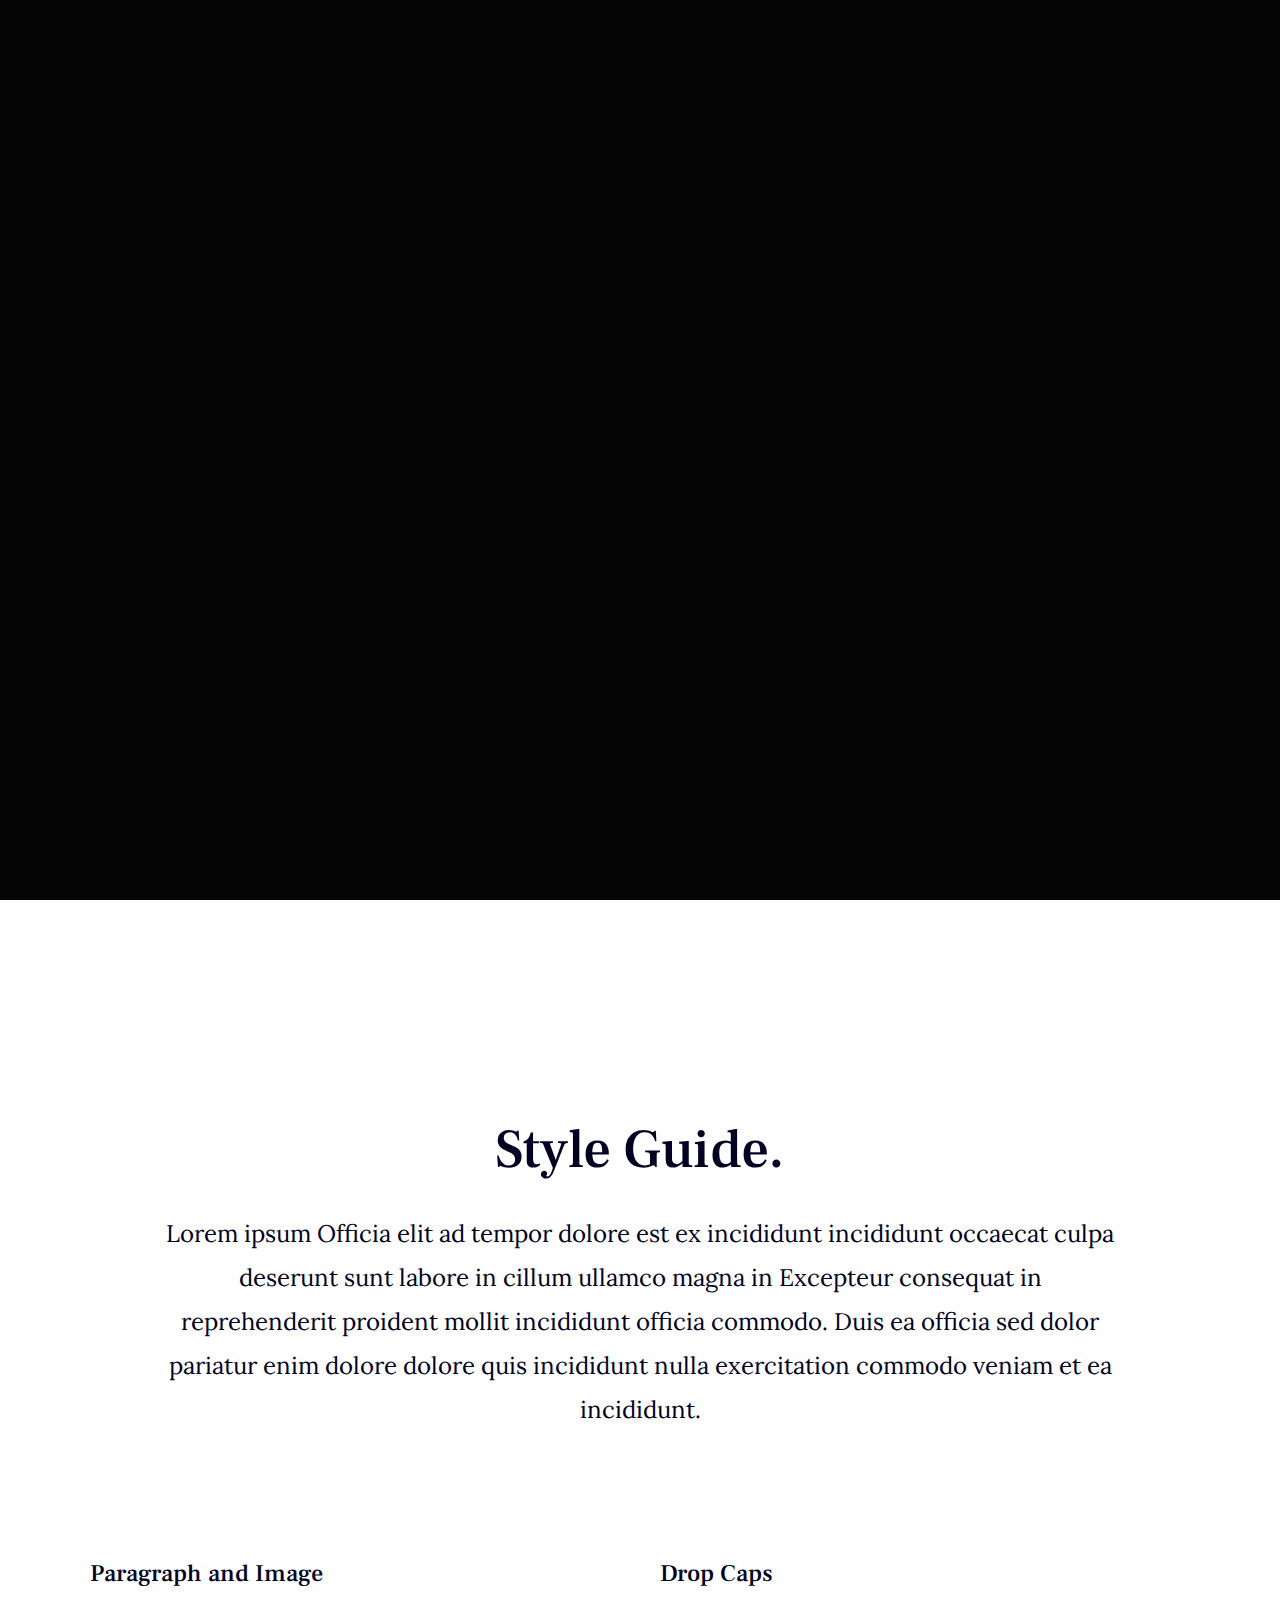
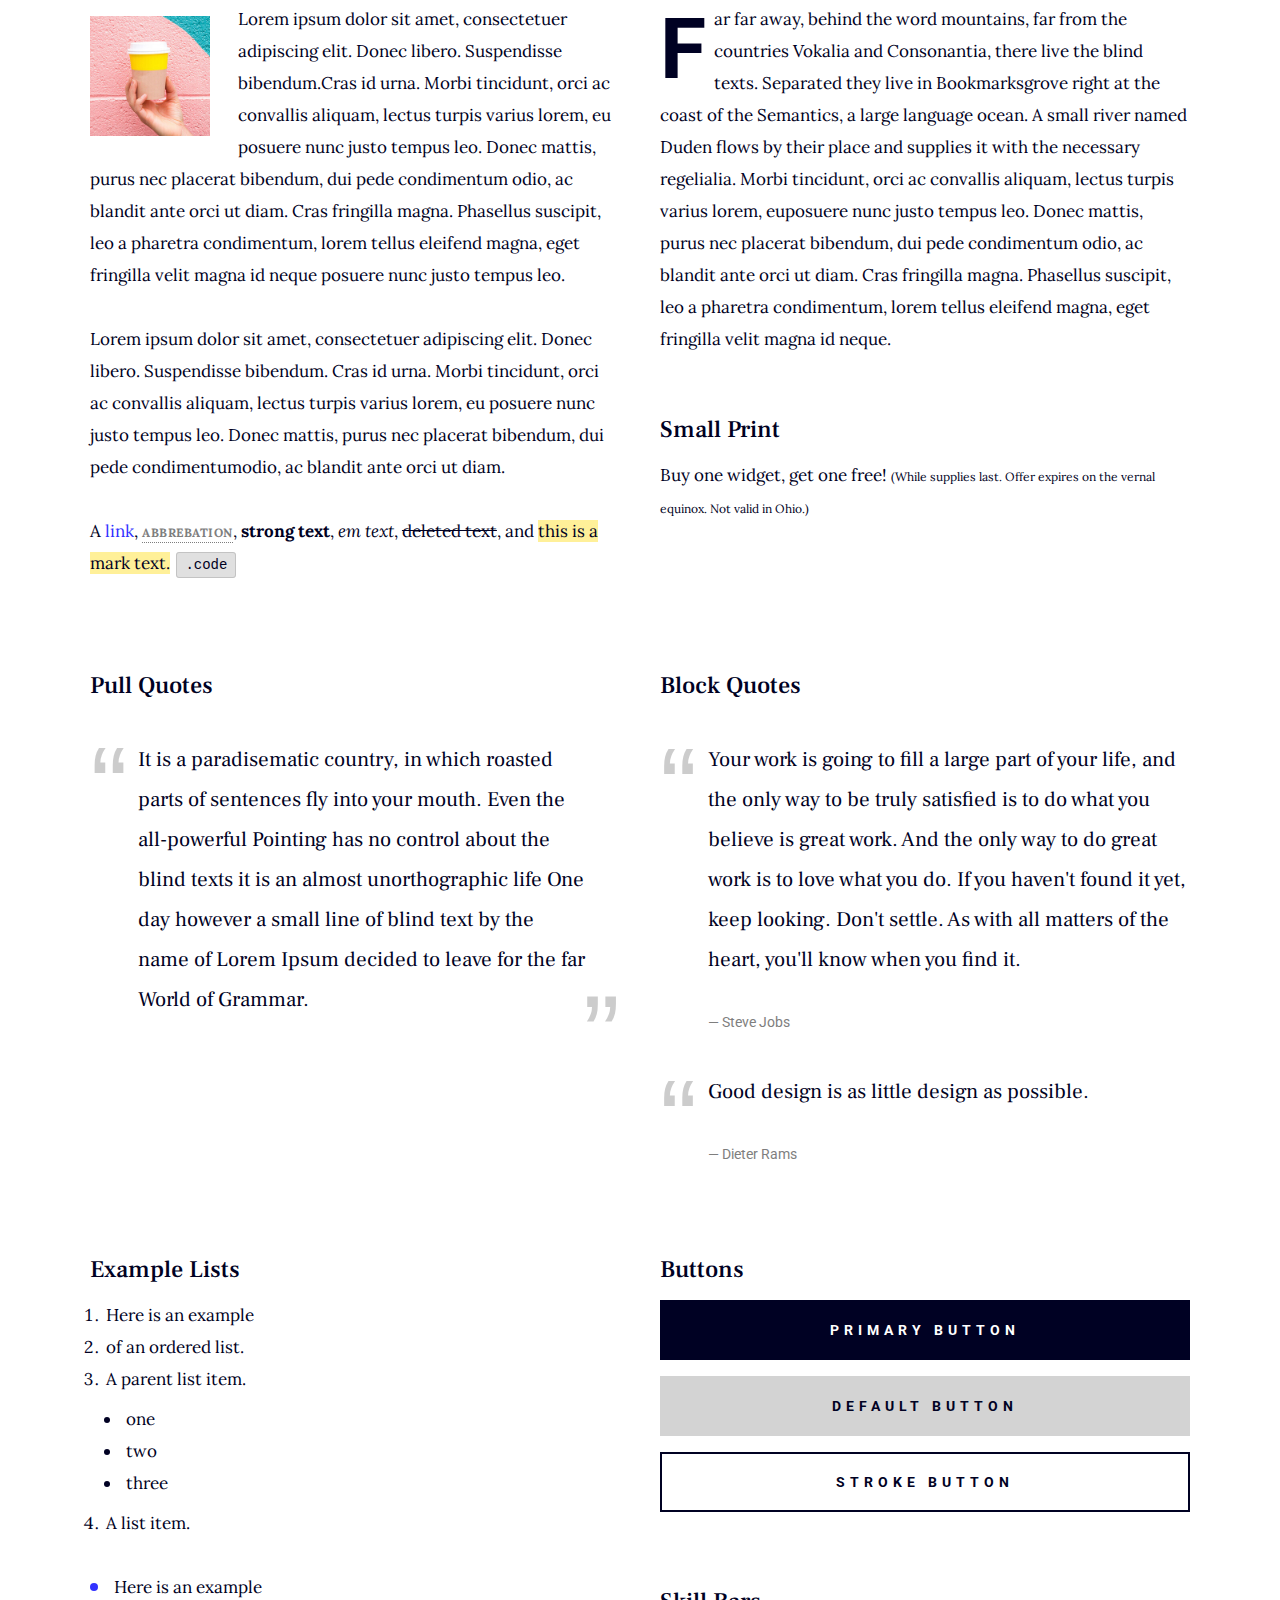
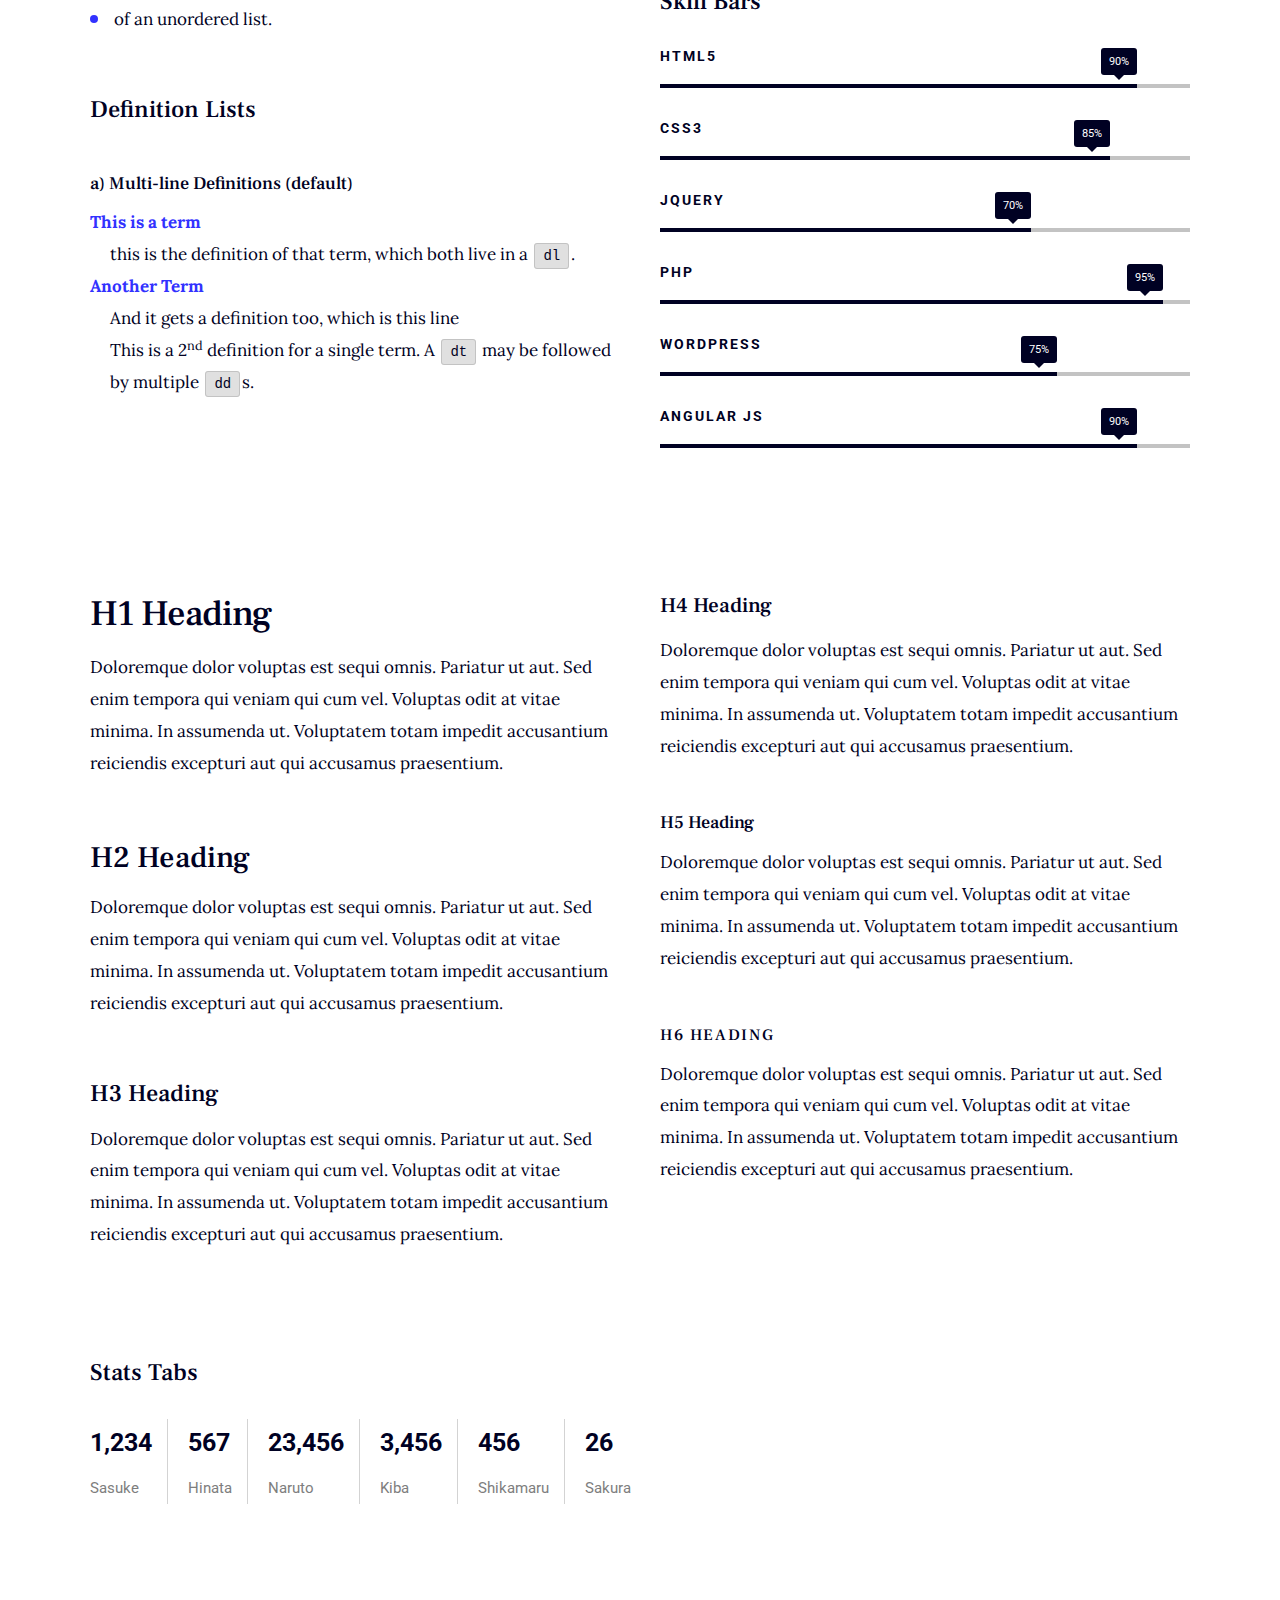
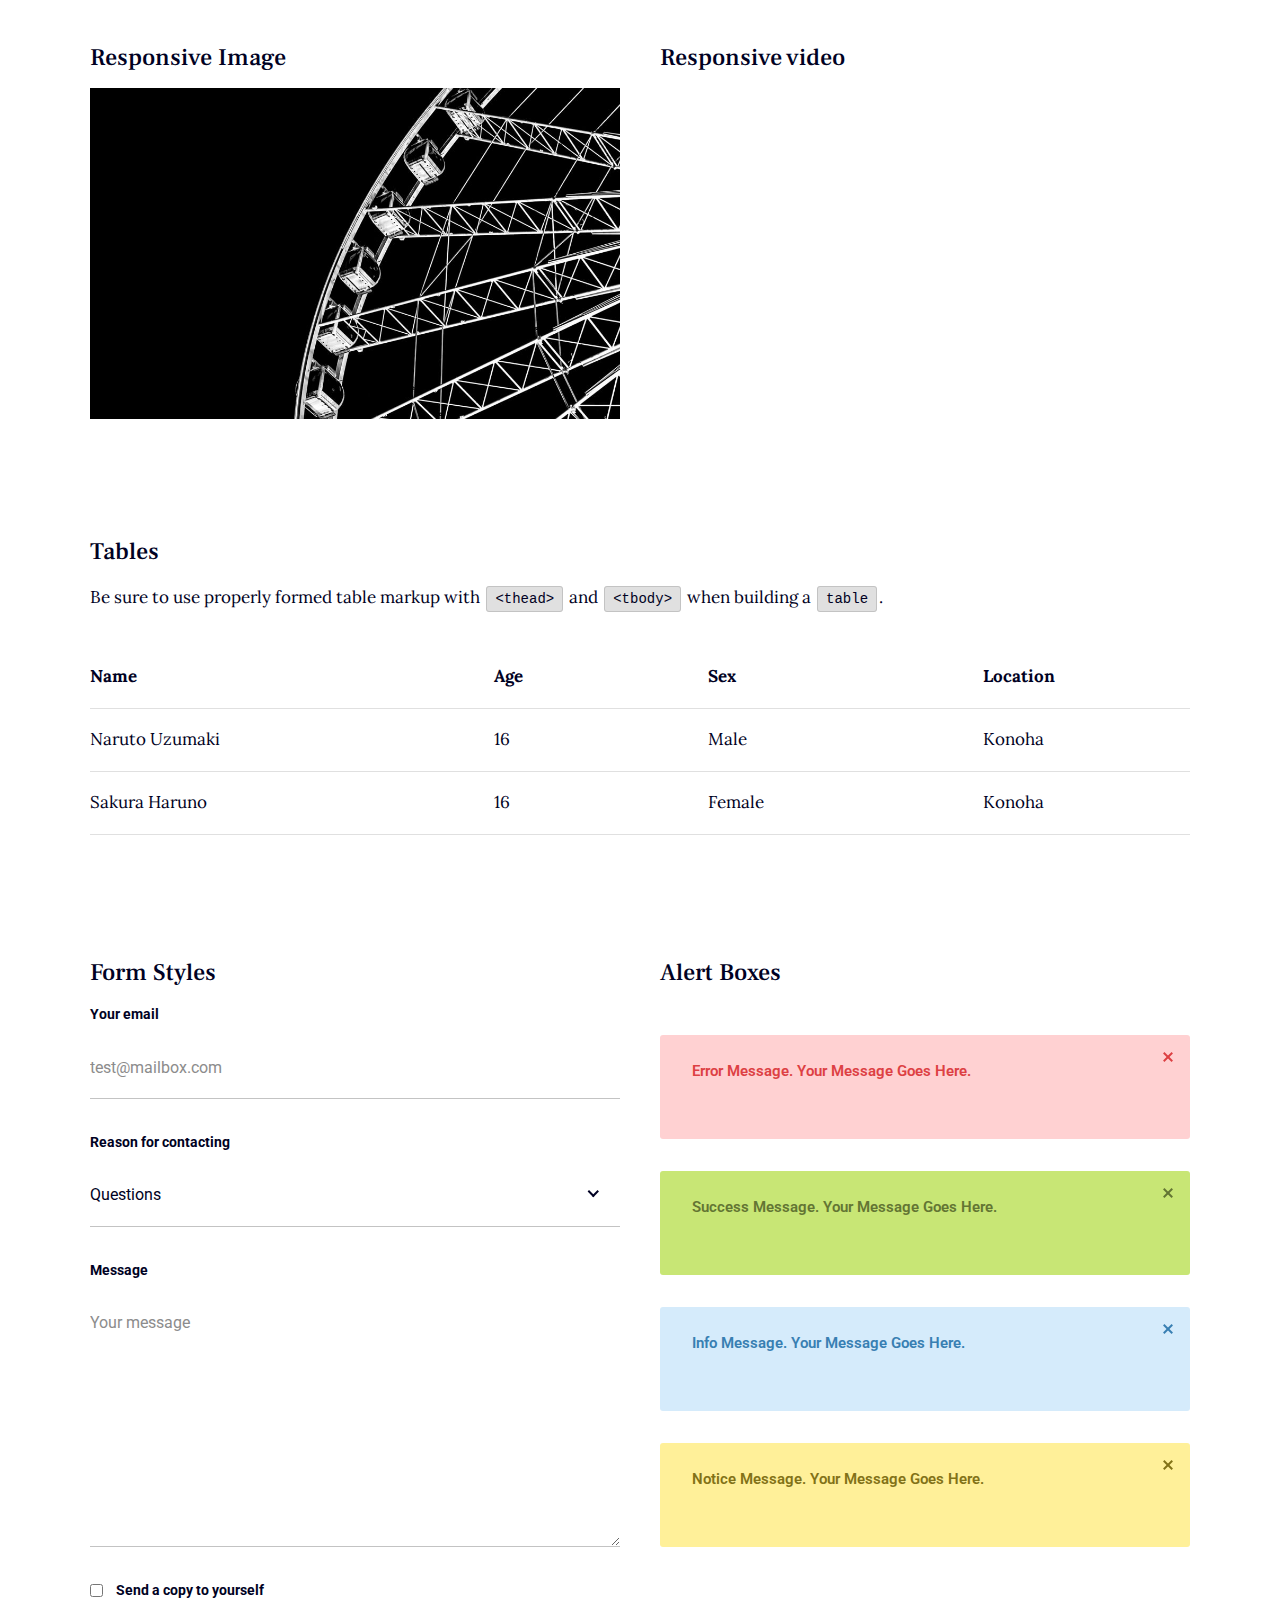
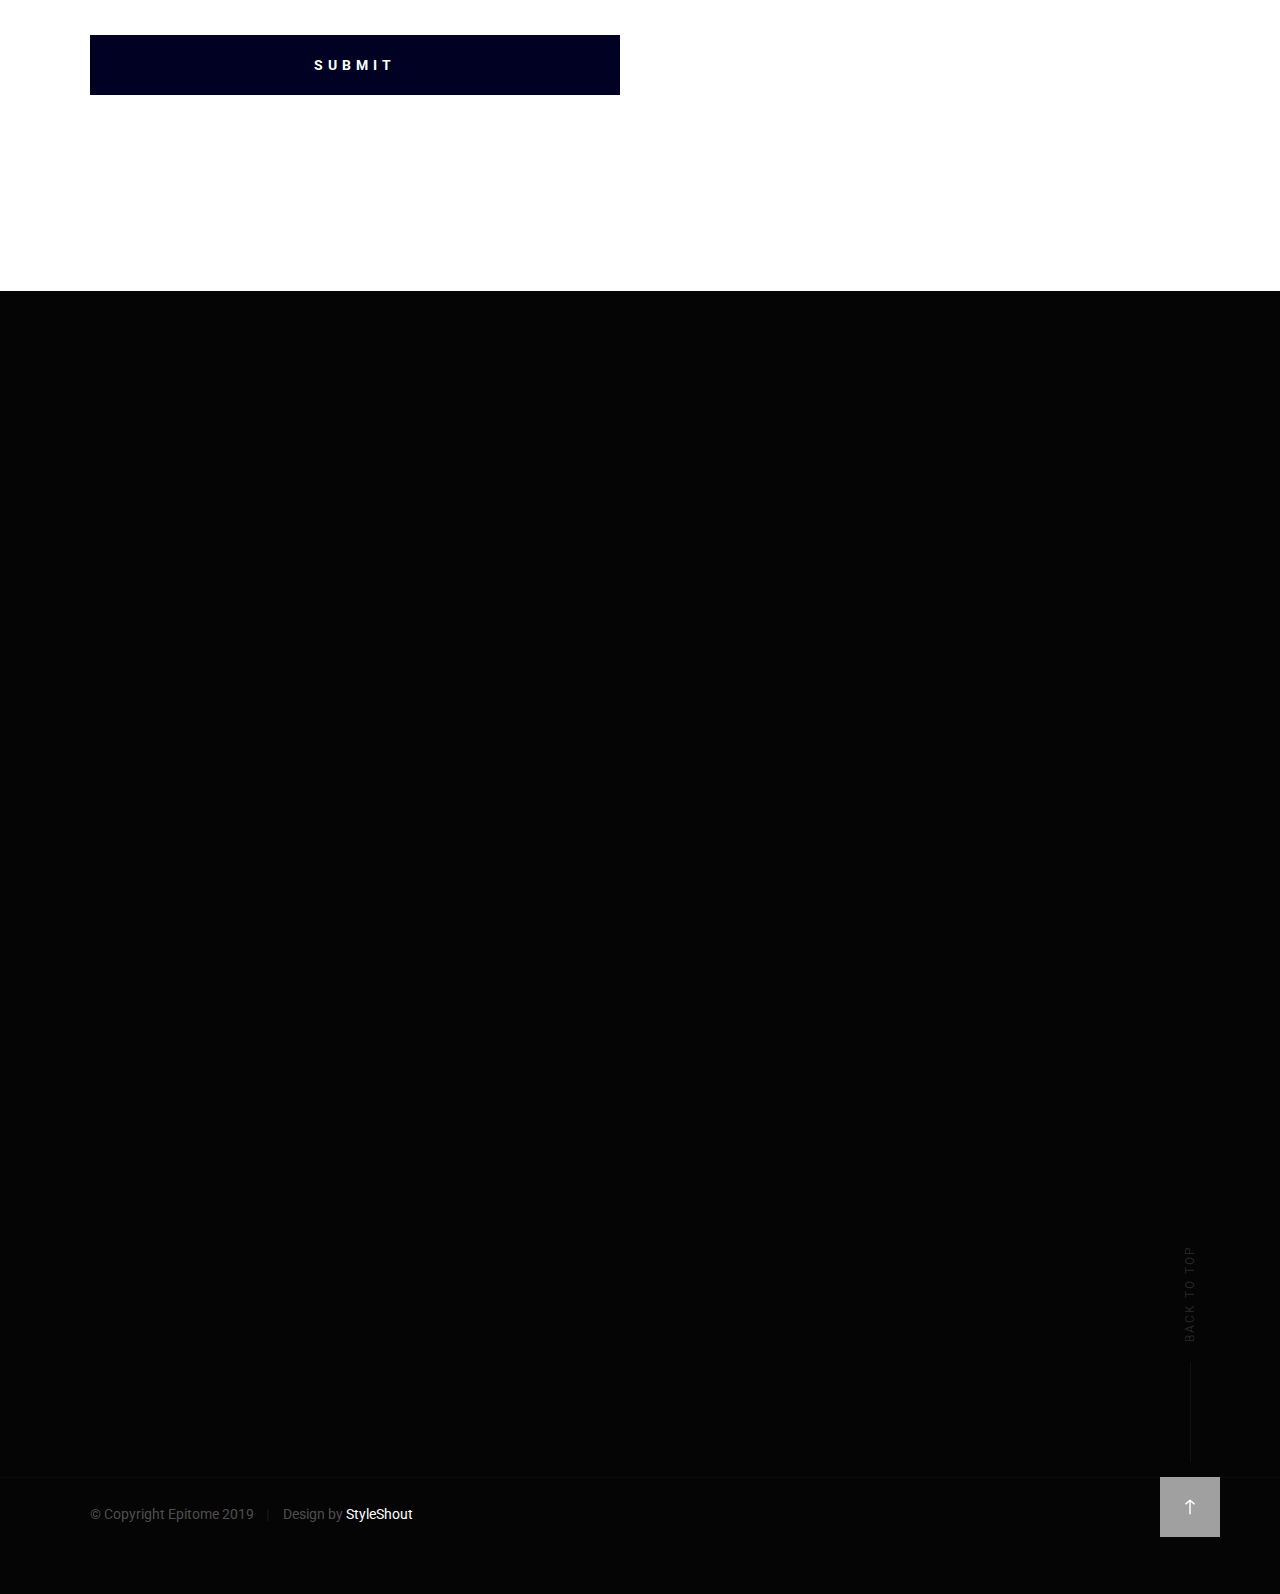
<file: styles.html>
<!DOCTYPE html>
<html class="no-js" lang="en">
<head>

    <!--- basic page needs
    ================================================== -->
    <meta charset="utf-8">
    <title>Epitome - Styles</title>
    <meta name="description" content="">
    <meta name="author" content="">

    <!-- mobile specific metas
    ================================================== -->
    <meta name="viewport" content="width=device-width, initial-scale=1">

    <!-- CSS
    ================================================== -->
    <link rel="stylesheet" href="css/base.css">
    <link rel="stylesheet" href="css/vendor.css">
    <link rel="stylesheet" href="css/main.css">

    <style type="text/css" media="screen">
        .s-styles { 
            background-color: #ffffff;
            padding-top: 21.6rem;
            padding-bottom: 14.8rem;
        }

        .display-1 {
            font-family: "Frank Ruhl Libre", serif;
            font-size: 5.5rem;
            line-height: 1.236;
            letter-spacing: -0.03rem;
            margin-top: 0;
            margin-bottom: 2.8rem;
        }
    </style>

    <!-- script
    ================================================== -->
    <script src="js/modernizr.js"></script>
    <script src="js/pace.min.js"></script>

    <!-- favicons
    ================================================== -->
    <link rel="apple-touch-icon" sizes="180x180" href="apple-touch-icon.png">
    <link rel="icon" type="image/png" sizes="32x32" href="favicon-32x32.png">
    <link rel="icon" type="image/png" sizes="16x16" href="favicon-16x16.png">
    <link rel="manifest" href="site.webmanifest">

</head>

<body id="top">

    <div id="preloader">
        <div id="loader"></div>
    </div>

    <!-- site header
    ================================================== -->
    <header class="s-header">

        <div class="header-logo">
            <a class="site-logo" href="index.html">
                <img src="images/logo.svg" alt="Homepage">
            </a>
        </div>

        <nav class="header-nav-wrap">
            <ul class="header-main-nav">
                <li class="current"><a href="index.html#intro" title="intro">Intro</a></li>
                <li><a href="index.html#about" title="about">About</a></li>
                <li><a href="index.html#services" title="services">Services</a></li>
                <li><a href="index.html#works" title="works">Works</a></li>
                <li><a class="smoothscroll" href="#contact" title="contact us">Say Hello</a></li>	
            </ul>

            <ul class="header-social">
                <li><a href="#0"><i class="fab fa-facebook-f" aria-hidden="true"></i></a></li>
                <li><a href="#0"><i class="fab fa-twitter" aria-hidden="true"></i></a></li>
                <li><a href="#0"><i class="fab fa-dribbble" aria-hidden="true"></i></a></li>
                <li><a href="#0"><i class="fab fa-behance" aria-hidden="true"></i></a></li>
            </ul>
        </nav>

        <a class="header-menu-toggle" href="#"><span>Menu</span></a>

    </header> <!-- end s-header -->


    <!-- intro
    ================================================== -->
    <section id="intro" class="s-intro target-section">

        <div class="row intro-content">

            <div class="column large-9 mob-full intro-text">
                <h3>Hello, I'm John Doe</h3>
                <h1>
                    Digital Designer <br>
                    and Web Developer <br>
                    Based In Somewhere.
                </h1>
            </div>

            <div class="intro-scroll">
                <a href="#styles" class="intro-scroll-link smoothscroll">
                    Scroll For More
                </a>
            </div>

            <div class="intro-grid"></div>
            <div class="intro-pic"></div>

        </div> <!-- end row -->

    </section> <!-- end intro -->


    <!-- styles
    ================================================== -->
    <section id="styles" class="s-styles">
        
        <div class="row narrow section-intro add-bottom text-center">

            <div class="column large-full">

                <h1 class="display-1">Style Guide.</h1>

                <p class="lead">Lorem ipsum Officia elit ad tempor dolore est ex incididunt incididunt occaecat culpa deserunt 
                sunt labore in cillum ullamco magna in Excepteur consequat in reprehenderit proident mollit incididunt officia commodo.
                Duis ea officia sed dolor pariatur enim dolore dolore quis incididunt nulla exercitation commodo veniam et ea incididunt.
                </p>

            </div>

        </div>

        <div class="row">

            <div class="column large-6 tab-full">

                <h3>Paragraph and Image</h3>

                <p><a href="#"><img width="120" height="120" class="pull-left" alt="sample-image" src="images/sample-image.jpg"></a>
                Lorem ipsum dolor sit amet, consectetuer adipiscing elit. Donec libero. Suspendisse bibendum.Cras id urna. Morbi 
                tincidunt, orci ac convallis aliquam, lectus turpis varius lorem, eu posuere nunc justo tempus leo. Donec mattis, 
                purus nec placerat bibendum, dui pede condimentum odio, ac blandit ante orci ut diam. Cras fringilla magna. 
                Phasellus suscipit, leo a pharetra condimentum, lorem tellus eleifend magna, eget fringilla velit magna id 
                neque posuere nunc justo tempus leo. </p>

                <p>
                Lorem ipsum dolor sit amet, consectetuer adipiscing elit. Donec libero. Suspendisse bibendum. Cras id urna. 
                Morbi tincidunt, orci ac convallis aliquam, lectus turpis varius lorem, eu posuere nunc justo tempus leo. 
                Donec mattis, purus nec placerat bibendum, dui pede condimentumodio, ac blandit ante orci ut diam.	
                </p>

                <p>A <a href="#">link</a>,
                <abbr title="this really isn't a very good description">abbrebation</abbr>,
                <strong>strong text</strong>,
                <em>em text</em>,
                <del>deleted text</del>, and
                <mark>this is a mark text.</mark>
                <code>.code</code>
                </p>

            </div>

            <div class="column large-6 tab-full">

                <h3>Drop Caps</h3>

                <p class="drop-cap">Far far away, behind the word mountains, far from the countries Vokalia and Consonantia,
                there live the blind texts. Separated they live in Bookmarksgrove right at the coast of the
                Semantics, a large language ocean. A small river named Duden flows by their place and supplies it with the 
                necessary regelialia. Morbi tincidunt, orci ac convallis aliquam, lectus turpis varius lorem, 
                euposuere nunc justo tempus leo. Donec mattis, purus nec placerat bibendum, dui pede condimentum odio, 
                ac blandit ante orci ut diam. Cras fringilla magna. Phasellus suscipit, leo a pharetra condimentum, 
                lorem tellus eleifend magna, eget fringilla velit magna id neque.
                </p>

                <h3>Small Print</h3>

                <p>Buy one widget, get one free!
                <small>(While supplies last. Offer expires on the vernal equinox. Not valid in Ohio.)</small>
                </p>

            </div>

        </div> <!-- end row -->

        <div class="row">

            <div class="column large-6 tab-full">

                <h3>Pull Quotes</h3>

                <aside class="pull-quote">
                    <blockquote>
                    <p>It is a paradisematic country, in which roasted parts of
                    sentences fly into your mouth. Even the all-powerful Pointing has no control about the blind
                    texts it is an almost unorthographic life One day however a small line of blind text by the name
                    of Lorem Ipsum decided to leave for the far World of Grammar.</p>
                    </blockquote>
                </aside>

            </div>

            <div class="column large-6 tab-full">

                <h3>Block Quotes</h3>

                <blockquote cite="http://where-i-got-my-info-from.com">
                <p>Your work is going to fill a large part of your life, and the only way to be truly satisfied is
                to do what you believe is great work. And the only way to do great work is to love what you do.
                If you haven't found it yet, keep looking. Don't settle. As with all matters of the heart, you'll know when you find it.
                </p>
                <cite>
                    <a href="#0">Steve Jobs</a>
                </cite>
                </blockquote>

                <blockquote>
                <p>Good design is as little design as possible.</p>
                <cite>Dieter Rams</cite>
                </blockquote>

            </div>

        </div> <!-- end row -->


        <div class="row half-bottom">

            <div class="column large-6 tab-full">

                <h3>Example Lists</h3>

                <ol>
                    <li>Here is an example</li>
                    <li>of an ordered list.</li>
                    <li>A parent list item.
                        <ul>
                            <li>one</li>
                            <li>two</li>
                            <li>three</li>
                        </ul>
                        </li>
                        <li>A list item.</li>
                    </ol>

                <ul class="disc">
                    <li>Here is an example</li>
                    <li>of an unordered list.</li>
                </ul>

                <h3>Definition Lists</h3>

                <h5>a) Multi-line Definitions (default) </h5>

                <dl>
                    <dt><strong>This is a term</strong></dt>
                        <dd>this is the definition of that term, which both live in a <code>dl</code>.</dd>
                    <dt><strong>Another Term</strong></dt>
                        <dd>And it gets a definition too, which is this line</dd>
                        <dd>This is a 2<sup>nd</sup> definition for a single term. A <code>dt</code> may be followed by multiple <code>dd</code>s.</dd>
                </dl>

            </div>

            <div class="column large-6 tab-full">

                <h3>Buttons</h3>

                <p>
                    <a class="btn btn--primary full-width" href="#0">Primary Button</a>
                    <a class="btn full-width" href="#0">Default Button</a>
                    <a class="btn btn--stroke full-width" href="#0">Stroke Button</a>
                </p>

                <h3>Skill Bars</h3>
                
                <ul class="skill-bars">
                    <li>
                    <div class="progress percent90"><span>90%</span></div>
                    <strong>HTML5</strong>
                    </li>
                    <li>
                    <div class="progress percent85"><span>85%</span></div>
                    <strong>CSS3</strong>
                    </li>
                    <li>
                    <div class="progress percent70"><span>70%</span></div>
                    <strong>JQuery</strong>
                    </li>
                    <li>
                    <div class="progress percent95"><span>95%</span></div>
                    <strong>PHP</strong>
                    </li>
                    <li>
                    <div class="progress percent75"><span>75%</span></div>
                    <strong>Wordpress</strong>
                    </li>
                    <li>
                    <div class="progress percent90"><span>90%</span></div>
                    <strong>Angular JS</strong>
                    </li>
                </ul>

            </div>

        </div> <!-- end row -->

        <div class="row half-bottom">

            <div class="column large-6 tab-full">
                    
                <h1>H1 Heading</h1>
                <p>Doloremque dolor voluptas est sequi omnis. Pariatur ut aut. Sed enim tempora qui veniam qui cum vel. 
                Voluptas odit at vitae minima. In assumenda ut. Voluptatem totam impedit accusantium reiciendis excepturi aut qui accusamus praesentium.</p>

                <h2>H2 Heading</h2>
                <p>Doloremque dolor voluptas est sequi omnis. Pariatur ut aut. Sed enim tempora qui veniam qui cum vel. 
                Voluptas odit at vitae minima. In assumenda ut. Voluptatem totam impedit accusantium reiciendis excepturi aut qui accusamus praesentium.</p>

                <h3>H3 Heading</h3>
                <p>Doloremque dolor voluptas est sequi omnis. Pariatur ut aut. Sed enim tempora qui veniam qui cum vel. 
                Voluptas odit at vitae minima. In assumenda ut. Voluptatem totam impedit accusantium reiciendis excepturi aut qui accusamus praesentium.</p>

            </div>

            <div class="column large-6 tab-full">
                    
                <h4>H4 Heading</h4>
                <p>Doloremque dolor voluptas est sequi omnis. Pariatur ut aut. Sed enim tempora qui veniam qui cum vel. 
                Voluptas odit at vitae minima. In assumenda ut. Voluptatem totam impedit accusantium reiciendis excepturi aut qui accusamus praesentium.</p>

                <h5>H5 Heading</h5>
                <p>Doloremque dolor voluptas est sequi omnis. Pariatur ut aut. Sed enim tempora qui veniam qui cum vel. 
                Voluptas odit at vitae minima. In assumenda ut. Voluptatem totam impedit accusantium reiciendis excepturi aut qui accusamus praesentium.</p>

                <h6>H6 Heading</h6>
                <p>Doloremque dolor voluptas est sequi omnis. Pariatur ut aut. Sed enim tempora qui veniam qui cum vel. 
                Voluptas odit at vitae minima. In assumenda ut. Voluptatem totam impedit accusantium reiciendis excepturi aut qui accusamus praesentium.</p>

            </div>

        </div>

        <div class="row half-bottom">

            <div class="column large-full">

                    <h3>Stats Tabs</h3>

                <ul class="stats-tabs">
                    <li><a href="#">1,234 <em>Sasuke</em></a></li>
                    <li><a href="#">567 <em>Hinata</em></a></li>
                    <li><a href="#">23,456 <em>Naruto</em></a></li>
                    <li><a href="#">3,456 <em>Kiba</em></a></li>
                    <li><a href="#">456 <em>Shikamaru</em></a></li>
                    <li><a href="#">26 <em>Sakura</em></a></li>
                </ul>

            </div>

        </div> <!-- end row -->

        <div class="row half-bottom">

            <div class="column large-6 tab-full">

                <h3>Responsive Image</h3>
                <p><img src="images/wheel-500.jpg" 
                    srcset="images/wheel-1000.jpg 1000w, 
                    images/wheel-500.jpg 500w" 
                    sizes="(max-width: 1000px) 100vw, 1000px" alt="">
                </p>

            </div>

            <div class="column large-6 tab-full">

                <h3>Responsive video</h3>

                <div class="video-container">
                <iframe src="https://player.vimeo.com/video/14592941?color=00a650&title=0&byline=0&portrait=0" width="500" height="281" frameborder="0" webkitallowfullscreen mozallowfullscreen allowfullscreen></iframe> 
                </div>

            </div>
            
        </div> <!-- end row -->

        <div class="row add-bottom">

            <div class="column large-full">

                <h3>Tables</h3>
                <p>Be sure to use properly formed table markup with <code>&lt;thead&gt;</code> and <code>&lt;tbody&gt;</code> when building a <code>table</code>.</p>

                <div class="table-responsive">

                    <table>
                            <thead>
                            <tr>
                                <th>Name</th>
                                <th>Age</th>
                                <th>Sex</th>
                                <th>Location</th>
                            </tr>
                            </thead>
                            <tbody>
                            <tr>
                                <td>Naruto Uzumaki</td>
                                <td>16</td>
                                <td>Male</td>
                                <td>Konoha</td>
                            </tr>
                            <tr>
                                <td>Sakura Haruno</td>
                                <td>16</td>
                                <td>Female</td>
                                <td>Konoha</td>
                            </tr>
                            </tbody>
                    </table>

                </div>

            </div>
            
        </div> <!-- end row -->    

        <div class="row">

            <div class="column large-6 tab-full">

                <h3>Form Styles</h3>

                <form>
                    <div>
                        <label for="sampleInput">Your email</label>
                        <input class="full-width" type="email" placeholder="test@mailbox.com" id="sampleInput">
                    </div>
                    <div>
                        <label for="sampleRecipientInput">Reason for contacting</label>
                        <div class="ss-custom-select">
                            <select class="full-width" id="sampleRecipientInput">
                                <option value="Option 1">Questions</option>
                                <option value="Option 2">Report</option>
                                <option value="Option 3">Others</option>
                            </select>
                        </div>
                    </div>
                    
                    <label for="exampleMessage">Message</label>
                    <textarea class="full-width" placeholder="Your message" id="exampleMessage"></textarea>

                    <label class="add-bottom">
                        <input type="checkbox">
                        <span class="label-text">Send a copy to yourself</span>
                    </label>
                
                    <input class="btn--primary full-width" type="submit" value="Submit">
                </form>

            </div>

            <div class="column large-6 tab-full">

                <h3>Alert Boxes</h3>

                <br>
                
                <div class="alert-box alert-box--error hideit">
                    <p>Error Message. Your Message Goes Here.</p>
                    <i class="fa fa-times alert-box__close" aria-hidden="true"></i>
                </div><!-- end error -->
                        
                <div class="alert-box alert-box--success hideit">
                    <p>Success Message. Your Message Goes Here.</p>
                    <i class="fa fa-times alert-box__close" aria-hidden="true"></i>
                </div><!-- end success -->
                        
                <div class="alert-box alert-box--info hideit">
                    <p>Info Message. Your Message Goes Here.</p>
                    <i class="fa fa-times alert-box__close" aria-hidden="true"></i>
                </div><!-- end info -->
                        
                <div class="alert-box alert-box--notice hideit">
                    <p>Notice Message. Your Message Goes Here.</p>
                    <i class="fa fa-times alert-box__close" aria-hidden="true"></i>
                </div><!-- end notice -->
            
            </div>

        </div> <!-- end row -->

    </section> <!-- end styles -->


    <!-- contact
    ================================================== -->
    <section id="contact" class="s-contact ss-dark target-section">

        <div class="row heading-block" data-aos="fade-up">
            <div class="column large-full">
                <h2 class="section-heading">Get In Touch</h2>
            </div>
        </div>

        <div class="row contact-main" data-aos="fade-up">
            <div class="column large-full">
                <p class="contact-email">
                    <a href="mailto:#0">hello@epitome.com</a>
                </p>

                <p class="section-desc">
                I'm happy to connect, listen and help. Let's work together and build
                something awesome. Let's turn your idea to an even greater product.
                <a href="mailto:#0">Email Me</a>.
                </p>
            </div>
        </div>

        <div class="row contact-infos" data-aos="fade-up">

            <div class="column large-5 medium-full contact-phone">
                <h4>Call Me</h4>
                <a href="tel:197-543-2345">+197 543 2345</a>
            </div>

            <div class="column large-7 medium-full contact-social">
                <h4>Social</h4>
                <ul>
                    <li><a href="#0" title="Facebook">Facebook</a></li>
                    <li><a href="#0" title="Twitter">Twitter</a></li>
                    <li><a href="#0" title="Instagram">Instagram</a></li>
                </ul>
            </div>

        </div> <!-- end contact-infos -->

    </section> <!-- end s-contact -->


    <!-- footer
    ================================================== -->
    <footer>
        <div class="row">
            <div class="column large-full ss-copyright">
                <span>© Copyright Epitome 2019</span> 
                <span>Design by <a href="https://www.styleshout.com/">StyleShout</a></span>
            </div>
        </div>

        <div class="ss-go-top">
            <a class="smoothscroll" title="Back to Top" href="#top"></a>
        </div>
    </footer>


    <!-- photoswipe background
    ================================================== -->
    <div aria-hidden="true" class="pswp" role="dialog" tabindex="-1">

        <div class="pswp__bg"></div>
        <div class="pswp__scroll-wrap">

            <div class="pswp__container">
                <div class="pswp__item"></div>
                <div class="pswp__item"></div>
                <div class="pswp__item"></div>
            </div>

            <div class="pswp__ui pswp__ui--hidden">
                <div class="pswp__top-bar">
                    <div class="pswp__counter"></div><button class="pswp__button pswp__button--close" title="Close (Esc)"></button> <button class="pswp__button pswp__button--share" title=
                    "Share"></button> <button class="pswp__button pswp__button--fs" title="Toggle fullscreen"></button> <button class="pswp__button pswp__button--zoom" title=
                    "Zoom in/out"></button>
                    <div class="pswp__preloader">
                        <div class="pswp__preloader__icn">
                            <div class="pswp__preloader__cut">
                                <div class="pswp__preloader__donut"></div>
                            </div>
                        </div>
                    </div>
                </div>
                <div class="pswp__share-modal pswp__share-modal--hidden pswp__single-tap">
                    <div class="pswp__share-tooltip"></div>
                </div><button class="pswp__button pswp__button--arrow--left" title="Previous (arrow left)"></button> <button class="pswp__button pswp__button--arrow--right" title=
                "Next (arrow right)"></button>
                <div class="pswp__caption">
                    <div class="pswp__caption__center"></div>
                </div>
            </div>

        </div>

    </div><!-- end photoSwipe background -->


    <!-- Java Script
    ================================================== -->
    <script src="js/jquery-3.2.1.min.js"></script>
    <script src="js/plugins.js"></script>
    <script src="js/main.js"></script>

</body>
</file>
<file: css/base.css>
/* =================================================================== 
 *
 *  Epitome Base Stylesheet
 *  Template Ver. 1.0.0
 *  04-22-2019
 *  ------------------------------------------------------------------
 *
 *  TOC:
 *  # imports
 *  # normalize
 *  # basic/base setup styles
 *	# grid v2 
 *		## medium screen devices
 *		## tablets
 *		## mobile devices
 *		## small mobile devices <= 400px	
 *	# block grids
 *		## block grids - medium screen devices
 *		## block grids - tablets
 *		## block grids - mobile devices
 *		## block grids - small mobile devices <= 400px
 *	# MISC
 *
 * =================================================================== */


/* ===================================================================
 * # imports 
 *
 * ------------------------------------------------------------------- */
@import url("https://fonts.googleapis.com/css?family=Frank+Ruhl+Libre:400,500|Lora:400,400i,700,700i|Roboto:300,400,500,600,700");
@import url("font-awesome/css/fontawesome-all.css");


/* ==========================================================================
 * # normalize
 * normalize.css v8.0.1 | MIT License |
 * github.com/necolas/normalize.css
 *
 * -------------------------------------------------------------------------- */

/* ------------------------------------------------------------------- 
 * ## document
 * ------------------------------------------------------------------- */

/* 1. Correct the line height in all browsers.
 * 2. Prevent adjustments of font size after orientation changes in iOS.*/
html {
	line-height: 1.15;  /* 1 */
	-webkit-text-size-adjust: 100%;  /* 2 */
}

/* ------------------------------------------------------------------- 
 * ## sections
 * ------------------------------------------------------------------- */

/* Remove the margin in all browsers. */
body {
	margin: 0;
}

/* Render the `main` element consistently in IE. */
main {
	display: block;
}

/* Correct the font size and margin on `h1` elements within `section` and
 * `article` contexts in Chrome, Firefox, and Safari. */
h1 {
	font-size: 2em;
	margin: 0.67em 0;
}

/* ------------------------------------------------------------------- 
 * ## grouping
 * ------------------------------------------------------------------- */

/* 1. Add the correct box sizing in Firefox.
 * 2. Show the overflow in Edge and IE. */
hr {
	box-sizing: content-box;  /* 1 */
	height: 0;  /* 1 */
	overflow: visible;  /* 2 */
}

/* 1. Correct the inheritance and scaling of font size in all browsers.
 * 2. Correct the odd `em` font sizing in all browsers. */
pre {
	font-family: monospace, monospace;  /* 1 */
	font-size: 1em;  /* 2 */
}

/* ------------------------------------------------------------------- 
 * ## text-level semantics
 * ------------------------------------------------------------------- */

/* Remove the gray background on active links in IE 10. */
a {
	background-color: transparent;
}

/* 1. Remove the bottom border in Chrome 57-
 * 2. Add the correct text decoration in Chrome, Edge, IE, Opera, and Safari. */
abbr[title] {
	border-bottom: none;  /* 1 */
	text-decoration: underline;  /* 2 */
	text-decoration: underline dotted;  /* 2 */
}

/* Add the correct font weight in Chrome, Edge, and Safari. */
b,
strong {
	font-weight: bolder;
}

/* 1. Correct the inheritance and scaling of font size in all browsers.
 * 2. Correct the odd `em` font sizing in all browsers. */
code,
kbd,
samp {
	font-family: monospace, monospace;  /* 1 */
	font-size: 1em;  /* 2 */
}

/* Add the correct font size in all browsers. */
small {
	font-size: 80%;
}

/* Prevent `sub` and `sup` elements from affecting the line height in
 * all browsers. */
sub,
sup {
	font-size: 75%;
	line-height: 0;
	position: relative;
	vertical-align: baseline;
}

sub {
	bottom: -0.25em;
}

sup {
	top: -0.5em;
}

/* ------------------------------------------------------------------- 
 * ## embedded content
 * ------------------------------------------------------------------- */

/* Remove the border on images inside links in IE 10. */
img {
	border-style: none;
}

/* ------------------------------------------------------------------- 
 * ## forms
 * ------------------------------------------------------------------- */

/* 1. Change the font styles in all browsers.
 * 2. Remove the margin in Firefox and Safari. */
button,
input,
optgroup,
select,
textarea {
	font-family: inherit;  /* 1 */
	font-size: 100%;  /* 1 */
	line-height: 1.15;  /* 1 */
	margin: 0;  /* 2 */
}

/* Show the overflow in IE.
 * 1. Show the overflow in Edge. */
button,
input {

	/* 1 */
	overflow: visible;
}

/* Remove the inheritance of text transform in Edge, Firefox, and IE.
 * 1. Remove the inheritance of text transform in Firefox. */
button,
select {

	/* 1 */
	text-transform: none;
}

/* Correct the inability to style clickable types in iOS and Safari. */
button,
[type="button"],
[type="reset"],
[type="submit"] {
	-webkit-appearance: button;
}

/* Remove the inner border and padding in Firefox. */
button::-moz-focus-inner,
[type="button"]::-moz-focus-inner,
[type="reset"]::-moz-focus-inner,
[type="submit"]::-moz-focus-inner {
	border-style: none;
	padding: 0;
}

/* Restore the focus styles unset by the previous rule. */
button:-moz-focusring,
[type="button"]:-moz-focusring,
[type="reset"]:-moz-focusring,
[type="submit"]:-moz-focusring {
	outline: 1px dotted ButtonText;
}

/* Correct the padding in Firefox. */
fieldset {
	padding: 0.35em 0.75em 0.625em;
}

/* 1. Correct the text wrapping in Edge and IE.
 * 2. Correct the color inheritance from `fieldset` elements in IE.
 * 3. Remove the padding so developers are not caught out when they zero out
 *    `fieldset` elements in all browsers. */
legend {
	box-sizing: border-box;  /* 1 */
	color: inherit;  /* 2 */
	display: table;  /* 1 */
	max-width: 100%;  /* 1 */
	padding: 0;  /* 3 */
	white-space: normal;  /* 1 */
}

/* Add the correct vertical alignment in Chrome, Firefox, and Opera. */
progress {
	vertical-align: baseline;
}

/* Remove the default vertical scrollbar in IE 10+. */
textarea {
	overflow: auto;
}

/* 1. Add the correct box sizing in IE 10.
 * 2. Remove the padding in IE 10. */
[type="checkbox"],
[type="radio"] {
	box-sizing: border-box;  /* 1 */
	padding: 0;  /* 2 */
}

/* Correct the cursor style of increment and decrement buttons in Chrome. */
[type="number"]::-webkit-inner-spin-button,
[type="number"]::-webkit-outer-spin-button {
	height: auto;
}

/* 1. Correct the odd appearance in Chrome and Safari.
 * 2. Correct the outline style in Safari. */
[type="search"] {
	-webkit-appearance: textfield;  /* 1 */
	outline-offset: -2px;  /* 2 */
}

/* Remove the inner padding in Chrome and Safari on macOS. */
[type="search"]::-webkit-search-decoration {
	-webkit-appearance: none;
}

/* 1. Correct the inability to style clickable types in iOS and Safari.
 * 2. Change font properties to `inherit` in Safari. */
::-webkit-file-upload-button {
	-webkit-appearance: button;  /* 1 */
	font: inherit;  /* 2 */
}

/* ------------------------------------------------------------------- 
 * ## interactive
 * ------------------------------------------------------------------- */

/* Add the correct display in Edge, IE 10+, and Firefox. */
details {
	display: block;
}

/* Add the correct display in all browsers. */
summary {
	display: list-item;
}

/* ------------------------------------------------------------------- 
 * ## misc
 * ------------------------------------------------------------------- */

/* Add the correct display in IE 10+. */
template {
	display: none;
}

/* Add the correct display in IE 10. */
[hidden] {
	display: none;
}



/* ===================================================================
 * # basic/base setup styles
 *
 * ------------------------------------------------------------------- */
html {
	font-size: 62.5%;
	box-sizing: border-box;
}

*,
*::before,
*::after {
	box-sizing: inherit;
}

body {
	font-weight: normal;
	line-height: 1;
	word-wrap: break-word;
	-moz-font-smoothing: grayscale;
	-moz-osx-font-smoothing: grayscale;
	-webkit-font-smoothing: antialiased;
	-webkit-overflow-scrolling: touch;
	-webkit-text-size-adjust: none;
}

/* ------------------------------------------------------------------- 
 * ## Media
 * ------------------------------------------------------------------- */
svg,
img,
video
embed,
iframe,
object {
	max-width: 100%;
	height: auto;
}

/* ------------------------------------------------------------------- 
 * ## Typography resets 
 * ------------------------------------------------------------------- */
div, dl, dt, dd, ul, ol, li, h1, h2, h3, h4, h5, h6, pre, form, p, blockquote, th, td {
	margin: 0;
	padding: 0;
}

p {
	font-size: inherit;
	text-rendering: optimizeLegibility;
}

em,
i {
	font-style: italic;
	line-height: inherit;
}

strong,
b {
	font-weight: bold;
	line-height: inherit;
}

small {
	font-size: 60%;
	line-height: inherit;
}

ol,
ul {
	list-style: none;
}

li {
	display: block;
}

/* ------------------------------------------------------------------- 
 * ## links
 * ------------------------------------------------------------------- */
a {
	text-decoration: none;
	line-height: inherit;
}

a img {
	border: none;
}

/* ------------------------------------------------------------------- 
 * ## inputs
 * ------------------------------------------------------------------- */
fieldset {
	margin: 0;
	padding: 0;
}

input[type="email"],
input[type="number"],
input[type="search"],
input[type="text"],
input[type="tel"],
input[type="url"],
input[type="password"],
textarea {
	-webkit-appearance: none;
	-moz-appearance: none;
	appearance: none;
}



/* ===================================================================
 * # grid v2.0.0 
 *
 *   -----------------------------------------------------------------
 * - Grid breakpoints are based on MAXIMUM WIDTH media queries, 
 *   meaning they apply to that one breakpoint and ALL THOSE BELOW IT.
 * - Grid columns without a specified width will automatically layout 
 *   as equal width columns.
 * ------------------------------------------------------------------- */

/* rows
 * ------------------------------------- */
.row {
	width: 89%;
	max-width: 1200px;
	margin: 0 auto;
	display: -ms-flexbox;
	display: -webkit-flex;
	display: flex;
	-webkit-flex-flow: row wrap;
	-ms-flex-flow: row wrap;
	flex-flow: row wrap;
}

.row .row {
	width: auto;
	max-width: none;
	margin-left: -20px;
	margin-right: -20px;
}

/* columns
 * -------------------------------------- */
.column {
	-webkit-flex: 1 1 0%;
	-ms-flex: 1 1 0%;
	flex: 1 1 0%;
	padding: 0 20px;
}

.collapse > .column,
.column.collapse {
	padding: 0;
}

/* flex row containers utility classes
 * ----------------------------------------- */
.row.row-wrap {
	-webkit-flex-wrap: wrap;
	-ms-flex-wrap: wrap;
	flex-wrap: wrap;
}

.row.row-nowrap {
	-webkit-flex-wrap: nowrap;
	-ms-flex-wrap: none;
	flex-wrap: nowrap;
}

.row.row-top {
	-webkit-align-items: flex-start;
	-ms-flex-align: start;
	align-items: flex-start;
}

.row.row-bottom {
	-webkit-align-items: flex-end;
	-ms-flex-align: end;
	align-items: flex-end;
}

.row.row-center {
	-webkit-align-items: center;
	-ms-flex-align: center;
	align-items: center;
}

.row.row-stretch {
	-webkit-align-items: stretch;
	-ms-flex-align: stretch;
	align-items: stretch;
}

.row.row-baseline {
	-webkit-align-items: baseline;
	-ms-flex-align: baseline;
	align-items: baseline;
}

/* flex item utility alignment classes
 * ----------------------------------------- */
.align-center {
	margin: auto;
	-webkit-align-self: center;
	-ms-flex-item-align: center;
	align-self: center;
}

.align-left {
	margin-right: auto;
	-webkit-align-self: center;
	-ms-flex-item-align: center;
	align-self: center;
}

.align-right {
	margin-left: auto;
	-webkit-align-self: center;
	-ms-flex-item-align: center;
	align-self: center;
}

.align-x-center {
	margin-right: auto;
	margin-left: auto;
}

.align-x-left {
	margin-right: auto;
}

.align-x-right {
	margin-left: auto;
}

.align-y-center {
	-webkit-align-self: center;
	-ms-flex-item-align: center;
	align-self: center;
}

.align-y-top {
	-webkit-align-self: flex-start;
	-ms-flex-item-align: start;
	align-self: flex-start;
}

.align-y-bottom {
	-webkit-align-self: flex-end;
	-ms-flex-item-align: end;
	align-self: flex-end;
}

/* large screen column widths 
 * -------------------------------------- */
.large-1 {
	-webkit-flex: 0 0 8.33333%;
	-ms-flex: 0 0 8.33333%;
	flex: 0 0 8.33333%;
	max-width: 8.33333%;
}

.large-2 {
	-webkit-flex: 0 0 16.66667%;
	-ms-flex: 0 0 16.66667%;
	flex: 0 0 16.66667%;
	max-width: 16.66667%;
}

.large-3 {
	-webkit-flex: 0 0 25%;
	-ms-flex: 0 0 25%;
	flex: 0 0 25%;
	max-width: 25%;
}

.large-4 {
	-webkit-flex: 0 0 33.33333%;
	-ms-flex: 0 0 33.33333%;
	flex: 0 0 33.33333%;
	max-width: 33.33333%;
}

.large-5 {
	-webkit-flex: 0 0 41.66667%;
	-ms-flex: 0 0 41.66667%;
	flex: 0 0 41.66667%;
	max-width: 41.66667%;
}

.large-6,
.large-half {
	-webkit-flex: 0 0 50%;
	-ms-flex: 0 0 50%;
	flex: 0 0 50%;
	max-width: 50%;
}

.large-7 {
	-webkit-flex: 0 0 58.33333%;
	-ms-flex: 0 0 58.33333%;
	flex: 0 0 58.33333%;
	max-width: 58.33333%;
}

.large-8 {
	-webkit-flex: 0 0 66.66667%;
	-ms-flex: 0 0 66.66667%;
	flex: 0 0 66.66667%;
	max-width: 66.66667%;
}

.large-9 {
	-webkit-flex: 0 0 75%;
	-ms-flex: 0 0 75%;
	flex: 0 0 75%;
	max-width: 75%;
}

.large-10 {
	-webkit-flex: 0 0 83.33333%;
	-ms-flex: 0 0 83.33333%;
	flex: 0 0 83.33333%;
	max-width: 83.33333%;
}

.large-11 {
	-webkit-flex: 0 0 91.66667%;
	-ms-flex: 0 0 91.66667%;
	flex: 0 0 91.66667%;
	max-width: 91.66667%;
}

.large-12,
.large-full {
	-webkit-flex: 0 0 100%;
	-ms-flex: 0 0 100%;
	flex: 0 0 100%;
	max-width: 100%;
}

/* ------------------------------------------------------------------- 
 * ## medium screen devices
 * ------------------------------------------------------------------- */
@media screen and (max-width:1200px) {
	.row .row {
		margin-left: -16px;
		margin-right: -16px;
	}

	.column {
		padding: 0 16px;
	}

	.medium-1 {
		-webkit-flex: 0 0 8.33333%;
		-ms-flex: 0 0 8.33333%;
		flex: 0 0 8.33333%;
		max-width: 8.33333%;
	}

	.medium-2 {
		-webkit-flex: 0 0 16.66667%;
		-ms-flex: 0 0 16.66667%;
		flex: 0 0 16.66667%;
		max-width: 16.66667%;
	}

	.medium-3 {
		-webkit-flex: 0 0 25%;
		-ms-flex: 0 0 25%;
		flex: 0 0 25%;
		max-width: 25%;
	}

	.medium-4 {
		-webkit-flex: 0 0 33.33333%;
		-ms-flex: 0 0 33.33333%;
		flex: 0 0 33.33333%;
		max-width: 33.33333%;
	}

	.medium-5 {
		-webkit-flex: 0 0 41.66667%;
		-ms-flex: 0 0 41.66667%;
		flex: 0 0 41.66667%;
		max-width: 41.66667%;
	}

	.medium-6,
	.medium-half {
		-webkit-flex: 0 0 50%;
		-ms-flex: 0 0 50%;
		flex: 0 0 50%;
		max-width: 50%;
	}

	.medium-7 {
		-webkit-flex: 0 0 58.33333%;
		-ms-flex: 0 0 58.33333%;
		flex: 0 0 58.33333%;
		max-width: 58.33333%;
	}

	.medium-8 {
		-webkit-flex: 0 0 66.66667%;
		-ms-flex: 0 0 66.66667%;
		flex: 0 0 66.66667%;
		max-width: 66.66667%;
	}

	.medium-9 {
		-webkit-flex: 0 0 75%;
		-ms-flex: 0 0 75%;
		flex: 0 0 75%;
		max-width: 75%;
	}

	.medium-10 {
		-webkit-flex: 0 0 83.33333%;
		-ms-flex: 0 0 83.33333%;
		flex: 0 0 83.33333%;
		max-width: 83.33333%;
	}

	.medium-11 {
		-webkit-flex: 0 0 91.66667%;
		-ms-flex: 0 0 91.66667%;
		flex: 0 0 91.66667%;
		max-width: 91.66667%;
	}

	.medium-12,
	.medium-full {
		-webkit-flex: 0 0 100%;
		-ms-flex: 0 0 100%;
		flex: 0 0 100%;
		max-width: 100%;
	}

}

/* ------------------------------------------------------------------- 
 * ## tablets
 * ------------------------------------------------------------------- */
@media screen and (max-width:800px) {
	.tab-1 {
		-webkit-flex: 0 0 8.33333%;
		-ms-flex: 0 0 8.33333%;
		flex: 0 0 8.33333%;
		max-width: 8.33333%;
	}

	.tab-2 {
		-webkit-flex: 0 0 16.66667%;
		-ms-flex: 0 0 16.66667%;
		flex: 0 0 16.66667%;
		max-width: 16.66667%;
	}

	.tab-3 {
		-webkit-flex: 0 0 25%;
		-ms-flex: 0 0 25%;
		flex: 0 0 25%;
		max-width: 25%;
	}

	.tab-4 {
		-webkit-flex: 0 0 33.33333%;
		-ms-flex: 0 0 33.33333%;
		flex: 0 0 33.33333%;
		max-width: 33.33333%;
	}

	.tab-5 {
		-webkit-flex: 0 0 41.66667%;
		-ms-flex: 0 0 41.66667%;
		flex: 0 0 41.66667%;
		max-width: 41.66667%;
	}

	.tab-6,
	.tab-half {
		-webkit-flex: 0 0 50%;
		-ms-flex: 0 0 50%;
		flex: 0 0 50%;
		max-width: 50%;
	}

	.tab-7 {
		-webkit-flex: 0 0 58.33333%;
		-ms-flex: 0 0 58.33333%;
		flex: 0 0 58.33333%;
		max-width: 58.33333%;
	}

	.tab-8 {
		-webkit-flex: 0 0 66.66667%;
		-ms-flex: 0 0 66.66667%;
		flex: 0 0 66.66667%;
		max-width: 66.66667%;
	}

	.tab-9 {
		-webkit-flex: 0 0 75%;
		-ms-flex: 0 0 75%;
		flex: 0 0 75%;
		max-width: 75%;
	}

	.tab-10 {
		-webkit-flex: 0 0 83.33333%;
		-ms-flex: 0 0 83.33333%;
		flex: 0 0 83.33333%;
		max-width: 83.33333%;
	}

	.tab-11 {
		-webkit-flex: 0 0 91.66667%;
		-ms-flex: 0 0 91.66667%;
		flex: 0 0 91.66667%;
		max-width: 91.66667%;
	}

	.tab-12,
	.tab-full {
		-webkit-flex: 0 0 100%;
		-ms-flex: 0 0 100%;
		flex: 0 0 100%;
		max-width: 100%;
	}

	.hide-on-tablet {
		display: none;
	}

}

/* ------------------------------------------------------------------- 
 * ## mobile devices 
 * ------------------------------------------------------------------- */
@media screen and (max-width:600px) {
	.row {
		width: auto;
		padding-left: 25px;
		padding-right: 25px;
	}

	.row .row {
		margin-left: -10px;
		margin-right: -10px;
		padding-left: 0;
		padding-right: 0;
	}

	.column {
		padding: 0 10px;
	}

	.mob-1 {
		-webkit-flex: 0 0 8.33333%;
		-ms-flex: 0 0 8.33333%;
		flex: 0 0 8.33333%;
		max-width: 8.33333%;
	}

	.mob-2 {
		-webkit-flex: 0 0 16.66667%;
		-ms-flex: 0 0 16.66667%;
		flex: 0 0 16.66667%;
		max-width: 16.66667%;
	}

	.mob-3 {
		-webkit-flex: 0 0 25%;
		-ms-flex: 0 0 25%;
		flex: 0 0 25%;
		max-width: 25%;
	}

	.mob-4 {
		-webkit-flex: 0 0 33.33333%;
		-ms-flex: 0 0 33.33333%;
		flex: 0 0 33.33333%;
		max-width: 33.33333%;
	}

	.mob-5 {
		-webkit-flex: 0 0 41.66667%;
		-ms-flex: 0 0 41.66667%;
		flex: 0 0 41.66667%;
		max-width: 41.66667%;
	}

	.mob-6,
	.mob-half {
		-webkit-flex: 0 0 50%;
		-ms-flex: 0 0 50%;
		flex: 0 0 50%;
		max-width: 50%;
	}

	.mob-7 {
		-webkit-flex: 0 0 58.33333%;
		-ms-flex: 0 0 58.33333%;
		flex: 0 0 58.33333%;
		max-width: 58.33333%;
	}

	.mob-8 {
		-webkit-flex: 0 0 66.66667%;
		-ms-flex: 0 0 66.66667%;
		flex: 0 0 66.66667%;
		max-width: 66.66667%;
	}

	.mob-9 {
		-webkit-flex: 0 0 75%;
		-ms-flex: 0 0 75%;
		flex: 0 0 75%;
		max-width: 75%;
	}

	.mob-10 {
		-webkit-flex: 0 0 83.33333%;
		-ms-flex: 0 0 83.33333%;
		flex: 0 0 83.33333%;
		max-width: 83.33333%;
	}

	.mob-11 {
		-webkit-flex: 0 0 91.66667%;
		-ms-flex: 0 0 91.66667%;
		flex: 0 0 91.66667%;
		max-width: 91.66667%;
	}

	.mob-12,
	.mob-full {
		-webkit-flex: 0 0 100%;
		-ms-flex: 0 0 100%;
		flex: 0 0 100%;
		max-width: 100%;
	}

	.hide-on-mobile {
		display: none;
	}

}

/* ------------------------------------------------------------------- 
 * ## small mobile devices <= 400px
 * ------------------------------------------------------------------- */
@media screen and (max-width:400px) {
	.row .row {
		margin-left: 0;
		margin-right: 0;
	}

	.column {
		-webkit-flex: 0 0 100%;
		-ms-flex: 0 0 100%;
		flex: 0 0 100%;
		max-width: 100%;
		width: 100%;
		margin-left: 0;
		margin-right: 0;
		padding: 0;
	}

}



/* ===================================================================
 * # block grids
 *
 * -------------------------------------------------------------------
 * Equally-sized columns define at parent/row level.
 * ------------------------------------------------------------------- */
.block-large-1-8 > .column {
	-webkit-flex: 0 0 12.5%;
	-ms-flex: 0 0 12.5%;
	flex: 0 0 12.5%;
	max-width: 12.5%;
}

.block-large-1-6 > .column {
	-webkit-flex: 0 0 16.66667%;
	-ms-flex: 0 0 16.66667%;
	flex: 0 0 16.66667%;
	max-width: 16.66667%;
}

.block-large-1-5 > .column {
	-webkit-flex: 0 0 20%;
	-ms-flex: 0 0 20%;
	flex: 0 0 20%;
	max-width: 20%;
}

.block-large-1-4 > .column {
	-webkit-flex: 0 0 25%;
	-ms-flex: 0 0 25%;
	flex: 0 0 25%;
	max-width: 25%;
}

.block-large-1-3 > .column {
	-webkit-flex: 0 0 33.33333%;
	-ms-flex: 0 0 33.33333%;
	flex: 0 0 33.33333%;
	max-width: 33.33333%;
}

.block-large-1-2 > .column {
	-webkit-flex: 0 0 50%;
	-ms-flex: 0 0 50%;
	flex: 0 0 50%;
	max-width: 50%;
}

.block-large-full > .column {
	-webkit-flex: 0 0 100%;
	-ms-flex: 0 0 100%;
	flex: 0 0 100%;
	max-width: 100%;
}

/* ------------------------------------------------------------------- 
 * ## block grids - medium screen devices
 * ------------------------------------------------------------------- */
@media screen and (max-width:1200px) {
	.block-medium-1-8 > .column {
		-webkit-flex: 0 0 12.5%;
		-ms-flex: 0 0 12.5%;
		flex: 0 0 12.5%;
		max-width: 12.5%;
	}

	.block-medium-1-6 > .column {
		-webkit-flex: 0 0 16.66667%;
		-ms-flex: 0 0 16.66667%;
		flex: 0 0 16.66667%;
		max-width: 16.66667%;
	}

	.block-medium-1-5 > .column {
		-webkit-flex: 0 0 20%;
		-ms-flex: 0 0 20%;
		flex: 0 0 20%;
		max-width: 20%;
	}

	.block-medium-1-4 > .column {
		-webkit-flex: 0 0 25%;
		-ms-flex: 0 0 25%;
		flex: 0 0 25%;
		max-width: 25%;
	}

	.block-medium-1-3 > .column {
		-webkit-flex: 0 0 33.33333%;
		-ms-flex: 0 0 33.33333%;
		flex: 0 0 33.33333%;
		max-width: 33.33333%;
	}

	.block-medium-1-2 > .column {
		-webkit-flex: 0 0 50%;
		-ms-flex: 0 0 50%;
		flex: 0 0 50%;
		max-width: 50%;
	}

	.block-medium-full > .column {
		-webkit-flex: 0 0 100%;
		-ms-flex: 0 0 100%;
		flex: 0 0 100%;
		max-width: 100%;
	}

}

/* ------------------------------------------------------------------- 
 * ## block grids - tablets
 * ------------------------------------------------------------------- */
@media screen and (max-width:800px) {
	.block-tab-1-8 > .column {
		-webkit-flex: 0 0 12.5%;
		-ms-flex: 0 0 12.5%;
		flex: 0 0 12.5%;
		max-width: 12.5%;
	}

	.block-tab-1-6 > .column {
		-webkit-flex: 0 0 16.66667%;
		-ms-flex: 0 0 16.66667%;
		flex: 0 0 16.66667%;
		max-width: 16.66667%;
	}

	.block-tab-1-5 > .column {
		-webkit-flex: 0 0 20%;
		-ms-flex: 0 0 20%;
		flex: 0 0 20%;
		max-width: 20%;
	}

	.block-tab-1-4 > .column {
		-webkit-flex: 0 0 25%;
		-ms-flex: 0 0 25%;
		flex: 0 0 25%;
		max-width: 25%;
	}

	.block-tab-1-3 > .column {
		-webkit-flex: 0 0 33.33333%;
		-ms-flex: 0 0 33.33333%;
		flex: 0 0 33.33333%;
		max-width: 33.33333%;
	}

	.block-tab-1-2 > .column {
		-webkit-flex: 0 0 50%;
		-ms-flex: 0 0 50%;
		flex: 0 0 50%;
		max-width: 50%;
	}

	.block-tab-full > .column {
		-webkit-flex: 0 0 100%;
		-ms-flex: 0 0 100%;
		flex: 0 0 100%;
		max-width: 100%;
	}

}

/* ------------------------------------------------------------------- 
 * ## block grids - mobile devices
 * ------------------------------------------------------------------- */
@media screen and (max-width:600px) {
	.block-mob-1-8 > .column {
		-webkit-flex: 0 0 12.5%;
		-ms-flex: 0 0 12.5%;
		flex: 0 0 12.5%;
		max-width: 12.5%;
	}

	.block-mob-1-6 > .column {
		-webkit-flex: 0 0 16.66667%;
		-ms-flex: 0 0 16.66667%;
		flex: 0 0 16.66667%;
		max-width: 16.66667%;
	}

	.block-mob-1-5 > .column {
		-webkit-flex: 0 0 20%;
		-ms-flex: 0 0 20%;
		flex: 0 0 20%;
		max-width: 20%;
	}

	.block-mob-1-4 > .column {
		-webkit-flex: 0 0 25%;
		-ms-flex: 0 0 25%;
		flex: 0 0 25%;
		max-width: 25%;
	}

	.block-mob-1-3 > .column {
		-webkit-flex: 0 0 33.33333%;
		-ms-flex: 0 0 33.33333%;
		flex: 0 0 33.33333%;
		max-width: 33.33333%;
	}

	.block-mob-1-2 > .column {
		-webkit-flex: 0 0 50%;
		-ms-flex: 0 0 50%;
		flex: 0 0 50%;
		max-width: 50%;
	}

	.block-mob-full > .column {
		-webkit-flex: 0 0 100%;
		-ms-flex: 0 0 100%;
		flex: 0 0 100%;
		max-width: 100%;
	}

}

/* ------------------------------------------------------------------- 
 * ## block grids - small mobile devices <= 400px
 * ------------------------------------------------------------------- */
@media screen and (max-width:400px) {
	.stack > .column {
		-webkit-flex: 0 0 100%;
		-ms-flex: 0 0 100%;
		flex: 0 0 100%;
		max-width: 100%;
		width: 100%;
		margin-left: 0;
		margin-right: 0;
		padding: 0;
	}

}



/* ===================================================================
 * # MISC
 *
 * ------------------------------------------------------------------- */
.group:after {
	content: "";
	display: table;
	clear: both;
}

/* misc helper classes
 * -------------------------------------- */
.is-hidden {
	display: none;
}

.is-invisible {
	visibility: hidden;
}

.antialiased {
	-webkit-font-smoothing: antialiased;
	-moz-osx-font-smoothing: grayscale;
}

.overflow-hidden {
	overflow: hidden;
}

.remove-bottom {
	margin-bottom: 0;
}

.half-bottom {
	margin-bottom: 1.6rem !important;
}

.add-bottom {
	margin-bottom: 3.2rem !important;
}

.no-border {
	border: none;
}

.full-width {
	width: 100%;
}

.text-center {
	text-align: center;
}

.text-left {
	text-align: left;
}

.text-right {
	text-align: right;
}

.pull-left {
	float: left;
}

.pull-right {
	float: right;
}

/*# sourceMappingURL=base.css.map */
</file>
<file: css/vendor.css>
/* =================================================================== 
 *
 *  Epitome Vendor/Third Party CSS
 *  Template Ver. 1.0.0 
 *  04-22-2019
 *  ------------------------------------------------------------------
 *
 *  TOC:
 *  # animate on scroll 
 *  # slick slider
 *  # PhotoSwipe main CSS by Dmitry Semenov
 *  # PhotoSwipe Skin
 *
 * =================================================================== */


/* ===================================================================
 * # animate on scroll 
 * https://michalsnik.github.io/aos/
 * ------------------------------------------------------------------- */
[data-aos][data-aos][data-aos-duration='50'],
body[data-aos-duration='50'] [data-aos] {
  transition-duration: 50ms;
}

[data-aos][data-aos][data-aos-delay='50'],
body[data-aos-delay='50'] [data-aos] {
  transition-delay: 0;
}

[data-aos][data-aos][data-aos-delay='50'].aos-animate,
body[data-aos-delay='50'] [data-aos].aos-animate {
  transition-delay: 50ms;
}

[data-aos][data-aos][data-aos-duration='100'],
body[data-aos-duration='100'] [data-aos] {
  transition-duration: .1s;
}

[data-aos][data-aos][data-aos-delay='100'],
body[data-aos-delay='100'] [data-aos] {
  transition-delay: 0;
}

[data-aos][data-aos][data-aos-delay='100'].aos-animate,
body[data-aos-delay='100'] [data-aos].aos-animate {
  transition-delay: .1s;
}

[data-aos][data-aos][data-aos-duration='150'],
body[data-aos-duration='150'] [data-aos] {
  transition-duration: .15s;
}

[data-aos][data-aos][data-aos-delay='150'],
body[data-aos-delay='150'] [data-aos] {
  transition-delay: 0;
}

[data-aos][data-aos][data-aos-delay='150'].aos-animate,
body[data-aos-delay='150'] [data-aos].aos-animate {
  transition-delay: .15s;
}

[data-aos][data-aos][data-aos-duration='200'],
body[data-aos-duration='200'] [data-aos] {
  transition-duration: .2s;
}

[data-aos][data-aos][data-aos-delay='200'],
body[data-aos-delay='200'] [data-aos] {
  transition-delay: 0;
}

[data-aos][data-aos][data-aos-delay='200'].aos-animate,
body[data-aos-delay='200'] [data-aos].aos-animate {
  transition-delay: .2s;
}

[data-aos][data-aos][data-aos-duration='250'],
body[data-aos-duration='250'] [data-aos] {
  transition-duration: .25s;
}

[data-aos][data-aos][data-aos-delay='250'],
body[data-aos-delay='250'] [data-aos] {
  transition-delay: 0;
}

[data-aos][data-aos][data-aos-delay='250'].aos-animate,
body[data-aos-delay='250'] [data-aos].aos-animate {
  transition-delay: .25s;
}

[data-aos][data-aos][data-aos-duration='300'],
body[data-aos-duration='300'] [data-aos] {
  transition-duration: .3s;
}

[data-aos][data-aos][data-aos-delay='300'],
body[data-aos-delay='300'] [data-aos] {
  transition-delay: 0;
}

[data-aos][data-aos][data-aos-delay='300'].aos-animate,
body[data-aos-delay='300'] [data-aos].aos-animate {
  transition-delay: .3s;
}

[data-aos][data-aos][data-aos-duration='350'],
body[data-aos-duration='350'] [data-aos] {
  transition-duration: .35s;
}

[data-aos][data-aos][data-aos-delay='350'],
body[data-aos-delay='350'] [data-aos] {
  transition-delay: 0;
}

[data-aos][data-aos][data-aos-delay='350'].aos-animate,
body[data-aos-delay='350'] [data-aos].aos-animate {
  transition-delay: .35s;
}

[data-aos][data-aos][data-aos-duration='400'],
body[data-aos-duration='400'] [data-aos] {
  transition-duration: .4s;
}

[data-aos][data-aos][data-aos-delay='400'],
body[data-aos-delay='400'] [data-aos] {
  transition-delay: 0;
}

[data-aos][data-aos][data-aos-delay='400'].aos-animate,
body[data-aos-delay='400'] [data-aos].aos-animate {
  transition-delay: .4s;
}

[data-aos][data-aos][data-aos-duration='450'],
body[data-aos-duration='450'] [data-aos] {
  transition-duration: .45s;
}

[data-aos][data-aos][data-aos-delay='450'],
body[data-aos-delay='450'] [data-aos] {
  transition-delay: 0;
}

[data-aos][data-aos][data-aos-delay='450'].aos-animate,
body[data-aos-delay='450'] [data-aos].aos-animate {
  transition-delay: .45s;
}

[data-aos][data-aos][data-aos-duration='500'],
body[data-aos-duration='500'] [data-aos] {
  transition-duration: .5s;
}

[data-aos][data-aos][data-aos-delay='500'],
body[data-aos-delay='500'] [data-aos] {
  transition-delay: 0;
}

[data-aos][data-aos][data-aos-delay='500'].aos-animate,
body[data-aos-delay='500'] [data-aos].aos-animate {
  transition-delay: .5s;
}

[data-aos][data-aos][data-aos-duration='550'],
body[data-aos-duration='550'] [data-aos] {
  transition-duration: .55s;
}

[data-aos][data-aos][data-aos-delay='550'],
body[data-aos-delay='550'] [data-aos] {
  transition-delay: 0;
}

[data-aos][data-aos][data-aos-delay='550'].aos-animate,
body[data-aos-delay='550'] [data-aos].aos-animate {
  transition-delay: .55s;
}

[data-aos][data-aos][data-aos-duration='600'],
body[data-aos-duration='600'] [data-aos] {
  transition-duration: .6s;
}

[data-aos][data-aos][data-aos-delay='600'],
body[data-aos-delay='600'] [data-aos] {
  transition-delay: 0;
}

[data-aos][data-aos][data-aos-delay='600'].aos-animate,
body[data-aos-delay='600'] [data-aos].aos-animate {
  transition-delay: .6s;
}

[data-aos][data-aos][data-aos-duration='650'],
body[data-aos-duration='650'] [data-aos] {
  transition-duration: .65s;
}

[data-aos][data-aos][data-aos-delay='650'],
body[data-aos-delay='650'] [data-aos] {
  transition-delay: 0;
}

[data-aos][data-aos][data-aos-delay='650'].aos-animate,
body[data-aos-delay='650'] [data-aos].aos-animate {
  transition-delay: .65s;
}

[data-aos][data-aos][data-aos-duration='700'],
body[data-aos-duration='700'] [data-aos] {
  transition-duration: .7s;
}

[data-aos][data-aos][data-aos-delay='700'],
body[data-aos-delay='700'] [data-aos] {
  transition-delay: 0;
}

[data-aos][data-aos][data-aos-delay='700'].aos-animate,
body[data-aos-delay='700'] [data-aos].aos-animate {
  transition-delay: .7s;
}

[data-aos][data-aos][data-aos-duration='750'],
body[data-aos-duration='750'] [data-aos] {
  transition-duration: .75s;
}

[data-aos][data-aos][data-aos-delay='750'],
body[data-aos-delay='750'] [data-aos] {
  transition-delay: 0;
}

[data-aos][data-aos][data-aos-delay='750'].aos-animate,
body[data-aos-delay='750'] [data-aos].aos-animate {
  transition-delay: .75s;
}

[data-aos][data-aos][data-aos-duration='800'],
body[data-aos-duration='800'] [data-aos] {
  transition-duration: .8s;
}

[data-aos][data-aos][data-aos-delay='800'],
body[data-aos-delay='800'] [data-aos] {
  transition-delay: 0;
}

[data-aos][data-aos][data-aos-delay='800'].aos-animate,
body[data-aos-delay='800'] [data-aos].aos-animate {
  transition-delay: .8s;
}

[data-aos][data-aos][data-aos-duration='850'],
body[data-aos-duration='850'] [data-aos] {
  transition-duration: .85s;
}

[data-aos][data-aos][data-aos-delay='850'],
body[data-aos-delay='850'] [data-aos] {
  transition-delay: 0;
}

[data-aos][data-aos][data-aos-delay='850'].aos-animate,
body[data-aos-delay='850'] [data-aos].aos-animate {
  transition-delay: .85s;
}

[data-aos][data-aos][data-aos-duration='900'],
body[data-aos-duration='900'] [data-aos] {
  transition-duration: .9s;
}

[data-aos][data-aos][data-aos-delay='900'],
body[data-aos-delay='900'] [data-aos] {
  transition-delay: 0;
}

[data-aos][data-aos][data-aos-delay='900'].aos-animate,
body[data-aos-delay='900'] [data-aos].aos-animate {
  transition-delay: .9s;
}

[data-aos][data-aos][data-aos-duration='950'],
body[data-aos-duration='950'] [data-aos] {
  transition-duration: .95s;
}

[data-aos][data-aos][data-aos-delay='950'],
body[data-aos-delay='950'] [data-aos] {
  transition-delay: 0;
}

[data-aos][data-aos][data-aos-delay='950'].aos-animate,
body[data-aos-delay='950'] [data-aos].aos-animate {
  transition-delay: .95s;
}

[data-aos][data-aos][data-aos-duration='1000'],
body[data-aos-duration='1000'] [data-aos] {
  transition-duration: 1s;
}

[data-aos][data-aos][data-aos-delay='1000'],
body[data-aos-delay='1000'] [data-aos] {
  transition-delay: 0;
}

[data-aos][data-aos][data-aos-delay='1000'].aos-animate,
body[data-aos-delay='1000'] [data-aos].aos-animate {
  transition-delay: 1s;
}

[data-aos][data-aos][data-aos-duration='1050'],
body[data-aos-duration='1050'] [data-aos] {
  transition-duration: 1.05s;
}

[data-aos][data-aos][data-aos-delay='1050'],
body[data-aos-delay='1050'] [data-aos] {
  transition-delay: 0;
}

[data-aos][data-aos][data-aos-delay='1050'].aos-animate,
body[data-aos-delay='1050'] [data-aos].aos-animate {
  transition-delay: 1.05s;
}

[data-aos][data-aos][data-aos-duration='1100'],
body[data-aos-duration='1100'] [data-aos] {
  transition-duration: 1.1s;
}

[data-aos][data-aos][data-aos-delay='1100'],
body[data-aos-delay='1100'] [data-aos] {
  transition-delay: 0;
}

[data-aos][data-aos][data-aos-delay='1100'].aos-animate,
body[data-aos-delay='1100'] [data-aos].aos-animate {
  transition-delay: 1.1s;
}

[data-aos][data-aos][data-aos-duration='1150'],
body[data-aos-duration='1150'] [data-aos] {
  transition-duration: 1.15s;
}

[data-aos][data-aos][data-aos-delay='1150'],
body[data-aos-delay='1150'] [data-aos] {
  transition-delay: 0;
}

[data-aos][data-aos][data-aos-delay='1150'].aos-animate,
body[data-aos-delay='1150'] [data-aos].aos-animate {
  transition-delay: 1.15s;
}

[data-aos][data-aos][data-aos-duration='1200'],
body[data-aos-duration='1200'] [data-aos] {
  transition-duration: 1.2s;
}

[data-aos][data-aos][data-aos-delay='1200'],
body[data-aos-delay='1200'] [data-aos] {
  transition-delay: 0;
}

[data-aos][data-aos][data-aos-delay='1200'].aos-animate,
body[data-aos-delay='1200'] [data-aos].aos-animate {
  transition-delay: 1.2s;
}

[data-aos][data-aos][data-aos-duration='1250'],
body[data-aos-duration='1250'] [data-aos] {
  transition-duration: 1.25s;
}

[data-aos][data-aos][data-aos-delay='1250'],
body[data-aos-delay='1250'] [data-aos] {
  transition-delay: 0;
}

[data-aos][data-aos][data-aos-delay='1250'].aos-animate,
body[data-aos-delay='1250'] [data-aos].aos-animate {
  transition-delay: 1.25s;
}

[data-aos][data-aos][data-aos-duration='1300'],
body[data-aos-duration='1300'] [data-aos] {
  transition-duration: 1.3s;
}

[data-aos][data-aos][data-aos-delay='1300'],
body[data-aos-delay='1300'] [data-aos] {
  transition-delay: 0;
}

[data-aos][data-aos][data-aos-delay='1300'].aos-animate,
body[data-aos-delay='1300'] [data-aos].aos-animate {
  transition-delay: 1.3s;
}

[data-aos][data-aos][data-aos-duration='1350'],
body[data-aos-duration='1350'] [data-aos] {
  transition-duration: 1.35s;
}

[data-aos][data-aos][data-aos-delay='1350'],
body[data-aos-delay='1350'] [data-aos] {
  transition-delay: 0;
}

[data-aos][data-aos][data-aos-delay='1350'].aos-animate,
body[data-aos-delay='1350'] [data-aos].aos-animate {
  transition-delay: 1.35s;
}

[data-aos][data-aos][data-aos-duration='1400'],
body[data-aos-duration='1400'] [data-aos] {
  transition-duration: 1.4s;
}

[data-aos][data-aos][data-aos-delay='1400'],
body[data-aos-delay='1400'] [data-aos] {
  transition-delay: 0;
}

[data-aos][data-aos][data-aos-delay='1400'].aos-animate,
body[data-aos-delay='1400'] [data-aos].aos-animate {
  transition-delay: 1.4s;
}

[data-aos][data-aos][data-aos-duration='1450'],
body[data-aos-duration='1450'] [data-aos] {
  transition-duration: 1.45s;
}

[data-aos][data-aos][data-aos-delay='1450'],
body[data-aos-delay='1450'] [data-aos] {
  transition-delay: 0;
}

[data-aos][data-aos][data-aos-delay='1450'].aos-animate,
body[data-aos-delay='1450'] [data-aos].aos-animate {
  transition-delay: 1.45s;
}

[data-aos][data-aos][data-aos-duration='1500'],
body[data-aos-duration='1500'] [data-aos] {
  transition-duration: 1.5s;
}

[data-aos][data-aos][data-aos-delay='1500'],
body[data-aos-delay='1500'] [data-aos] {
  transition-delay: 0;
}

[data-aos][data-aos][data-aos-delay='1500'].aos-animate,
body[data-aos-delay='1500'] [data-aos].aos-animate {
  transition-delay: 1.5s;
}

[data-aos][data-aos][data-aos-duration='1550'],
body[data-aos-duration='1550'] [data-aos] {
  transition-duration: 1.55s;
}

[data-aos][data-aos][data-aos-delay='1550'],
body[data-aos-delay='1550'] [data-aos] {
  transition-delay: 0;
}

[data-aos][data-aos][data-aos-delay='1550'].aos-animate,
body[data-aos-delay='1550'] [data-aos].aos-animate {
  transition-delay: 1.55s;
}

[data-aos][data-aos][data-aos-duration='1600'],
body[data-aos-duration='1600'] [data-aos] {
  transition-duration: 1.6s;
}

[data-aos][data-aos][data-aos-delay='1600'],
body[data-aos-delay='1600'] [data-aos] {
  transition-delay: 0;
}

[data-aos][data-aos][data-aos-delay='1600'].aos-animate,
body[data-aos-delay='1600'] [data-aos].aos-animate {
  transition-delay: 1.6s;
}

[data-aos][data-aos][data-aos-duration='1650'],
body[data-aos-duration='1650'] [data-aos] {
  transition-duration: 1.65s;
}

[data-aos][data-aos][data-aos-delay='1650'],
body[data-aos-delay='1650'] [data-aos] {
  transition-delay: 0;
}

[data-aos][data-aos][data-aos-delay='1650'].aos-animate,
body[data-aos-delay='1650'] [data-aos].aos-animate {
  transition-delay: 1.65s;
}

[data-aos][data-aos][data-aos-duration='1700'],
body[data-aos-duration='1700'] [data-aos] {
  transition-duration: 1.7s;
}

[data-aos][data-aos][data-aos-delay='1700'],
body[data-aos-delay='1700'] [data-aos] {
  transition-delay: 0;
}

[data-aos][data-aos][data-aos-delay='1700'].aos-animate,
body[data-aos-delay='1700'] [data-aos].aos-animate {
  transition-delay: 1.7s;
}

[data-aos][data-aos][data-aos-duration='1750'],
body[data-aos-duration='1750'] [data-aos] {
  transition-duration: 1.75s;
}

[data-aos][data-aos][data-aos-delay='1750'],
body[data-aos-delay='1750'] [data-aos] {
  transition-delay: 0;
}

[data-aos][data-aos][data-aos-delay='1750'].aos-animate,
body[data-aos-delay='1750'] [data-aos].aos-animate {
  transition-delay: 1.75s;
}

[data-aos][data-aos][data-aos-duration='1800'],
body[data-aos-duration='1800'] [data-aos] {
  transition-duration: 1.8s;
}

[data-aos][data-aos][data-aos-delay='1800'],
body[data-aos-delay='1800'] [data-aos] {
  transition-delay: 0;
}

[data-aos][data-aos][data-aos-delay='1800'].aos-animate,
body[data-aos-delay='1800'] [data-aos].aos-animate {
  transition-delay: 1.8s;
}

[data-aos][data-aos][data-aos-duration='1850'],
body[data-aos-duration='1850'] [data-aos] {
  transition-duration: 1.85s;
}

[data-aos][data-aos][data-aos-delay='1850'],
body[data-aos-delay='1850'] [data-aos] {
  transition-delay: 0;
}

[data-aos][data-aos][data-aos-delay='1850'].aos-animate,
body[data-aos-delay='1850'] [data-aos].aos-animate {
  transition-delay: 1.85s;
}

[data-aos][data-aos][data-aos-duration='1900'],
body[data-aos-duration='1900'] [data-aos] {
  transition-duration: 1.9s;
}

[data-aos][data-aos][data-aos-delay='1900'],
body[data-aos-delay='1900'] [data-aos] {
  transition-delay: 0;
}

[data-aos][data-aos][data-aos-delay='1900'].aos-animate,
body[data-aos-delay='1900'] [data-aos].aos-animate {
  transition-delay: 1.9s;
}

[data-aos][data-aos][data-aos-duration='1950'],
body[data-aos-duration='1950'] [data-aos] {
  transition-duration: 1.95s;
}

[data-aos][data-aos][data-aos-delay='1950'],
body[data-aos-delay='1950'] [data-aos] {
  transition-delay: 0;
}

[data-aos][data-aos][data-aos-delay='1950'].aos-animate,
body[data-aos-delay='1950'] [data-aos].aos-animate {
  transition-delay: 1.95s;
}

[data-aos][data-aos][data-aos-duration='2000'],
body[data-aos-duration='2000'] [data-aos] {
  transition-duration: 2s;
}

[data-aos][data-aos][data-aos-delay='2000'],
body[data-aos-delay='2000'] [data-aos] {
  transition-delay: 0;
}

[data-aos][data-aos][data-aos-delay='2000'].aos-animate,
body[data-aos-delay='2000'] [data-aos].aos-animate {
  transition-delay: 2s;
}

[data-aos][data-aos][data-aos-duration='2050'],
body[data-aos-duration='2050'] [data-aos] {
  transition-duration: 2.05s;
}

[data-aos][data-aos][data-aos-delay='2050'],
body[data-aos-delay='2050'] [data-aos] {
  transition-delay: 0;
}

[data-aos][data-aos][data-aos-delay='2050'].aos-animate,
body[data-aos-delay='2050'] [data-aos].aos-animate {
  transition-delay: 2.05s;
}

[data-aos][data-aos][data-aos-duration='2100'],
body[data-aos-duration='2100'] [data-aos] {
  transition-duration: 2.1s;
}

[data-aos][data-aos][data-aos-delay='2100'],
body[data-aos-delay='2100'] [data-aos] {
  transition-delay: 0;
}

[data-aos][data-aos][data-aos-delay='2100'].aos-animate,
body[data-aos-delay='2100'] [data-aos].aos-animate {
  transition-delay: 2.1s;
}

[data-aos][data-aos][data-aos-duration='2150'],
body[data-aos-duration='2150'] [data-aos] {
  transition-duration: 2.15s;
}

[data-aos][data-aos][data-aos-delay='2150'],
body[data-aos-delay='2150'] [data-aos] {
  transition-delay: 0;
}

[data-aos][data-aos][data-aos-delay='2150'].aos-animate,
body[data-aos-delay='2150'] [data-aos].aos-animate {
  transition-delay: 2.15s;
}

[data-aos][data-aos][data-aos-duration='2200'],
body[data-aos-duration='2200'] [data-aos] {
  transition-duration: 2.2s;
}

[data-aos][data-aos][data-aos-delay='2200'],
body[data-aos-delay='2200'] [data-aos] {
  transition-delay: 0;
}

[data-aos][data-aos][data-aos-delay='2200'].aos-animate,
body[data-aos-delay='2200'] [data-aos].aos-animate {
  transition-delay: 2.2s;
}

[data-aos][data-aos][data-aos-duration='2250'],
body[data-aos-duration='2250'] [data-aos] {
  transition-duration: 2.25s;
}

[data-aos][data-aos][data-aos-delay='2250'],
body[data-aos-delay='2250'] [data-aos] {
  transition-delay: 0;
}

[data-aos][data-aos][data-aos-delay='2250'].aos-animate,
body[data-aos-delay='2250'] [data-aos].aos-animate {
  transition-delay: 2.25s;
}

[data-aos][data-aos][data-aos-duration='2300'],
body[data-aos-duration='2300'] [data-aos] {
  transition-duration: 2.3s;
}

[data-aos][data-aos][data-aos-delay='2300'],
body[data-aos-delay='2300'] [data-aos] {
  transition-delay: 0;
}

[data-aos][data-aos][data-aos-delay='2300'].aos-animate,
body[data-aos-delay='2300'] [data-aos].aos-animate {
  transition-delay: 2.3s;
}

[data-aos][data-aos][data-aos-duration='2350'],
body[data-aos-duration='2350'] [data-aos] {
  transition-duration: 2.35s;
}

[data-aos][data-aos][data-aos-delay='2350'],
body[data-aos-delay='2350'] [data-aos] {
  transition-delay: 0;
}

[data-aos][data-aos][data-aos-delay='2350'].aos-animate,
body[data-aos-delay='2350'] [data-aos].aos-animate {
  transition-delay: 2.35s;
}

[data-aos][data-aos][data-aos-duration='2400'],
body[data-aos-duration='2400'] [data-aos] {
  transition-duration: 2.4s;
}

[data-aos][data-aos][data-aos-delay='2400'],
body[data-aos-delay='2400'] [data-aos] {
  transition-delay: 0;
}

[data-aos][data-aos][data-aos-delay='2400'].aos-animate,
body[data-aos-delay='2400'] [data-aos].aos-animate {
  transition-delay: 2.4s;
}

[data-aos][data-aos][data-aos-duration='2450'],
body[data-aos-duration='2450'] [data-aos] {
  transition-duration: 2.45s;
}

[data-aos][data-aos][data-aos-delay='2450'],
body[data-aos-delay='2450'] [data-aos] {
  transition-delay: 0;
}

[data-aos][data-aos][data-aos-delay='2450'].aos-animate,
body[data-aos-delay='2450'] [data-aos].aos-animate {
  transition-delay: 2.45s;
}

[data-aos][data-aos][data-aos-duration='2500'],
body[data-aos-duration='2500'] [data-aos] {
  transition-duration: 2.5s;
}

[data-aos][data-aos][data-aos-delay='2500'],
body[data-aos-delay='2500'] [data-aos] {
  transition-delay: 0;
}

[data-aos][data-aos][data-aos-delay='2500'].aos-animate,
body[data-aos-delay='2500'] [data-aos].aos-animate {
  transition-delay: 2.5s;
}

[data-aos][data-aos][data-aos-duration='2550'],
body[data-aos-duration='2550'] [data-aos] {
  transition-duration: 2.55s;
}

[data-aos][data-aos][data-aos-delay='2550'],
body[data-aos-delay='2550'] [data-aos] {
  transition-delay: 0;
}

[data-aos][data-aos][data-aos-delay='2550'].aos-animate,
body[data-aos-delay='2550'] [data-aos].aos-animate {
  transition-delay: 2.55s;
}

[data-aos][data-aos][data-aos-duration='2600'],
body[data-aos-duration='2600'] [data-aos] {
  transition-duration: 2.6s;
}

[data-aos][data-aos][data-aos-delay='2600'],
body[data-aos-delay='2600'] [data-aos] {
  transition-delay: 0;
}

[data-aos][data-aos][data-aos-delay='2600'].aos-animate,
body[data-aos-delay='2600'] [data-aos].aos-animate {
  transition-delay: 2.6s;
}

[data-aos][data-aos][data-aos-duration='2650'],
body[data-aos-duration='2650'] [data-aos] {
  transition-duration: 2.65s;
}

[data-aos][data-aos][data-aos-delay='2650'],
body[data-aos-delay='2650'] [data-aos] {
  transition-delay: 0;
}

[data-aos][data-aos][data-aos-delay='2650'].aos-animate,
body[data-aos-delay='2650'] [data-aos].aos-animate {
  transition-delay: 2.65s;
}

[data-aos][data-aos][data-aos-duration='2700'],
body[data-aos-duration='2700'] [data-aos] {
  transition-duration: 2.7s;
}

[data-aos][data-aos][data-aos-delay='2700'],
body[data-aos-delay='2700'] [data-aos] {
  transition-delay: 0;
}

[data-aos][data-aos][data-aos-delay='2700'].aos-animate,
body[data-aos-delay='2700'] [data-aos].aos-animate {
  transition-delay: 2.7s;
}

[data-aos][data-aos][data-aos-duration='2750'],
body[data-aos-duration='2750'] [data-aos] {
  transition-duration: 2.75s;
}

[data-aos][data-aos][data-aos-delay='2750'],
body[data-aos-delay='2750'] [data-aos] {
  transition-delay: 0;
}

[data-aos][data-aos][data-aos-delay='2750'].aos-animate,
body[data-aos-delay='2750'] [data-aos].aos-animate {
  transition-delay: 2.75s;
}

[data-aos][data-aos][data-aos-duration='2800'],
body[data-aos-duration='2800'] [data-aos] {
  transition-duration: 2.8s;
}

[data-aos][data-aos][data-aos-delay='2800'],
body[data-aos-delay='2800'] [data-aos] {
  transition-delay: 0;
}

[data-aos][data-aos][data-aos-delay='2800'].aos-animate,
body[data-aos-delay='2800'] [data-aos].aos-animate {
  transition-delay: 2.8s;
}

[data-aos][data-aos][data-aos-duration='2850'],
body[data-aos-duration='2850'] [data-aos] {
  transition-duration: 2.85s;
}

[data-aos][data-aos][data-aos-delay='2850'],
body[data-aos-delay='2850'] [data-aos] {
  transition-delay: 0;
}

[data-aos][data-aos][data-aos-delay='2850'].aos-animate,
body[data-aos-delay='2850'] [data-aos].aos-animate {
  transition-delay: 2.85s;
}

[data-aos][data-aos][data-aos-duration='2900'],
body[data-aos-duration='2900'] [data-aos] {
  transition-duration: 2.9s;
}

[data-aos][data-aos][data-aos-delay='2900'],
body[data-aos-delay='2900'] [data-aos] {
  transition-delay: 0;
}

[data-aos][data-aos][data-aos-delay='2900'].aos-animate,
body[data-aos-delay='2900'] [data-aos].aos-animate {
  transition-delay: 2.9s;
}

[data-aos][data-aos][data-aos-duration='2950'],
body[data-aos-duration='2950'] [data-aos] {
  transition-duration: 2.95s;
}

[data-aos][data-aos][data-aos-delay='2950'],
body[data-aos-delay='2950'] [data-aos] {
  transition-delay: 0;
}

[data-aos][data-aos][data-aos-delay='2950'].aos-animate,
body[data-aos-delay='2950'] [data-aos].aos-animate {
  transition-delay: 2.95s;
}

[data-aos][data-aos][data-aos-duration='3000'],
body[data-aos-duration='3000'] [data-aos] {
  transition-duration: 3s;
}

[data-aos][data-aos][data-aos-delay='3000'],
body[data-aos-delay='3000'] [data-aos] {
  transition-delay: 0;
}

[data-aos][data-aos][data-aos-delay='3000'].aos-animate,
body[data-aos-delay='3000'] [data-aos].aos-animate {
  transition-delay: 3s;
}

[data-aos][data-aos][data-aos-easing=linear],
body[data-aos-easing=linear] [data-aos] {
  transition-timing-function: cubic-bezier(0.25, 0.25, 0.75, 0.75);
}

[data-aos][data-aos][data-aos-easing=ease],
body[data-aos-easing=ease] [data-aos] {
  transition-timing-function: ease;
}

[data-aos][data-aos][data-aos-easing=ease-in],
body[data-aos-easing=ease-in] [data-aos] {
  transition-timing-function: ease-in;
}

[data-aos][data-aos][data-aos-easing=ease-out],
body[data-aos-easing=ease-out] [data-aos] {
  transition-timing-function: ease-out;
}

[data-aos][data-aos][data-aos-easing=ease-in-out],
body[data-aos-easing=ease-in-out] [data-aos] {
  transition-timing-function: ease-in-out;
}

[data-aos][data-aos][data-aos-easing=ease-in-back],
body[data-aos-easing=ease-in-back] [data-aos] {
  transition-timing-function: cubic-bezier(0.6, -0.28, 0.735, 0.045);
}

[data-aos][data-aos][data-aos-easing=ease-out-back],
body[data-aos-easing=ease-out-back] [data-aos] {
  transition-timing-function: cubic-bezier(0.175, 0.885, 0.32, 1.275);
}

[data-aos][data-aos][data-aos-easing=ease-in-out-back],
body[data-aos-easing=ease-in-out-back] [data-aos] {
  transition-timing-function: cubic-bezier(0.68, -0.55, 0.265, 1.55);
}

[data-aos][data-aos][data-aos-easing=ease-in-sine],
body[data-aos-easing=ease-in-sine] [data-aos] {
  transition-timing-function: cubic-bezier(0.47, 0, 0.745, 0.715);
}

[data-aos][data-aos][data-aos-easing=ease-out-sine],
body[data-aos-easing=ease-out-sine] [data-aos] {
  transition-timing-function: cubic-bezier(0.39, 0.575, 0.565, 1);
}

[data-aos][data-aos][data-aos-easing=ease-in-out-sine],
body[data-aos-easing=ease-in-out-sine] [data-aos] {
  transition-timing-function: cubic-bezier(0.445, 0.05, 0.55, 0.95);
}

[data-aos][data-aos][data-aos-easing=ease-in-quad],
body[data-aos-easing=ease-in-quad] [data-aos] {
  transition-timing-function: cubic-bezier(0.55, 0.085, 0.68, 0.53);
}

[data-aos][data-aos][data-aos-easing=ease-out-quad],
body[data-aos-easing=ease-out-quad] [data-aos] {
  transition-timing-function: cubic-bezier(0.25, 0.46, 0.45, 0.94);
}

[data-aos][data-aos][data-aos-easing=ease-in-out-quad],
body[data-aos-easing=ease-in-out-quad] [data-aos] {
  transition-timing-function: cubic-bezier(0.455, 0.03, 0.515, 0.955);
}

[data-aos][data-aos][data-aos-easing=ease-in-cubic],
body[data-aos-easing=ease-in-cubic] [data-aos] {
  transition-timing-function: cubic-bezier(0.55, 0.085, 0.68, 0.53);
}

[data-aos][data-aos][data-aos-easing=ease-out-cubic],
body[data-aos-easing=ease-out-cubic] [data-aos] {
  transition-timing-function: cubic-bezier(0.25, 0.46, 0.45, 0.94);
}

[data-aos][data-aos][data-aos-easing=ease-in-out-cubic],
body[data-aos-easing=ease-in-out-cubic] [data-aos] {
  transition-timing-function: cubic-bezier(0.455, 0.03, 0.515, 0.955);
}

[data-aos][data-aos][data-aos-easing=ease-in-quart],
body[data-aos-easing=ease-in-quart] [data-aos] {
  transition-timing-function: cubic-bezier(0.55, 0.085, 0.68, 0.53);
}

[data-aos][data-aos][data-aos-easing=ease-out-quart],
body[data-aos-easing=ease-out-quart] [data-aos] {
  transition-timing-function: cubic-bezier(0.25, 0.46, 0.45, 0.94);
}

[data-aos][data-aos][data-aos-easing=ease-in-out-quart],
body[data-aos-easing=ease-in-out-quart] [data-aos] {
  transition-timing-function: cubic-bezier(0.455, 0.03, 0.515, 0.955);
}

[data-aos^=fade][data-aos^=fade] {
  opacity: 0;
  transition-property: opacity, transform;
}

[data-aos^=fade][data-aos^=fade].aos-animate {
  opacity: 1;
  transform: translate(0);
}

[data-aos=fade-up] {
  transform: translateY(100px);
}

[data-aos=fade-down] {
  transform: translateY(-100px);
}

[data-aos=fade-right] {
  transform: translate(-100px);
}

[data-aos=fade-left] {
  transform: translate(100px);
}

[data-aos=fade-up-right] {
  transform: translate(-100px, 100px);
}

[data-aos=fade-up-left] {
  transform: translate(100px, 100px);
}

[data-aos=fade-down-right] {
  transform: translate(-100px, -100px);
}

[data-aos=fade-down-left] {
  transform: translate(100px, -100px);
}

[data-aos^=zoom][data-aos^=zoom] {
  opacity: 0;
  transition-property: opacity, transform;
}

[data-aos^=zoom][data-aos^=zoom].aos-animate {
  opacity: 1;
  transform: translate(0) scale(1);
}

[data-aos=zoom-in] {
  transform: scale(0.6);
}

[data-aos=zoom-in-up] {
  transform: translateY(100px) scale(0.6);
}

[data-aos=zoom-in-down] {
  transform: translateY(-100px) scale(0.6);
}

[data-aos=zoom-in-right] {
  transform: translate(-100px) scale(0.6);
}

[data-aos=zoom-in-left] {
  transform: translate(100px) scale(0.6);
}

[data-aos=zoom-out] {
  transform: scale(1.2);
}

[data-aos=zoom-out-up] {
  transform: translateY(100px) scale(1.2);
}

[data-aos=zoom-out-down] {
  transform: translateY(-100px) scale(1.2);
}

[data-aos=zoom-out-right] {
  transform: translate(-100px) scale(1.2);
}

[data-aos=zoom-out-left] {
  transform: translate(100px) scale(1.2);
}

[data-aos^=slide][data-aos^=slide] {
  transition-property: transform;
}

[data-aos^=slide][data-aos^=slide].aos-animate {
  transform: translate(0);
}

[data-aos=slide-up] {
  transform: translateY(100%);
}

[data-aos=slide-down] {
  transform: translateY(-100%);
}

[data-aos=slide-right] {
  transform: translateX(-100%);
}

[data-aos=slide-left] {
  transform: translateX(100%);
}

[data-aos^=flip][data-aos^=flip] {
  backface-visibility: hidden;
  transition-property: transform;
}

[data-aos=flip-left] {
  transform: perspective(2500px) rotateY(-100deg);
}

[data-aos=flip-left].aos-animate {
  transform: perspective(2500px) rotateY(0);
}

[data-aos=flip-right] {
  transform: perspective(2500px) rotateY(100deg);
}

[data-aos=flip-right].aos-animate {
  transform: perspective(2500px) rotateY(0);
}

[data-aos=flip-up] {
  transform: perspective(2500px) rotateX(-100deg);
}

[data-aos=flip-up].aos-animate {
  transform: perspective(2500px) rotateX(0);
}

[data-aos=flip-down] {
  transform: perspective(2500px) rotateX(100deg);
}

[data-aos=flip-down].aos-animate {
  transform: perspective(2500px) rotateX(0);
}

/*# sourceMappingURL=aos.css.map*/



/* ===================================================================
 * # slick slider
 * http://kenwheeler.github.io/slick/
 * ------------------------------------------------------------------- */

/* Slider */
.slick-slider {
  position: relative;
  display: block;
  box-sizing: border-box;
  -webkit-touch-callout: none;
  -webkit-user-select: none;
  -khtml-user-select: none;
  -moz-user-select: none;
  -ms-user-select: none;
  user-select: none;
  -ms-touch-action: pan-y;
  touch-action: pan-y;
  -webkit-tap-highlight-color: transparent;
}

.slick-list {
  position: relative;
  overflow: hidden;
  display: block;
  margin: 0;
  padding: 0;
}

.slick-list:focus {
  outline: none;
}

.slick-list.dragging {
  cursor: pointer;
  cursor: hand;
}

.slick-slider .slick-track,
.slick-slider .slick-list {
  -webkit-transform: translate3d(0, 0, 0);
  -moz-transform: translate3d(0, 0, 0);
  -ms-transform: translate3d(0, 0, 0);
  -o-transform: translate3d(0, 0, 0);
  transform: translate3d(0, 0, 0);
}

.slick-track {
  position: relative;
  left: 0;
  top: 0;
  display: block;
  margin-left: auto;
  margin-right: auto;
}

.slick-track:before,
.slick-track:after {
  content: "";
  display: table;
}

.slick-track:after {
  clear: both;
}

.slick-loading .slick-track {
  visibility: hidden;
}

.slick-slide {
  float: left;
  height: 100%;
  min-height: 1px;
  display: none;
}

[dir="rtl"] .slick-slide {
  float: right;
}

.slick-slide img {
  display: block;
}

.slick-slide.slick-loading img {
  display: none;
}

.slick-slide.dragging img {
  pointer-events: none;
}

.slick-initialized .slick-slide {
  display: block;
}

.slick-loading .slick-slide {
  visibility: hidden;
}

.slick-vertical .slick-slide {
  display: block;
  height: auto;
  border: 1px solid transparent;
}

.slick-arrow.slick-hidden {
  display: none;
}



/* ===================================================================
 * # PhotoSwipe main CSS by Dmitry Semenov
 *   photoswipe.com | MIT license 
 * ------------------------------------------------------------------- */

/*
    Styles for basic PhotoSwipe functionality (sliding area, open/close transitions)
*/

/* pswp = photoswipe */
.pswp {
  display: none;
  position: absolute;
  width: 100%;
  height: 100%;
  left: 0;
  top: 0;
  overflow: hidden;
  -ms-touch-action: none;
  touch-action: none;
  z-index: 1500;
  -webkit-text-size-adjust: 100%;  /* create separate layer, to avoid paint on window.onscroll in webkit/blink */
  -webkit-backface-visibility: hidden;
  outline: none;
}

.pswp * {
  -webkit-box-sizing: border-box;
  box-sizing: border-box;
}

.pswp img {
  max-width: none;
}

/* style is added when JS option showHideOpacity is set to true */
.pswp--animate_opacity {

  /* 0.001, because opacity:0 doesn't trigger Paint action, which causes lag at start of transition */
  opacity: 0.001;
  will-change: opacity;  /* for open/close transition */
  -webkit-transition: opacity 333ms cubic-bezier(0.4, 0, 0.22, 1);
  transition: opacity 333ms cubic-bezier(0.4, 0, 0.22, 1);
}

.pswp--open {
  display: block;
}

.pswp--zoom-allowed .pswp__img {

  /* autoprefixer: off */
  cursor: -webkit-zoom-in;
  cursor: -moz-zoom-in;
  cursor: zoom-in;
}

.pswp--zoomed-in .pswp__img {

  /* autoprefixer: off */
  cursor: -webkit-grab;
  cursor: -moz-grab;
  cursor: grab;
}

.pswp--dragging .pswp__img {

  /* autoprefixer: off */
  cursor: -webkit-grabbing;
  cursor: -moz-grabbing;
  cursor: grabbing;
}

/*
  Background is added as a separate element.
  As animating opacity is much faster than animating rgba() background-color.
*/
.pswp__bg {
  position: absolute;
  left: 0;
  top: 0;
  width: 100%;
  height: 100%;
  background: #000;
  opacity: 0;
  -webkit-transform: translateZ(0);
  transform: translateZ(0);
  -webkit-backface-visibility: hidden;
  will-change: opacity;
}

.pswp__scroll-wrap {
  position: absolute;
  left: 0;
  top: 0;
  width: 100%;
  height: 100%;
  overflow: hidden;
}

.pswp__container,
.pswp__zoom-wrap {
  -ms-touch-action: none;
  touch-action: none;
  position: absolute;
  left: 0;
  right: 0;
  top: 0;
  bottom: 0;
}

/* Prevent selection and tap highlights */
.pswp__container,
.pswp__img {
  -webkit-user-select: none;
  -moz-user-select: none;
  -ms-user-select: none;
  user-select: none;
  -webkit-tap-highlight-color: transparent;
  -webkit-touch-callout: none;
}

.pswp__zoom-wrap {
  position: absolute;
  width: 100%;
  -webkit-transform-origin: left top;
  -ms-transform-origin: left top;
  transform-origin: left top;  /* for open/close transition */
  -webkit-transition: -webkit-transform 333ms cubic-bezier(0.4, 0, 0.22, 1);
  transition: transform 333ms cubic-bezier(0.4, 0, 0.22, 1);
}

.pswp__bg {
  will-change: opacity;  /* for open/close transition */
  -webkit-transition: opacity 333ms cubic-bezier(0.4, 0, 0.22, 1);
  transition: opacity 333ms cubic-bezier(0.4, 0, 0.22, 1);
}

.pswp--animated-in .pswp__bg,
.pswp--animated-in .pswp__zoom-wrap {
  -webkit-transition: none;
  transition: none;
}

.pswp__container,
.pswp__zoom-wrap {
  -webkit-backface-visibility: hidden;
}

.pswp__item {
  position: absolute;
  left: 0;
  right: 0;
  top: 0;
  bottom: 0;
  overflow: hidden;
}

.pswp__img {
  position: absolute;
  width: auto;
  height: auto;
  top: 0;
  left: 0;
}

/*
  stretched thumbnail or div placeholder element (see below)
  style is added to avoid flickering in webkit/blink when layers overlap
*/
.pswp__img--placeholder {
  -webkit-backface-visibility: hidden;
}

/*
  div element that matches size of large image
  large image loads on top of it
*/
.pswp__img--placeholder--blank {
  background: #222;
}

.pswp--ie .pswp__img {
  width: 100% !important;
  height: auto !important;
  left: 0;
  top: 0;
}

/*
  Error message appears when image is not loaded
  (JS option errorMsg controls markup)
*/
.pswp__error-msg {
  position: absolute;
  left: 0;
  top: 50%;
  width: 100%;
  text-align: center;
  font-size: 14px;
  line-height: 16px;
  margin-top: -8px;
  color: #CCC;
}

.pswp__error-msg a {
  color: #CCC;
  text-decoration: underline;
}



/* ===================================================================
 * # PhotoSwipe Skin
 *
 * ------------------------------------------------------------------- */

/*
  Contents:

  1. Buttons
  2. Share modal and links
  3. Index indicator ("1 of X" counter)
  4. Caption
  5. Loading indicator
  6. Additional styles (root element, top bar, idle state, hidden state, etc.)
*/

/* -------------------------------------------------------------------
 * ## 1. buttons
 * ------------------------------------------------------------------- */

/* <button> css reset */
.pswp__button {
  width: 44px;
  height: 44px;
  line-height: 1;
  position: relative;
  background: none;
  cursor: pointer;
  overflow: visible;
  -webkit-appearance: none;
  display: block;
  border: 0;
  padding: 0;
  margin: 0;
  float: right;
  opacity: 0.6;
  -webkit-transition: opacity 0.2s;
  transition: opacity 0.2s;
  -webkit-box-shadow: none;
  box-shadow: none;
}

.pswp__button:focus,
.pswp__button:hover {
  opacity: 1;
  background-color: transparent;
}

.pswp__button:active {
  outline: none;
  opacity: 0.9;
}

.pswp__button::-moz-focus-inner {
  padding: 0;
  border: 0;
}

/* 
pswp__ui--over-close class it added when mouse is 
over element that should close gallery 
*/
.pswp__ui--over-close .pswp__button--close {
  opacity: 1;
}

.pswp__button,
.pswp__button--arrow--left:before,
.pswp__button--arrow--right:before {
  background: url(../images/photoswipe/default-skin.png) 0 0 no-repeat;
  background-size: 264px 88px;
  width: 44px;
  height: 44px;
}

@media (-webkit-min-device-pixel-ratio:1.1), (-webkit-min-device-pixel-ratio:1.09375), (min-resolution:105dpi), (min-resolution:1.1dppx) {

  /* Serve SVG sprite if browser supports SVG and resolution is more than 105dpi */
  .pswp--svg .pswp__button,
  .pswp--svg .pswp__button--arrow--left:before,
  .pswp--svg .pswp__button--arrow--right:before {
    background-image: url(images/photoswipe/default-skin.svg);
  }

  .pswp--svg .pswp__button--arrow--left,
  .pswp--svg .pswp__button--arrow--right {
    background: none;
  }

}

.pswp__button--close {
  background-position: 0 -44px;
}

.pswp__button--share {
  background-position: -44px -44px;
}

.pswp__button--fs {
  display: none;
}

.pswp--supports-fs .pswp__button--fs {
  display: block;
}

.pswp--fs .pswp__button--fs {
  background-position: -44px 0;
}

.pswp__button--zoom {
  display: none;
  background-position: -88px 0;
}

.pswp--zoom-allowed .pswp__button--zoom {
  display: block;
}

.pswp--zoomed-in .pswp__button--zoom {
  background-position: -132px 0;
}

/* no arrows on touch screens */
.pswp--touch .pswp__button--arrow--left,
.pswp--touch .pswp__button--arrow--right {
  visibility: hidden;
}

/*
Arrow buttons hit area
(icon is added to :before pseudo-element)
*/
.pswp__button--arrow--left,
.pswp__button--arrow--right {
  background: none;
  top: 50%;
  margin-top: -22px;
  width: 30px;
  height: 32px;
  position: absolute;
}

.pswp__button--arrow--left {
  left: 12px;
}

.pswp__button--arrow--right {
  right: 12px;
}

.pswp__button--arrow--left:before,
.pswp__button--arrow--right:before {
  content: '';
  top: 0;
  background-color: rgba(0, 0, 0, 0.3);
  height: 30px;
  width: 32px;
  position: absolute;
  border-radius: 3px;
}

.pswp__button--arrow--left:before {
  left: 6px;
  background-position: -138px -44px;
}

.pswp__button--arrow--right:before {
  right: 6px;
  background-position: -94px -44px;
}

/* -------------------------------------------------------------------
 * ## 2. Share modal/popup and links
 * ------------------------------------------------------------------- */
.pswp__counter,
.pswp__share-modal {
  -webkit-user-select: none;
  -moz-user-select: none;
  -ms-user-select: none;
  user-select: none;
}

.pswp__share-modal {
  display: block;
  background: rgba(0, 0, 0, 0.5);
  width: 100%;
  height: 100%;
  top: 0;
  left: 0;
  padding: 10px;
  position: absolute;
  z-index: 1600;
  opacity: 0;
  -webkit-transition: opacity 0.25s ease-out;
  transition: opacity 0.25s ease-out;
  -webkit-backface-visibility: hidden;
  will-change: opacity;
}

.pswp__share-modal--hidden {
  display: none;
}

.pswp__share-tooltip {
  z-index: 1620;
  position: absolute;
  background: #FFF;
  top: 56px;
  border-radius: 3px;
  display: block;
  width: auto;
  right: 44px;
  -webkit-box-shadow: 0 2px 5px rgba(0, 0, 0, 0.25);
  box-shadow: 0 2px 5px rgba(0, 0, 0, 0.25);
  -webkit-transform: translateY(6px);
  -ms-transform: translateY(6px);
  transform: translateY(6px);
  -webkit-transition: -webkit-transform 0.25s;
  transition: transform 0.25s;
  -webkit-backface-visibility: hidden;
  will-change: transform;
}

.pswp__share-tooltip a {
  display: block;
  padding: 9px 15px;
  color: #000;
  text-decoration: none;
  font-size: 13px;
  line-height: 18px;
}

.pswp__share-tooltip a:hover {
  text-decoration: none;
  color: #000;
}

.pswp__share-tooltip a:first-child {

  /* round corners on the first/last list item */
  border-radius: 3px 3px 0 0;
}

.pswp__share-tooltip a:last-child {
  border-radius: 0 0 3px 3px;
}

.pswp__share-modal--fade-in {
  opacity: 1;
}

.pswp__share-modal--fade-in .pswp__share-tooltip {
  -webkit-transform: translateY(0);
  -ms-transform: translateY(0);
  transform: translateY(0);
}

/* increase size of share links on touch devices */
.pswp--touch .pswp__share-tooltip a {
  padding: 16px 12px;
}

a.pswp__share--facebook:before {
  content: '';
  display: block;
  width: 0;
  height: 0;
  position: absolute;
  top: -12px;
  right: 15px;
  border: 6px solid transparent;
  border-bottom-color: #FFF;
  -webkit-pointer-events: none;
  -moz-pointer-events: none;
  pointer-events: none;
}

a.pswp__share--facebook:hover {
  background: #3E5C9A;
  color: #FFF;
}

a.pswp__share--facebook:hover:before {
  border-bottom-color: #3E5C9A;
}

a.pswp__share--twitter:hover {
  background: #55ACEE;
  color: #FFF;
}

a.pswp__share--pinterest:hover {
  background: #CCC;
  color: #CE272D;
}

a.pswp__share--download:hover {
  background: #DDD;
}

/* -------------------------------------------------------------------
 * ## 3. Index indicator ("1 of X" counter)
 * ------------------------------------------------------------------- */
.pswp__counter {
  position: absolute;
  left: 6px;
  top: 0;
  height: 44px;
  font-size: 13px;
  line-height: 44px;
  color: #FFF;
  opacity: 0.75;
  padding: 0 10px;
}

/* -------------------------------------------------------------------
 * ## 4. Caption
 * ------------------------------------------------------------------- */
.pswp__caption {
  position: absolute;
  left: 0;
  bottom: 0;
  width: 100%;
  min-height: 45px;
}

.pswp__caption h4 {
  font-family: "Roboto", sans-serif;
  font-size: 1.8rem;
  line-height: 1.333;
  margin: 0 0 .6rem;
  color: #ffffff;
}

.pswp__caption small {
  font-size: 12px;
  color: rgba(255, 255, 255, 0.5);
}

.pswp__caption__center {
  text-align: center;
  max-width: 900px;
  margin: 0 auto;
  font-size: 14px;
  padding: 10px;
  line-height: 20px;
  color: rgba(255, 255, 255, 0.5);
}

.pswp__caption--empty {
  display: none;
}

/* Fake caption element, used to calculate height of next/prev image */
.pswp__caption--fake {
  visibility: hidden;
}

/* -------------------------------------------------------------------
 * ## 5. Loading indicator (preloader)
 * You can play with it here - http://codepen.io/dimsemenov/pen/yyBWoR
 * ------------------------------------------------------------------- */
.pswp__preloader {
  width: 44px;
  height: 44px;
  position: absolute;
  top: 0;
  left: 50%;
  margin-left: -22px;
  opacity: 0;
  -webkit-transition: opacity 0.25s ease-out;
  transition: opacity 0.25s ease-out;
  will-change: opacity;
  direction: ltr;
}

.pswp__preloader__icn {
  width: 20px;
  height: 20px;
  margin: 12px;
}

.pswp__preloader--active {
  opacity: 1;
}

.pswp__preloader--active .pswp__preloader__icn {

  /* We use .gif in browsers that don't support CSS animation */
  background: url(..images/photoswipe/preloader.gif) 0 0 no-repeat;
}

.pswp--css_animation .pswp__preloader--active {
  opacity: 1;
}

.pswp--css_animation .pswp__preloader--active .pswp__preloader__icn {
  -webkit-animation: clockwise 500ms linear infinite;
  animation: clockwise 500ms linear infinite;
}

.pswp--css_animation .pswp__preloader--active .pswp__preloader__donut {
  -webkit-animation: donut-rotate 1000ms cubic-bezier(0.4, 0, 0.22, 1) infinite;
  animation: donut-rotate 1000ms cubic-bezier(0.4, 0, 0.22, 1) infinite;
}

.pswp--css_animation .pswp__preloader__icn {
  background: none;
  opacity: 0.75;
  width: 14px;
  height: 14px;
  position: absolute;
  left: 15px;
  top: 15px;
  margin: 0;
}

.pswp--css_animation .pswp__preloader__cut {

  /* 
        The idea of animating inner circle is based on Polymer ("material") loading indicator 
         by Keanu Lee https://blog.keanulee.com/2014/10/20/the-tale-of-three-spinners.html
      */
  position: relative;
  width: 7px;
  height: 14px;
  overflow: hidden;
}

.pswp--css_animation .pswp__preloader__donut {
  -webkit-box-sizing: border-box;
  box-sizing: border-box;
  width: 14px;
  height: 14px;
  border: 2px solid #FFF;
  border-radius: 50%;
  border-left-color: transparent;
  border-bottom-color: transparent;
  position: absolute;
  top: 0;
  left: 0;
  background: none;
  margin: 0;
}

@media screen and (max-width:1024px) {
  .pswp__preloader {
    position: relative;
    left: auto;
    top: auto;
    margin: 0;
    float: right;
  }

}

@-webkit-keyframes clockwise {
  0% {
    -webkit-transform: rotate(0deg);
    transform: rotate(0deg);
  }

  100% {
    -webkit-transform: rotate(360deg);
    transform: rotate(360deg);
  }

}

@keyframes clockwise {
  0% {
    -webkit-transform: rotate(0deg);
    transform: rotate(0deg);
  }

  100% {
    -webkit-transform: rotate(360deg);
    transform: rotate(360deg);
  }

}

@-webkit-keyframes donut-rotate {
  0% {
    -webkit-transform: rotate(0);
    transform: rotate(0);
  }

  50% {
    -webkit-transform: rotate(-140deg);
    transform: rotate(-140deg);
  }

  100% {
    -webkit-transform: rotate(0);
    transform: rotate(0);
  }

}

@keyframes donut-rotate {
  0% {
    -webkit-transform: rotate(0);
    transform: rotate(0);
  }

  50% {
    -webkit-transform: rotate(-140deg);
    transform: rotate(-140deg);
  }

  100% {
    -webkit-transform: rotate(0);
    transform: rotate(0);
  }

}

/* -------------------------------------------------------------------
 * ## 6. additional styles
 * ------------------------------------------------------------------- */

/* root element of UI */
.pswp {
  font-family: "Roboto", sans-serif;
}

.pswp__ui {
  -webkit-font-smoothing: auto;
  visibility: visible;
  opacity: 1;
  z-index: 1550;
}

/* top black bar with buttons and "1 of X" indicator */
.pswp__top-bar {
  position: absolute;
  left: 0;
  top: 0;
  height: 44px;
  width: 100%;
  padding: 0 6px;
}

.pswp__caption,
.pswp__top-bar,
.pswp--has_mouse .pswp__button--arrow--left,
.pswp--has_mouse .pswp__button--arrow--right {
  -webkit-backface-visibility: hidden;
  will-change: opacity;
  -webkit-transition: opacity 333ms cubic-bezier(0.4, 0, 0.22, 1);
  transition: opacity 333ms cubic-bezier(0.4, 0, 0.22, 1);
}

/* pswp--has_mouse class is added only when two subsequent mousemove events occur */
.pswp--has_mouse .pswp__button--arrow--left,
.pswp--has_mouse .pswp__button--arrow--right {
  visibility: visible;
}

.pswp__top-bar,
.pswp__caption {
  background-color: rgba(0, 0, 0, 0.5);
}

/* pswp__ui--fit class is added when main image "fits" between top bar and bottom bar (caption) */
.pswp__ui--fit .pswp__top-bar,
.pswp__ui--fit .pswp__caption {
  background-color: rgba(0, 0, 0, 0.3);
}

/* pswp__ui--idle class is added when mouse isn't moving for several seconds (JS option timeToIdle) */
.pswp__ui--idle .pswp__top-bar {
  opacity: 0;
}

.pswp__ui--idle .pswp__button--arrow--left,
.pswp__ui--idle .pswp__button--arrow--right {
  opacity: 0;
}

/*
  pswp__ui--hidden class is added when controls are hidden
  e.g. when user taps to toggle visibility of controls
*/
.pswp__ui--hidden .pswp__top-bar,
.pswp__ui--hidden .pswp__caption,
.pswp__ui--hidden .pswp__button--arrow--left,
.pswp__ui--hidden .pswp__button--arrow--right {

  /* Force paint & create composition layer for controls. */
  opacity: 0.001;
}

/* pswp__ui--one-slide class is added when there is just one item in gallery */
.pswp__ui--one-slide .pswp__button--arrow--left,
.pswp__ui--one-slide .pswp__button--arrow--right,
.pswp__ui--one-slide .pswp__counter {
  display: none;
}

.pswp__element--disabled {
  display: none !important;
}

.pswp--minimal--dark .pswp__top-bar {
  background: none;
}

/*# sourceMappingURL=vendor.css.map */
</file>
<file: css/main.css>
/* =================================================================== 
 *
 *  Epitome Main Stylesheet
 *  Template Ver. 1.0.0
 *  04-22-2019
 *  ------------------------------------------------------------------
 *
 *  TOC:
 *  # base style overrides
 *     ## links
 *  # typography & general theme styles
 *    ## Lists
 *    ## responsive video container
 *    ## floated image
 *    ## tables
 *    ## Spacing 
 *    ## pace.js styles - minimal
 *  # preloader
 *  # forms 
 *    ## Style Placeholder Text
 *    ## Change Autocomplete styles in Chrome
 *  # buttons
 *  # additional components
 *    ## additional typo styles 
 *    ## skillbars
 *    ## alert box 
 *    ## pagination 
 *  # Common and Reusable Styles
 *  # header 
 *    ## header logo
 *    ## main navigation
 *    ## menu trigger
 *  # intro 
 *  # about
 *    ## timeline
 *  # services
 *  # CTA
 *  # works
 *  # testimonials
 *  # contact
 *  # footer
 *    ## copyright
 *    ## go to top
 *  # IE10/IE11 Specific
 *
 * =================================================================== */



/* ===================================================================
 * # base style overrides
 *
 * ------------------------------------------------------------------- */
html {
  font-size: 10px;
}

@media screen and (max-width:400px) {
  html {
    font-size: 9.411764705882353px;
  }

}

html,
body {
  height: 100%;
}

body {
  background: #050505;
  font-family: "Lora", serif;
  font-size: 1.7rem;
  font-style: normal;
  font-weight: normal;
  line-height: 1.882;
  color: #000123;
  margin: 0;
  padding: 0;
}

/* ------------------------------------------------------------------- 
 * ## links
 * ------------------------------------------------------------------- */
a {
  color: #3232FF;
  transition: all 0.3s ease-in-out;
}

a:hover,
a:focus,
a:active {
  color: #000123;
}

a:hover,
a:active {
  outline: 0;
}



/* ===================================================================
 * # typography & general theme styles
 * 
 * ------------------------------------------------------------------- */
h1, h2, h3, h4, h5, h6, .h1, .h2, .h3, .h4, .h5, .h6 {
  font-family: "Frank Ruhl Libre", serif;
  font-weight: 500;
  font-style: normal;
  color: #000123;
  font-variant-ligatures: common-ligatures;
  text-rendering: optimizeLegibility;
}

h1, .h1, h2, .h2, h3, .h3, h4, .h4 {
  margin-top: 6rem;
  margin-bottom: 1.6rem;
}

@media screen and (max-width:600px) {
  h1, .h1, h2, .h2, h3, .h3, h4, .h4 {
    margin-top: 6rem;
  }
}

h5, .h5, h6, .h6 {
  margin-top: 4.8rem;
  margin-bottom: 1.2rem;
}

@media screen and (max-width:600px) {
  h5, .h5, h6, .h6 {
    margin-top: 4rem;
    margin-bottom: 0.8rem;
  }

}

h1, .h1 {
  font-size: 3.6rem;
  line-height: 1.222;
  letter-spacing: -.1rem;
}

@media screen and (max-width:600px) {
  h1, .h1 {
    font-size: 3.3rem;
    letter-spacing: -.07rem;
  }

}

h2, .h2 {
  font-size: 3rem;
  line-height: 1.2;
}

h3, .h3 {
  font-size: 2.4rem;
  line-height: 1.1667;
}

h4, .h4 {
  font-size: 2.1rem;
  line-height: 1.286;
}

h5, .h5 {
  font-size: 1.8rem;
  line-height: 1.333;
}

h6, .h6 {
  font-size: 1.6rem;
  line-height: 1.5;
  text-transform: uppercase;
  letter-spacing: .16rem;
}

p img {
  margin: 0;
}

p.lead {
  font-family: "Lora", serif;
  font-weight: 300;
  font-size: 2.4rem;
  line-height: 1.833;
  margin-bottom: 3.6rem;
  color: #000123;
}

@media screen and (max-width:1200px) {
  p.lead {
    font-size: 2.2rem;
  }

}

em,
i,
strong,
b {
  font-size: inherit;
  line-height: inherit;
}

em,
i {
  font-family: "Lora", serif;
  font-style: italic;
}

strong,
b {
  font-family: "Lora", serif;
  font-weight: 700;
}

small {
  font-size: 1.2rem;
  line-height: inherit;
}

blockquote {
  margin: 4rem 0;
  padding-left: 4.8rem;
  position: relative;
}

blockquote:before {
  content: "\201C";
  font-size: 11.2rem;
  line-height: 0px;
  margin: 0;
  color: rgba(0, 0, 0, 0.2);
  font-family: arial, sans-serif;
  position: absolute;
  top: 4.8rem;
  left: 0;
}

blockquote p {
  font-family: "Frank Ruhl Libre", serif;
  font-weight: 400;
  padding: 0;
  font-size: 2.1rem;
  line-height: 1.905;
  color: #000123;
}

blockquote cite {
  display: block;
  font-family: "Roboto", sans-serif;
  font-size: 1.4rem;
  font-style: normal;
  line-height: 1.429;
}

blockquote cite:before {
  content: "\2014 \0020";
}

blockquote cite,
blockquote cite a,
blockquote cite a:visited {
  color: #7e7e7e;
  border: none;
}

abbr {
  font-family: "Lora", serif;
  font-weight: 700;
  font-variant: small-caps;
  text-transform: lowercase;
  letter-spacing: .05rem;
  color: #7e7e7e;
}

var,
kbd,
samp,
code,
pre {
  font-family: Consolas, "Andale Mono", Courier, "Courier New", monospace;
}

pre {
  padding: 2.4rem 3.2rem 3.2rem;
  background: #e0e0e0;
  overflow-x: auto;
}

code {
  font-size: 1.4rem;
  margin: 0 .2rem;
  padding: .4rem .8rem;
  white-space: nowrap;
  background: #e0e0e0;
  border: 1px solid #c3c3c3;
  color: #000123;
  border-radius: 3px;
}

pre > code {
  display: block;
  white-space: pre;
  line-height: 2;
  padding: 0;
  margin: 0;
}

pre.prettyprint > code {
  border: none;
}

del {
  text-decoration: line-through;
}

abbr[title],
dfn[title] {
  border-bottom: 1px dotted;
  cursor: help;
  text-decoration: none;
}

mark {
  background: #fff099;
  color: #000123;
}

hr {
  border: solid #e0e0e0;
  border-width: 1px 0 0;
  clear: both;
  margin: 2.4rem 0 1.6rem;
  height: 0;
}

/* ------------------------------------------------------------------- 
 * ## Lists
 * ------------------------------------------------------------------- */
ol {
  list-style: decimal;
}

ul {
  list-style: disc;
}

li {
  display: list-item;
}

ol,
ul {
  margin-left: 1.6rem;
}

ul li {
  padding-left: .4rem;
}

ul ul,
ul ol,
ol ol,
ol ul {
  margin: .8rem 0 .8rem 1.6rem;
}

ul.disc li {
  display: list-item;
  list-style: none;
  padding: 0 0 0 .8rem;
  position: relative;
}

ul.disc li::before {
  content: "";
  display: inline-block;
  width: 8px;
  height: 8px;
  border-radius: 50%;
  background: #3232FF;
  position: absolute;
  left: -16px;
  top: 11px;
  vertical-align: middle;
}

dt {
  margin: 0;
  color: #3232FF;
}

dd {
  margin: 0 0 0 2rem;
}

/* ------------------------------------------------------------------- 
 * ## responsive video container
 * ------------------------------------------------------------------- */
.video-container {
  position: relative;
  padding-bottom: 56.25%;
  height: 0;
  overflow: hidden;
}

.video-container iframe,
.video-container object,
.video-container embed,
.video-container video {
  position: absolute;
  top: 0;
  left: 0;
  width: 100%;
  height: 100%;
}

/* ------------------------------------------------------------------- 
 * ## floated image
 * ------------------------------------------------------------------- */
img.pull-right {
  margin: 1.2rem 0 0 2.8rem;
}

img.pull-left {
  margin: 1.2rem 2.8rem 0 0;
}

/* ------------------------------------------------------------------- 
 * ## tables
 * ------------------------------------------------------------------- */
table {
  border-width: 0;
  width: 100%;
  max-width: 100%;
  font-family: "Lora", serif;
  border-collapse: collapse;
}

th,
td {
  padding: 1.5rem 3.2rem;
  text-align: left;
  border-bottom: 1px solid #e0e0e0;
}

th {
  color: #000123;
  font-family: "Lora", serif;
  font-weight: 700;
}

th:first-child,
td:first-child {
  padding-left: 0;
}

th:last-child,
td:last-child {
  padding-right: 0;
}

.table-responsive {
  overflow-x: auto;
  -webkit-overflow-scrolling: touch;
}

/* ------------------------------------------------------------------- 
 * ## Spacing 
 * ------------------------------------------------------------------- */
button,
.btn {
  margin-bottom: 1.6rem;
}

fieldset {
  margin-bottom: 1.6rem;
}

input,
textarea,
select,
pre,
blockquote,
figure,
table,
p,
ul,
ol,
dl,
form,
.video-container,
.ss-custom-select {
  margin-bottom: 3.2rem;
}

/* ------------------------------------------------------------------- 
 * ## pace.js styles - minimal
 * ------------------------------------------------------------------- */
.pace {
  -webkit-pointer-events: none;
  pointer-events: none;
  -webkit-user-select: none;
  -moz-user-select: none;
  user-select: none;
}

.pace-inactive {
  display: none;
}

.pace .pace-progress {
  background: #3232FF;
  position: fixed;
  z-index: 501;
  top: 0;
  right: 100%;
  width: 100%;
  height: 4px;
}

.oldie .pace {
  display: none;
}



/* =================================================================== 
 * # preloader
 *
 * ------------------------------------------------------------------- */
#preloader {
  position: fixed;
  top: 0;
  left: 0;
  right: 0;
  bottom: 0;
  background: #050505;
  z-index: 500;
  height: 100vh;
  width: 100%;
}

.no-js #preloader,
.oldie #preloader {
  display: none;
}

#loader {
  position: absolute;
  left: 50%;
  top: 50%;
  width: 60px;
  height: 60px;
  padding: 0;
  margin-left: -30px;
  margin-top: -30px;
}

#loader:before {
  content: "";
  border-top: 6px solid rgba(255, 255, 255, 0.1);
  border-right: 6px solid rgba(255, 255, 255, 0.1);
  border-bottom: 6px solid rgba(255, 255, 255, 0.1);
  border-left: 6px solid #3232FF;
  -webkit-animation: load 1.1s infinite linear;
  animation: load 1.1s infinite linear;
  display: block;
  border-radius: 50%;
  width: 60px;
  height: 60px;
}

@-webkit-keyframes load {
  0% {
    -webkit-transform: rotate(0deg);
    transform: rotate(0deg);
  }

  100% {
    -webkit-transform: rotate(360deg);
    transform: rotate(360deg);
  }

}

@keyframes load {
  0% {
    -webkit-transform: rotate(0deg);
    transform: rotate(0deg);
  }

  100% {
    -webkit-transform: rotate(360deg);
    transform: rotate(360deg);
  }

}



/* ===================================================================
 * # forms 
 *
 * ------------------------------------------------------------------- */
fieldset {
  border: none;
}

input[type="email"],
input[type="number"],
input[type="search"],
input[type="text"],
input[type="tel"],
input[type="url"],
input[type="password"],
textarea,
select {
  display: block;
  height: 6.4rem;
  padding: 1.6rem 0 1.5rem;
  border: 0;
  outline: none;
  color: #000123;
  font-family: "Roboto", sans-serif;
  font-size: 1.6rem;
  line-height: 3.2rem;
  max-width: 100%;
  background: transparent;
  border-bottom: 1px solid #c3c3c3;
  transition: all .3s ease-in-out;
}

.ss-custom-select {
  position: relative;
  padding: 0;
}

.ss-custom-select select {
  -webkit-appearance: none;
  -moz-appearance: none;
  appearance: none;
  text-indent: 0.01px;
  text-overflow: '';
  margin: 0;
  line-height: 3rem;
  vertical-align: middle;
}

.ss-custom-select select option {
  padding-left: 2rem;
  padding-right: 2rem;
}

.ss-custom-select select::-ms-expand {
  display: none;
}

.ss-custom-select::after {
  border-bottom: 2px solid #000123;
  border-right: 2px solid #000123;
  content: '';
  display: block;
  height: 8px;
  width: 8px;
  margin-top: -7px;
  pointer-events: none;
  position: absolute;
  right: 2.4rem;
  top: 50%;
  transition: all 0.15s ease-in-out;
  -webkit-transform-origin: 66% 66%;
  transform-origin: 66% 66%;
  -webkit-transform: rotate(45deg);
  transform: rotate(45deg);
}

textarea {
  min-height: 25.6rem;
}

input[type="email"]:focus,
input[type="number"]:focus,
input[type="search"]:focus,
input[type="text"]:focus,
input[type="tel"]:focus,
input[type="url"]:focus,
input[type="password"]:focus,
textarea:focus,
select:focus {
  color: #000123;
  border-bottom: 1px solid #000123;
}

label,
legend {
  font-family: "Roboto", sans-serif;
  font-weight: 700;
  font-size: 1.4rem;
  margin-bottom: .8rem;
  line-height: 1.714;
  color: #000123;
  display: block;
}

input[type="checkbox"],
input[type="radio"] {
  display: inline;
}

label > .label-text {
  display: inline-block;
  margin-left: 1rem;
  font-family: "Roboto", sans-serif;
  line-height: inherit;
}

label > input[type="checkbox"],
label > input[type="radio"] {
  margin: 0;
  position: relative;
  top: .2rem;
}

/* ------------------------------------------------------------------- 
 * ## Style Placeholder Text
 * ------------------------------------------------------------------- */
::-webkit-input-placeholder {

  /* WebKit, Blink, Edge */
  color: #8c8c8c;
}

:-moz-placeholder {

  /* Mozilla Firefox 4 to 18 */
  color: #8c8c8c;
  opacity: 1;
}

::-moz-placeholder {

  /* Mozilla Firefox 19+ */
  color: #8c8c8c;
  opacity: 1;
}

:-ms-input-placeholder {

  /* Internet Explorer 10-11 */
  color: #8c8c8c;
}

::-ms-input-placeholder {

  /* Microsoft Edge */
  color: #8c8c8c;
}

::placeholder {

  /* Most modern browsers support this now. */
  color: #8c8c8c;
}

.placeholder {
  color: #8c8c8c !important;
}

/* ------------------------------------------------------------------- 
 * ## Change Autocomplete styles in Chrome
 * ------------------------------------------------------------------- */
input:-webkit-autofill,
input:-webkit-autofill:hover,
input:-webkit-autofill:focus
input:-webkit-autofill,
textarea:-webkit-autofill,
textarea:-webkit-autofill:hover
textarea:-webkit-autofill:focus,
select:-webkit-autofill,
select:-webkit-autofill:hover,
select:-webkit-autofill:focus {
  -webkit-text-fill-color: #3232FF;
  transition: background-color 5000s ease-in-out 0s;
}



/* ===================================================================
 * # buttons
 *
 * ------------------------------------------------------------------- */
.btn,
button,
input[type="submit"],
input[type="reset"],
input[type="button"] {
  display: inline-block;
  font-family: "Roboto", sans-serif;
  font-weight: 700;
  font-size: 1.4rem;
  text-transform: uppercase;
  letter-spacing: .5rem;
  height: 6rem;
  line-height: 5.6rem;
  padding: 0 3.2rem;
  margin: 0 .4rem 1.6rem 0;
  color: #000123;
  text-decoration: none;
  text-align: center;
  white-space: nowrap;
  cursor: pointer;
  transition: all .3s ease-in-out;
  -webkit-font-smoothing: antialiased;
  -moz-osx-font-smoothing: grayscale;
  background-color: #d3d3d3;
  border: 0.2rem solid #d3d3d3;
}

.btn:hover,
button:hover,
input[type="submit"]:hover,
input[type="reset"]:hover,
input[type="button"]:hover,
.btn:focus,
button:focus,
input[type="submit"]:focus,
input[type="reset"]:focus,
input[type="button"]:focus {
  background-color: #c3c3c3;
  border-color: #c3c3c3;
  color: #000123;
  outline: 0;
}

/* button primary
 * ------------------------------------------------- */
.btn.btn--primary,
button.btn--primary,
input[type="submit"].btn--primary,
input[type="reset"].btn--primary,
input[type="button"].btn--primary {
  background: #000123;
  border-color: #000123;
  color: #ffffff;
}

.btn.btn--primary:hover,
button.btn--primary:hover,
input[type="submit"].btn--primary:hover,
input[type="reset"].btn--primary:hover,
input[type="button"].btn--primary:hover,
.btn.btn--primary:focus,
button.btn--primary:focus,
input[type="submit"].btn--primary:focus,
input[type="reset"].btn--primary:focus,
input[type="button"].btn--primary:focus {
  background: #3232FF;
  border-color: #3232FF;
}

/* button modifiers
 * ------------------------------------------------- */
.btn.full-width,
button.full-width {
  width: 100%;
  margin-right: 0;
}

.btn--medium,
button.btn--medium {
  height: 6.4rem !important;
  line-height: 6rem !important;
}

.btn--large,
button.btn--large {
  height: 6.8rem !important;
  line-height: 6.4rem !important;
}

.btn--stroke,
button.btn--stroke {
  background: transparent !important;
  border: 0.2rem solid #000123;
  color: #000123;
}

.btn--stroke:hover,
button.btn--stroke:hover {
  background: #000123 !important;
  border: 0.2rem solid #000123;
  color: #ffffff;
}

.btn--pill,
button.btn--pill {
  padding-left: 3.2rem !important;
  padding-right: 3.2rem !important;
  border-radius: 1000px !important;
}

button::-moz-focus-inner,
input::-moz-focus-inner {
  border: 0;
  padding: 0;
}



/* =================================================================== 
 * # additional components
 *
 * ------------------------------------------------------------------- */

/* ------------------------------------------------------------------- 
 * ## additional typo styles 
 * ------------------------------------------------------------------- */

/* drop cap 
 * ----------------------------------------------- */
.drop-cap:first-letter {
  float: left;
  margin: 0;
  padding: 1.6rem .8rem 0 0;
  font-family: "Roboto", sans-serif;
  font-weight: 700;
  font-size: 8.4rem;
  line-height: 6rem;
  text-indent: 0;
  background: transparent;
  color: #000123;
}

/* line definition style 
 * ----------------------------------------------- */
.lining dt,
.lining dd {
  display: inline;
  margin: 0;
}

.lining dt + dt:before,
.lining dd + dt:before {
  content: "\A";
  white-space: pre;
}

.lining dd + dd:before {
  content: ", ";
}

.lining dd + dd:before {
  content: ", ";
}

.lining dd:before {
  content: ": ";
  margin-left: -0.2em;
}

/* dictionary definition style 
 * ----------------------------------------------- */
.dictionary-style dt {
  display: inline;
  counter-reset: definitions;
}

.dictionary-style dt + dt:before {
  content: ", ";
  margin-left: -0.2em;
}

.dictionary-style dd {
  display: block;
  counter-increment: definitions;
}

.dictionary-style dd:before {
  content: counter(definitions, decimal) ". ";
}

/** 
 * Pull Quotes
 * -----------
 * markup:
 *
 * <aside class="pull-quote">
 *    <blockquote>
 *      <p></p>
 *    </blockquote>
 *  </aside>
 *
 * --------------------------------------------------------------------- */
.pull-quote {
  position: relative;
  padding: 2.4rem 3.2rem 2.4rem 0px;
}

.pull-quote:before,
.pull-quote:after {
  height: 1em;
  position: absolute;
  font-size: 11.2rem;
  font-family: Arial, Sans-Serif;
  color: rgba(0, 0, 0, 0.2);
}

.pull-quote:before {
  content: "\201C";
  top: -3.4rem;
  left: 0;
}

.pull-quote:after {
  content: '\201D';
  bottom: 3.4rem;
  right: 0;
}

.pull-quote blockquote {
  margin: 0;
  padding-left: 4.8rem;
  padding-right: 0;
  position: relative;
}

.pull-quote blockquote p {
  font-family: "Frank Ruhl Libre", serif;
  font-weight: 400;
  padding: 0;
  font-size: 2.1rem;
  line-height: 1.905;
  color: #000123;
}

.pull-quote blockquote:before {
  content: none;
}

/** 
 * Stats Tab
 * ---------
 * markup:
 *
 * <ul class="stats-tabs">
 *    <li><a href="#">[value]<em>[name]</em></a></li>
 *  </ul>
 *
 * Extend this object into your markup.
 *
 * --------------------------------------------------------------------- */
.stats-tabs {
  padding: 0;
  margin: 3.2rem 0;
}

.stats-tabs li {
  display: inline-block;
  margin: 0 1.6rem 3.2rem 0;
  padding: 0 1.5rem 0 0;
  border-right: 1px solid #d3d3d3;
}

.stats-tabs li:last-child {
  margin: 0;
  padding: 0;
  border: none;
}

.stats-tabs li a {
  display: inline-block;
  font-size: 2.5rem;
  font-family: "Roboto", sans-serif;
  font-weight: 700;
  border: none;
  color: #000123;
}

.stats-tabs li a:hover {
  color: #3232FF;
}

.stats-tabs li a em {
  display: block;
  margin: .8rem 0 0 0;
  font-family: "Roboto", sans-serif;
  font-size: 1.5rem;
  font-weight: normal;
  font-style: normal;
  color: #7e7e7e;
}

/* ------------------------------------------------------------------- 
 * ## skillbars
 * ------------------------------------------------------------------- */
.skill-bars {
  list-style: none;
  margin: 6.8rem 0 3.2rem;
}

.skill-bars li {
  height: .4rem;
  background: #c3c3c3;
  width: 100%;
  margin-bottom: 6.8rem;
  padding: 0;
  position: relative;
}

.skill-bars li strong {
  position: absolute;
  left: 0;
  top: -4rem;
  font-family: "Roboto", sans-serif;
  font-weight: 700;
  color: #000123;
  text-transform: uppercase;
  letter-spacing: .2rem;
  font-size: 1.4rem;
  line-height: 2.4rem;
}

.skill-bars li .progress {
  background: #000123;
  position: relative;
  height: 100%;
}

.skill-bars li .progress span {
  position: absolute;
  right: 0;
  top: -3.6rem;
  display: block;
  font-family: "Roboto", sans-serif;
  color: #ffffff;
  font-size: 1.1rem;
  line-height: 1;
  background: #000123;
  padding: .8rem .8rem;
  border-radius: 3px;
}

.skill-bars li .progress span::after {
  position: absolute;
  left: 50%;
  bottom: -10px;
  margin-left: -5px;
  width: 0;
  height: 0;
  border: 5px solid transparent;
  border-top-color: #000123;
  content: "";
}

.skill-bars li .percent5 {
  width: 5%;
}

.skill-bars li .percent10 {
  width: 10%;
}

.skill-bars li .percent15 {
  width: 15%;
}

.skill-bars li .percent20 {
  width: 20%;
}

.skill-bars li .percent25 {
  width: 25%;
}

.skill-bars li .percent30 {
  width: 30%;
}

.skill-bars li .percent35 {
  width: 35%;
}

.skill-bars li .percent40 {
  width: 40%;
}

.skill-bars li .percent45 {
  width: 45%;
}

.skill-bars li .percent50 {
  width: 50%;
}

.skill-bars li .percent55 {
  width: 55%;
}

.skill-bars li .percent60 {
  width: 60%;
}

.skill-bars li .percent65 {
  width: 65%;
}

.skill-bars li .percent70 {
  width: 70%;
}

.skill-bars li .percent75 {
  width: 75%;
}

.skill-bars li .percent80 {
  width: 80%;
}

.skill-bars li .percent85 {
  width: 85%;
}

.skill-bars li .percent90 {
  width: 90%;
}

.skill-bars li .percent95 {
  width: 95%;
}

.skill-bars li .percent100 {
  width: 100%;
}

/* ------------------------------------------------------------------- 
 * ## alert box 
 * ------------------------------------------------------------------- */
.alert-box {
  padding: 2.4rem 4rem 2.4rem 3.2rem;
  position: relative;
  margin-bottom: 3.2rem;
  border-radius: 3px;
  font-family: "Roboto", sans-serif;
  font-weight: 600;
  font-size: 1.5rem;
  line-height: 1.6;
}

.alert-box__close {
  position: absolute;
  display: block;
  right: 1.6rem;
  top: 1.6rem;
  cursor: pointer;
  width: 12px;
  height: 12px;
}

.alert-box__close::before,
.alert-box__close::after {
  content: '';
  position: absolute;
  display: inline-block;
  width: 2px;
  height: 12px;
  top: 0;
  left: 5px;
}

.alert-box__close::before {
  -webkit-transform: rotate(45deg);
  transform: rotate(45deg);
}

.alert-box__close::after {
  -webkit-transform: rotate(-45deg);
  transform: rotate(-45deg);
}

.alert-box--error {
  background-color: #ffd1d2;
  color: #dd4043;
}

.alert-box--error .alert-box__close::before,
.alert-box--error .alert-box__close::after {
  background-color: #dd4043;
}

.alert-box--success {
  background-color: #c8e675;
  color: #637533;
}

.alert-box--success .alert-box__close::before,
.alert-box--success .alert-box__close::after {
  background-color: #637533;
}

.alert-box--info {
  background-color: #d5ebfb;
  color: #387fb2;
}

.alert-box--info .alert-box__close::before,
.alert-box--info .alert-box__close::after {
  background-color: #387fb2;
}

.alert-box--notice {
  background-color: #fff099;
  color: #827217;
}

.alert-box--notice .alert-box__close::before,
.alert-box--notice .alert-box__close::after {
  background-color: #827217;
}

/* -------------------------------------------------------------------
 * ## pagination 
 * ------------------------------------------------------------------- */
.pgn {
  margin: 3.2rem auto;
  text-align: center;
}

.pgn ul {
  display: inline-block;
  list-style: none;
  margin-left: 0;
  position: relative;
  padding: 0 6rem;
}

.pgn ul li {
  display: inline-block;
  margin: 0;
  padding: 0;
}

.pgn__num {
  font-family: "Lora", serif;
  font-weight: 700;
  font-size: 1.7rem;
  line-height: 3.2rem;
  display: inline-block;
  padding: .2rem 1.2rem;
  height: 3.6rem;
  margin: .2rem .2rem;
  color: #000123;
  border-radius: 4px;
  transition: all, .3s, ease-in-out;
}

.pgn__num:hover {
  background: #d3d3d3;
  color: #000123;
}

.pgn .current,
.pgn .current:hover {
  background-color: #3232FF;
  color: white;
}

.pgn .inactive,
.pgn .inactive:hover {
  opacity: 0.4;
  cursor: default;
}

.pgn__prev,
.pgn__next {
  display: block;
  background-repeat: no-repeat;
  background-size: 24px 11px;
  background-position: center;
  height: 3.6rem;
  width: 4.8rem;
  line-height: 2rem;
  border-radius: 3px;
  padding: 0;
  margin: 0;
  opacity: 1;
  font: 0/0 a;
  text-shadow: none;
  color: transparent;
  transition: all, .2s, ease-in-out;
  position: absolute;
  top: 50%;
  -webkit-transform: translate3d(0, -50%, 0);
  transform: translate3d(0, -50%, 0);
}

.pgn__prev:hover,
.pgn__next:hover {
  background-color: #d3d3d3;
}

.pgn__prev {
  background-image: url("../images/icons/icon-arrow-left.svg");
  left: 0;
}

.pgn__next {
  background-image: url("../images/icons/icon-arrow-right.svg");
  right: 0;
}

.pgn__prev.inactive,
.pgn__next.inactive {
  opacity: 0.4;
  cursor: default;
}

.pgn__prev.inactive:hover,
.pgn__next.inactive:hover {
  background-color: transparent;
}

/* ------------------------------------------------------------------- 
 * responsive:
 * pagination
 * ------------------------------------------------------------------- */
@media screen and (max-width:600px) {
  .pgn ul {
    padding: 0 5.2rem;
  }

}



/* ===================================================================
 * # Common and Reusable Styles
 *
 * ------------------------------------------------------------------- */
.wide {
  max-width: 1400px;
}

.narrow {
  max-width: 1000px;
}

.heading-block {
  position: relative;
}

.heading-block--center {
  max-width: 940px;
  text-align: center;
}

.section-heading {
  font-family: "Roboto", sans-serif;
  font-weight: 600;
  font-size: 1.7rem;
  line-height: 1.176;
  text-transform: uppercase;
  letter-spacing: .5rem;
  margin-top: 0;
  padding-top: 3.2rem;
  margin-bottom: 8rem;
  position: relative;
}

.section-heading::before {
  content: "";
  display: block;
  width: 150px;
  height: 2px;
  background-color: #3232FF;
  position: absolute;
  top: 0;
  left: 0;
}

.section-heading--centerbottom {
  text-align: center;
  padding-top: 0;
  padding-bottom: 3.2rem;
}

.section-heading--centerbottom::before {
  margin-left: -75px;
  top: auto;
  bottom: 0;
  left: 50%;
}

.section-desc {
  font-family: "Frank Ruhl Libre", serif;
  font-size: 5.4rem;
  font-weight: 400;
  line-height: 1.259;
  letter-spacing: -0.05rem;
  color: #000123;
}

.item-title {
  font-family: "Frank Ruhl Libre", serif;
  font-size: 3.6rem;
  font-weight: 500;
  line-height: 1.222;
  margin-top: 0;
  color: #000123;
}

.ss-dark .section-heading,
.ss-dark .section-desc {
  color: #ffffff;
}

/* ------------------------------------------------------------------- 
 * responsive:
 * common and reusable styles
 * ------------------------------------------------------------------- */
@media screen and (max-width:1200px) {
  .item-title {
    font-size: 3rem;
  }

}

@media screen and (max-width:1024px) {
  .heading-block {
    max-width: 800px;
  }

  .section-desc {
    font-size: 4.8rem;
  }

}

@media screen and (max-width:800px) {
  .heading-block {
    max-width: 600px;
  }

  .section-heading {
    font-size: 1.6rem;
    padding-top: 0;
    padding-bottom: 3.2rem;
    text-align: center;
  }

  .section-heading::before {
    top: auto;
    bottom: 0;
    left: 50%;
    margin-left: -75px;
  }

}

@media screen and (max-width:600px) {
  .section-heading {
    margin-bottom: 6.8rem;
  }

  .section-desc {
    font-size: 4rem;
  }

}

@media screen and (max-width:400px) {
  .section-desc {
    font-size: 3.4rem;
  }

  .item-title {
    font-size: 2.8rem;
  }

}



/* ===================================================================
 * # header 
 *
 * ------------------------------------------------------------------- */
.s-header {
  position: absolute;
  top: 2rem;
  left: 0;
  width: 100%;
  height: 78px;
  text-align: center;
  z-index: 100;
}

.s-header.sticky {
  background-color: #050505;
  position: fixed;
  top: 0;
  left: 0;
}

/* -------------------------------------------------------------------
 * ## header logo
 * ------------------------------------------------------------------- */
.header-logo {
  display: inline-block;
  margin: 6px 0 0 0;
  padding: 0;
  -webkit-transform: translate3d(0, -50%, 0);
  transform: translate3d(0, -50%, 0);
  position: absolute;
  top: 50%;
  left: 40px;
}

.header-logo a {
  display: block;
  margin: 0;
  padding: 0;
  outline: 0;
  border: none;
  transition: all .3s;
}

.header-logo img {
  width: 132px;
  height: 36px;
  margin: 0;
}

/* -------------------------------------------------------------------
 * ## main navigation
 * ------------------------------------------------------------------- */
.header-nav-wrap {
  display: inline-block;
}

.header-nav-wrap ul {
  display: inline-block;
  list-style: none;
  margin-left: 0;
  margin-top: 18px;
}

.header-nav-wrap li {
  display: inline-block;
  padding-left: 0;
}

.header-nav-wrap li a {
  display: block;
  line-height: calc(78px - (18px * 2));
}

.header-main-nav {
  font-family: "Roboto", sans-serif;
  font-size: 13px;
  text-transform: uppercase;
  letter-spacing: .3rem;
  color: rgba(255, 255, 255, 0.5);
  margin: 0 0 0 4px;
  z-index: 2;
  position: static;
}

.header-main-nav li {
  margin: 0 2rem;
}

.header-main-nav a {
  color: rgba(255, 255, 255, 0.5);
  position: relative;
}

.header-main-nav a:hover,
.header-main-nav a:focus,
.header-main-nav a:active {
  color: #ffffff;
}

.header-main-nav .current a {
  color: #ffffff;
}

.header-social {
  font-size: 2rem;
  margin: 0;
  position: absolute;
  top: 0;
  right: 40px;
}

.header-social li {
  margin-right: 1rem;
}

.header-social li:last-child {
  margin-right: 0;
}

.header-social li a {
  color: #ffffff;
}

/* ------------------------------------------------------------------- 
 * ## menu trigger
 * ------------------------------------------------------------------- */
.header-menu-toggle {
  display: none;
  height: 42px;
  width: 42px;
  line-height: 42px;
  font-family: "Lora", serif;
  font-size: 1.4rem;
  text-transform: uppercase;
  letter-spacing: .2rem;
  color: rgba(255, 255, 255, 0.5);
  transition: all .3s;
  position: absolute;
  right: 32px;
  top: 18px;
}

.header-menu-toggle:hover,
.header-menu-toggle:focus {
  color: #ffffff;
}

.header-menu-toggle span {
  display: block;
  width: 24px;
  height: 2px;
  margin-top: -1px;
  background-color: #ffffff;
  transition: all .5s;
  font: 0/0 a;
  text-shadow: none;
  color: transparent;
  position: absolute;
  top: 50%;
  left: 9px;
  right: auto;
  bottom: auto;
}

.header-menu-toggle span::before,
.header-menu-toggle span::after {
  content: '';
  width: 100%;
  height: 100%;
  background-color: inherit;
  position: absolute;
  left: 0;
  transition: all .5s;
}

.header-menu-toggle span::before {
  top: -9px;
}

.header-menu-toggle span::after {
  bottom: -9px;
}

.header-menu-toggle.is-clicked span {
  background-color: rgba(255, 255, 255, 0);
  transition: all .1s;
}

.header-menu-toggle.is-clicked span::before,
.header-menu-toggle.is-clicked span::after {
  background-color: white;
}

.header-menu-toggle.is-clicked span::before {
  top: 0;
  -webkit-transform: rotate(135deg);
  transform: rotate(135deg);
}

.header-menu-toggle.is-clicked span::after {
  bottom: 0;
  -webkit-transform: rotate(225deg);
  transform: rotate(225deg);
}

/* ------------------------------------------------------------------- 
 * responsive:
 * header
 * ------------------------------------------------------------------- */
@media screen and (max-width:1200px) {
  .header-main-nav {
    font-size: 12px;
  }

  .header-main-nav li {
    margin: 0 1.4rem;
  }

}

@media screen and (max-width:1000px) {
  .s-header {
    text-align: right;
  }

  .header-nav-wrap {
    margin-right: 36px;
  }

  .header-nav-wrap .header-social {
    display: none;
  }

}

@media screen and (max-width:800px) {
  .s-header {
    background-color: #050505;
    position: fixed;
    top: 0;
  }

  .header-logo img {
    width: 128px;
    height: 30px;
  }

  .header-nav-wrap {
    display: none;
    text-align: left;
    height: auto;
    width: 100%;
    background-color: #050505;
    padding: 120px 44px 64px;
  }

  .header-nav-wrap .header-main-nav {
    display: block;
    padding-left: 0;
    height: auto;
    margin: 0 0 4rem 0;
    border-top: 1px solid rgba(255, 255, 255, 0.05);
  }

  .header-nav-wrap .header-main-nav li {
    display: block;
    margin: 0;
    padding: 0;
    border-bottom: 1px solid rgba(255, 255, 255, 0.05);
  }

  .header-nav-wrap .header-main-nav li a {
    padding: 18px 0;
    line-height: 20px;
  }

  .header-nav-wrap .header-social {
    display: block;
    position: static;
  }

  .header-nav-wrap .header-social li {
    font-size: 1.8rem;
    margin-right: 1.6rem;
  }

  .header-nav-wrap .header-social li a {
    line-height: 36px;
  }

  .header-menu-toggle {
    display: block;
  }

}

@media screen and (max-width:600px) {
  .header-logo {
    left: 35px;
  }

}

/* -------------------------------------------------------------------
 * make sure the menu is visible on larger screens
 * ------------------------------------------------------------------- */
@media only screen and (min-width:801px) {
  .header-nav-wrap {
    display: block !important;
  }

}



/* ===================================================================
 * # intro 
 *
 * ------------------------------------------------------------------- */
.s-intro {
  width: 100%;
  height: 100vh;
  min-height: 792px;
  background-color: #050505;
}

.intro-content {
  height: 100%;
  max-width: 1140px;
  padding-top: 20vh;
  -webkit-align-items: center;
  -ms-flex-align: center;
  align-items: center;
  position: relative;
}

.intro-pic {
  background-color: #02182c;
  background-repeat: no-repeat;
  background-position: top center;
  background-image: url(../images/hero-pic.jpg);
  background-size: cover;
  position: absolute;
  top: 20%;
  right: 0;
  bottom: 0;
  left: 50%;
}

.intro-pic::before {
  content: "";
  position: absolute;
  top: 0;
  left: 0;
  width: 100%;
  height: 100%;
  background-color: #000123;
  opacity: .2;
}

.intro-grid {
  background-image: url(../images/pattern-dot-grid.svg);
  background-size: 24px 24px;
  opacity: .15;
  position: absolute;
  top: 30%;
  right: 0;
  bottom: 0;
  left: 30%;
}

.intro-text {
  -webkit-transform: translate3d(0, -3.6rem, 0);
  transform: translate3d(0, -3.6rem, 0);
  position: static;
  z-index: 1;
}

.intro-text h3 {
  font-family: "Roboto", sans-serif;
  font-size: 2.4rem;
  font-weight: 500;
  line-height: 1.333;
  color: #3232FF;
  margin-top: 0;
}

.intro-text h1 {
  font-size: 7.8rem;
  font-weight: 500;
  line-height: 1.179;
  color: #ffffff;
  margin-top: 0;
}

.intro-scroll {
  font-family: "Roboto", sans-serif;
  font-weight: 400;
  font-size: 1.2rem;
  line-height: 2;
  text-transform: uppercase;
  letter-spacing: .3rem;
  position: absolute;
  bottom: 8rem;
  left: 24px;
  z-index: 1;
}

.intro-scroll a {
  display: inline-block;
  color: rgba(255, 255, 255, 0.3);
  position: relative;
  padding-right: 8.8rem;
}

.intro-scroll a::after {
  content: "";
  position: absolute;
  top: 50%;
  right: 0;
  height: 1px;
  width: 72px;
  background-color: #3232FF;
}

/* ------------------------------------------------------------------- 
 * responsive:
 * intro
 * ------------------------------------------------------------------- */
@media screen and (max-width:1400px) {
  .intro-text h3 {
    font-size: 2.2rem;
  }

  .intro-text h1 {
    font-size: 7.2rem;
  }

}

@media screen and (max-width:1200px) {
  .intro-content {
    max-width: 1000px;
  }

  .intro-text h3 {
    font-size: 2rem;
  }

  .intro-text h1 {
    font-size: 7rem;
  }

}

@media screen and (max-width:1024px) {
  .s-intro {
    max-height: 800px;
  }

  .intro-text h1 {
    font-size: 6.2rem;
  }

}

@media screen and (max-width:900px) {
  .intro-text h1 {
    font-size: 6rem;
  }

  .intro-text br {
    display: none;
  }

}

@media screen and (max-width:800px) {
  .intro-content {
    width: 88%;
    padding-top: 8rem;
  }

  .intro-pic {
    top: 12%;
    left: 40%;
  }

  .intro-pic::before {
    opacity: .4;
  }

  .intro-grid {
    top: 20%;
    opacity: .1;
  }

  .intro-text h3 {
    font-size: 1.8rem;
  }

  .intro-text h1 {
    font-size: 5.6rem;
  }

}

@media screen and (max-width:700px) {
  .intro-text h1 {
    font-size: 5rem;
  }

  .intro-pic {
    left: 30%;
  }

  .intro-grid {
    left: 15%;
  }

}

@media screen and (max-width:600px) {
  .s-intro {
    max-height: none;
  }

  .intro-content {
    width: auto;
  }

  .intro-pic {
    left: 20%;
  }

  .intro-grid {
    left: 10%;
  }

  .intro-text {
    -webkit-transform: translate3d(0, -4.8rem, 0);
    transform: translate3d(0, -4.8rem, 0);
  }

  .intro-text h1 {
    font-size: 4.8rem;
  }

  .intro-scroll {
    font-size: 1.1rem;
    left: 30px;
  }

}

@media screen and (max-width:400px) {
  .s-intro {
    min-height: 656px;
  }

  .intro-text h1 {
    font-size: 4.5rem;
  }

}

@media screen and (max-width:350px) {
  .intro-text h1 {
    font-size: 4.2rem;
  }

}



/* ===================================================================
 * # about
 *
 * ------------------------------------------------------------------- */
.s-about {
  padding-top: 19.2rem;
  padding-bottom: 16.8rem;
  background-color: #ffffff;
}

.s-about .row {
  max-width: 1140px;
}

.s-about > [class*="about-"] {
  margin-bottom: 15.2rem;
}

.s-about > [class*="about-"]:last-child {
  margin-bottom: 0;
}

.about-me__text {
  -webkit-columns: 2 360px;
  -moz-columns: 2 360px;
  columns: 2 360px;
  column-gap: 64px;
}

.about-me__buttons {
  margin-top: 4.8rem;
}

.about-me__buttons .column:first-child {
  padding-right: 32px;
}

.about-me__buttons .column:last-child {
  padding-left: 32px;
}

/* -------------------------------------------------------------------
 * ## timeline
 * ------------------------------------------------------------------- */
.about-experience__timeline {
  margin-top: 1.6rem;
}

.about-experience__timeline .column:first-child {
  padding-right: 40px;
}

.about-experience__timeline .column:last-child {
  padding-left: 40px;
}

.timeline {
  padding-top: 4.8rem;
  position: relative;
}

.timeline::before {
  content: "";
  display: block;
  width: 1px;
  height: 100%;
  background-color: rgba(0, 0, 0, 0.12);
  position: absolute;
  left: 0;
  top: 0;
}

.timeline::after {
  content: "";
  display: block;
  width: 5.6rem;
  height: 1px;
  background-color: rgba(0, 0, 0, 0.12);
  position: absolute;
  left: 1px;
  top: 0;
}

.timeline__icon-wrap {
  display: block;
  width: 6rem;
  height: 6rem;
  border-radius: 50%;
  border: 1px solid rgba(0, 0, 0, 0.25);
  position: absolute;
  top: -2.2rem;
  left: 5.6rem;
}

.timeline__icon {
  display: block;
  width: 2.5rem;
  height: 2.5rem;
  background-repeat: no-repeat;
  background-position: center center;
  background-size: contain;
  -webkit-transform: translate3d(-50%, -50%, 0);
  transform: translate3d(-50%, -50%, 0);
  position: absolute;
  left: 50%;
  top: 50%;
}

.timeline__icon--work {
  background-image: url(../images/icons/icon-briefcase.svg);
}

.timeline__icon--education {
  background-image: url(../images/icons/icon-education.svg);
}

.timeline__block {
  position: relative;
  padding-left: 5.6rem;
  padding-bottom: .8rem;
  margin-top: 2.8rem;
  min-height: 35.6rem;
}

.timeline .timeline__block:last-child {
  padding-bottom: 0;
}

.timeline__bullet {
  content: "";
  display: block;
  width: 3px;
  height: 4.8rem;
  background-color: #000123;
  position: absolute;
  left: -1px;
  top: 8px;
}

.timeline__header {
  margin-bottom: 3.2rem;
}

.timeline__header .timeline__timeframe,
.timeline__header h5 {
  font-family: "Roboto", sans-serif;
}

.timeline__header .timeline__timeframe {
  font-size: 1.4rem;
  font-weight: 400;
  line-height: 1.714;
  text-transform: uppercase;
  letter-spacing: .3rem;
  margin-bottom: .8rem;
  color: #000123;
}

.timeline__header h3 {
  margin-bottom: 0;
}

.timeline__header h5 {
  font-size: 2.1rem;
  font-weight: 400;
  line-height: 1.333;
  margin-top: 0;
}

/* ------------------------------------------------------------------- 
 * responsive:
 * about
 * ------------------------------------------------------------------- */
@media screen and (max-width:1200px) {
  .s-about {
    padding-top: 17.2rem;
    padding-bottom: 15.6rem;
  }

  .about-experience__timeline .column:first-child {
    padding-right: 30px;
  }

  .about-experience__timeline .column::last-child {
    padding-left: 30px;
  }

  .timeline::after {
    width: 4.4rem;
  }

  .timeline__icon-wrap {
    left: 4.4rem;
  }

  .timeline__block {
    padding-left: 4.4rem;
  }

  .timeline__header h5 {
    font-size: 1.8rem;
  }

}

@media screen and (max-width:1024px) {
  .about-me__text {
    column-gap: 40px;
  }

  .about-me__buttons .column:first-child {
    padding-right: 20px;
  }

  .about-me__buttons .column:last-child {
    padding-left: 20px;
  }

  .about-experience__timeline .column:first-child {
    padding-right: 16px;
  }

  .about-experience__timeline .column:last-child {
    padding-left: 16px;
  }

}

@media screen and (max-width:900px) {
  .s-about .row {
    max-width: 700px;
  }

  .about-me__buttons .column:first-child {
    padding-right: 16px;
  }

  .about-me__buttons .column:last-child {
    padding-left: 16px;
  }

  .about-experience__timeline .column {
    -webkit-flex: 0 0 100%;
    -ms-flex: 0 0 100%;
    flex: 0 0 100%;
    max-width: 100%;
  }

  .about-experience__timeline .column:first-child {
    margin-bottom: 9.6rem;
  }

  .timeline::after {
    width: 5.6rem;
  }

  .timeline__icon-wrap {
    left: 5.6rem;
  }

  .timeline__block {
    min-height: 0;
    padding-left: 5.6rem;
  }

}

@media screen and (max-width:800px) {
  .s-about {
    padding-top: 16rem;
  }

  .s-about .row {
    max-width: 600px;
  }

}

@media screen and (max-width:600px) {
  .about-me__buttons .column:first-child,
  .about-experience__timeline .column:first-child {
    padding-right: 10px;
  }

  .about-me__buttons .column:last-child,
  .about-experience__timeline .column:last-child {
    padding-left: 10px;
  }

  .timeline::after {
    width: 4.4rem;
  }

  .timeline__icon-wrap {
    left: 4.4rem;
  }

  .timeline__block {
    padding-left: 4.4rem;
  }

  .timeline__header h5 {
    font-size: 1.8rem;
  }

}

@media screen and (max-width:400px) {
  .s-about > [class*="about-"] {
    margin-bottom: 14rem;
  }

  .about-me__buttons .column:first-child,
  .about-experience__timeline .column:first-child {
    padding-right: 0;
  }

  .about-me__buttons .column:last-child,
  .about-experience__timeline .column:last-child {
    padding-left: 0;
  }

  .timeline::after {
    width: 2.8rem;
  }

  .timeline__icon-wrap {
    left: 2.8rem;
  }

  .timeline__block {
    padding-left: 2.8rem;
  }

}



/* ===================================================================
 * # services
 *
 * ------------------------------------------------------------------- */
.s-services {
  padding-top: 19.2rem;
  padding-bottom: 16rem;
  background-repeat: no-repeat;
  background-position: center center;
  background-size: cover;
  background-image: url(../images/services-bg.jpg);
  color: rgba(255, 255, 255, 0.7);
  position: relative;
}

.s-services .shadow-overlay {
  position: absolute;
  top: 0;
  left: 0;
  width: 100%;
  height: 100%;
  opacity: .3;
  background: radial-gradient(circle, rgba(0, 0, 0, 0) 0%, black 80%);
}

.s-services::before {
  content: "";
  position: absolute;
  top: 0;
  left: 0;
  width: 100%;
  height: 100%;
  background-color: #050505;
  opacity: .85;
}

.s-services h4 {
  font-weight: 400;
  color: #ffffff;
}

.s-services a {
  color: #3232FF;
}

.s-services a:hover,
.s-services a:focus,
.s-services a:active {
  color: #ffffff;
}

.services-list {
  max-width: 1240px;
  margin-top: 8.8rem;
  counter-reset: ctr;
  position: relative;
}

.services-list .item-service {
  margin-bottom: 2.4rem;
  padding: 0 30px;
  min-height: 44.8rem;
}

.services-list .item-service__content {
  border-top: 1px solid rgba(255, 255, 255, 0.1);
  padding-top: 3.6rem;
}

.services-list .item-service__content::before {
  display: block;
  content: counter(ctr, decimal-leading-zero) ".";
  counter-increment: ctr;
  margin-bottom: 4.8rem;
  font-family: "Roboto", sans-serif;
  font-weight: 300;
  font-size: 8rem;
  line-height: 1;
  color: #3232FF;
}

/* ------------------------------------------------------------------- 
 * responsive:
 * services
 * ------------------------------------------------------------------- */
@media screen and (max-width:1400px) {
  .services-list .item-service {
    padding: 0 20px;
  }

  .services-list .item-service__content::before {
    font-size: 7.2rem;
  }

}

@media screen and (max-width:1200px) {
  .services-list {
    max-width: 900px;
  }

  .services-list .item-service__content::before {
    font-size: 6.8rem;
  }

}

@media screen and (max-width:800px) {
  .s-services {
    padding-top: 16rem;
    padding-bottom: 16rem;
  }

  .services-list {
    max-width: 600px;
    margin-top: 8rem;
  }

  .services-list .item-service {
    padding: 0 16px;
    min-height: 0;
  }

  .services-list .item-service__content::before {
    font-size: 5.4rem;
  }

}

@media screen and (max-width:600px) {
  .services-list .item-service {
    padding: 0 10px;
  }

}

@media screen and (max-width:400px) {
  .services-list .item-service {
    padding: 0;
  }

  .services-list .item-service__content::before {
    font-size: 4.8rem;
  }

}



/* ===================================================================
 * # CTA
 *
 * ------------------------------------------------------------------- */
.s-cta {
  padding-top: 13.5rem;
  padding-bottom: 13.6rem;
  background-color: #000123;
  border-top: 1px solid rgba(255, 255, 255, 0.03);
  font-size: 2.4rem;
  line-height: 1.833;
  color: rgba(255, 255, 255, 0.5);
  text-align: center;
}

.s-cta a {
  color: #ffffff;
}

.s-cta a:hover,
.s-cta a:focus,
.s-cta a:active {
  color: #3232FF;
}

.s-cta .section-desc {
  margin-top: 0;
}

.cta-content {
  max-width: 800px;
}

.cta-content .btn {
  max-width: 600px;
  background-color: #3232FF;
  border: 0.2rem solid #3232FF;
}

.cta-content .btn:hover,
.cta-content .btn:focus {
  background-color: #ffffff;
  border: 0.2rem solid #ffffff;
  color: #000123;
}

/* ------------------------------------------------------------------- 
 * responsive:
 * cta
 * ------------------------------------------------------------------- */
@media screen and (max-width:800px) {
  .s-cta {
    font-size: 2.2rem;
  }

  .cta-content {
    max-width: 600px;
  }

}

@media screen and (max-width:600px) {
  .s-cta {
    font-size: 2rem;
  }

}

@media screen and (max-width:600px) {
  .s-cta {
    font-size: 1.8rem;
  }

}



/* ===================================================================
 * # works
 *
 * ------------------------------------------------------------------- */
.s-works {
  padding-top: 19.2rem;
  padding-bottom: 16rem;
  background-color: #ffffff;
}

.masonry-wrap {
  width: 89%;
  max-width: 1400px;
  margin-top: 11.2rem;
  margin-right: auto;
  margin-left: auto;
}

.masonry .grid-sizer,
.masonry__brick {
  width: 50%;
}

.masonry__brick {
  float: left;
  padding: 0 30px;
  margin-bottom: 60px;
}

.item-folio {
  text-align: center;
  padding: 60px;
  background-color: #EFEFEF;
  transition: all 0.5s ease-in-out;
}

/* item-folio thumb
 * -------------------------------------- */
.item-folio__thumb {
  position: relative;
  overflow: hidden;
}

.item-folio__thumb .thumb-link {
  display: block;
  position: relative;
}

.item-folio__thumb .thumb-link::before,
.item-folio__thumb .thumb-link::after,
.item-folio__thumb .thumb-link .item-folio__project-link {
  transition: all 0.5s ease-in-out;
}

.item-folio__thumb .thumb-link::before {
  display: block;
  content: "";
  background-color: rgba(0, 0, 0, 0.7);
  position: absolute;
  top: 0;
  left: 0;
  width: 100%;
  height: 100%;
  opacity: 0;
  visibility: hidden;
}

.item-folio__thumb .thumb-link::after {
  display: block;
  content: "";
  width: 3.6rem;
  height: 3.6rem;
  background-repeat: no-repeat;
  background-position: center center;
  background-size: 80%;
  background-image: url(../images/icons/icon-plus.svg);
  opacity: 0;
  visibility: hidden;
  -webkit-transform: translate3d(-50%, -50%, 0);
  transform: translate3d(-50%, -50%, 0);
  z-index: 2;
  position: absolute;
  top: 50%;
  left: 50%;
}

.item-folio__thumb img {
  vertical-align: bottom;
}

.item-folio__thumb .item-folio__project-link {
  display: block;
  width: 6.4rem;
  height: 6.4rem;
  background-color: #3232FF;
  background-repeat: no-repeat;
  background-position: center center;
  background-size: 30%;
  background-image: url(../images/icons/icon-link.svg);
  -webkit-transform: translate3d(0, 100%, 0);
  transform: translate3d(0, 100%, 0);
  z-index: 2;
  position: absolute;
  bottom: 0;
  right: 0;
}

/* item-folio thumb on hover 
 * ----------------------------------------------- */
.item-folio__thumb:hover a::before,
.item-folio__thumb:hover a::after {
  opacity: 1;
  visibility: visible;
}

.item-folio__thumb:hover .item-folio__project-link {
  -webkit-transform: translate3d(0, 0, 0);
  transform: translate3d(0, 0, 0);
}

/* item-folio text
 * ------------------------------------------------ */
.item-folio__text {
  margin-top: 8.92%;
}

.item-folio__text,
.item-folio__title,
.item-folio__cat {
  display: inline-block;
}

.item-folio__title,
.item-folio__cat {
  font-family: "Roboto", sans-serif;
  font-size: 1.7rem;
  margin-top: 0;
  margin-bottom: 0;
  line-height: 2rem;
}

.item-folio__title {
  font-weight: 500;
  color: #000123;
}

.item-folio__cat {
  font-weight: 300;
  color: rgba(0, 0, 0, 0.7);
}

.item-folio__cat::before {
  content: "-";
  margin: 0 .4rem;
}

.item-folio__caption {
  display: none;
}

/* ------------------------------------------------------------------- 
 * responsive:
 * works
 * ------------------------------------------------------------------- */
@media screen and (max-width:1200px) {
  .masonry__brick {
    padding: 0 24px;
    margin-bottom: 48px;
  }

  .item-folio {
    padding: 48px;
  }

  .item-folio__thumb .thumb-link::after {
    width: 3rem;
    height: 3rem;
  }

  .item-folio__thumb .item-folio__project-link {
    width: 5.6rem;
    height: 5.6rem;
  }

  .item-folio__title,
  .item-folio__cat {
    font-size: 1.5rem;
  }

}

@media screen and (max-width:1024px) {
  .masonry__brick {
    padding: 0 20px;
    margin-bottom: 40px;
  }

  .item-folio {
    padding: 40px;
  }

}

@media screen and (max-width:900px) {
  .masonry__brick {
    padding: 0 16px;
    margin-bottom: 32px;
  }

  .item-folio {
    padding: 32px;
  }

}

@media screen and (max-width:800px) {
  .s-works {
    padding-top: 16rem;
  }

  .masonry-wrap {
    margin-top: 7.2rem;
  }

  .masonry .grid-sizer,
  .masonry__brick {
    width: 100%;
  }

  .masonry__brick {
    float: none;
    margin-bottom: 60px;
  }

  .item-folio {
    padding: 8.92% 8.92% 8.92%;
  }

  .item-folio__thumb .thumb-link::after {
    width: 3.6rem;
    height: 3.6rem;
  }

  .item-folio__thumb .item-folio__project-link {
    width: 6.4rem;
    height: 6.4rem;
  }

  .item-folio__title,
  .item-folio__cat {
    font-size: 1.7rem;
  }

}

@media screen and (max-width:600px) {
  .masonry-wrap {
    width: auto;
    padding-left: 25px;
    padding-right: 25px;
  }

  .masonry__brick {
    padding: 0 10px;
    margin-bottom: 44px;
  }

  .item-folio__thumb .thumb-link::after {
    width: 3rem;
    height: 3rem;
  }

  .item-folio__thumb .item-folio__project-link {
    width: 5.6rem;
    height: 5.6rem;
  }

  .item-folio__title,
  .item-folio__cat {
    font-size: 1.5rem;
  }

}

@media screen and (max-width:500px) {
  .masonry__brick {
    margin-bottom: 3.6rem;
  }

}

@media screen and (max-width:400px) {
  .masonry__brick {
    padding: 0;
    margin-bottom: 3.2rem;
  }

}



/* ===================================================================
 * # testimonials
 *
 * ------------------------------------------------------------------- */
.s-testimonials {
  padding-top: 18.4rem;
  padding-bottom: 16rem;
  background-color: #efefef;
}

.testimonials {
  position: relative;
}

.testimonials p {
  font-family: "Roboto", sans-serif;
  font-weight: 400;
  font-size: 4rem;
  line-height: 1.8;
  color: #000123;
}

.testimonials__slider {
  position: relative;
}

.testimonials__slider .slick-slide {
  outline: none;
}

.testimonials__slider .slick-dots {
  display: block;
  list-style: none;
  padding: 0;
  margin: 0;
  position: absolute;
  bottom: 3.6rem;
  right: 4rem;
}

.testimonials__slider .slick-dots li {
  display: inline-block;
  width: 27px;
  height: 27px;
  margin: 0;
  padding: 9px;
  cursor: pointer;
}

.testimonials__slider .slick-dots li button {
  display: block;
  width: 10px;
  height: 10px;
  line-height: 10px;
  border-radius: 50%;
  background: rgba(0, 0, 0, 0.4);
  border: none;
  padding: 0;
  margin: 0;
  cursor: pointer;
  font: 0/0 a;
  text-shadow: none;
  color: transparent;
}

.testimonials__slider .slick-dots li button:hover,
.testimonials__slider .slick-dots li button:focus {
  outline: none;
}

.testimonials__slider .slick-dots li.slick-active button,
.testimonials__slider .slick-dots li:hover button {
  background: #3232FF;
}

.testimonials__slide {
  position: relative;
}

.testimonials__info {
  height: 7.2rem;
  margin-top: 8rem;
  padding-left: 10rem;
  position: relative;
}

.testimonials__avatar {
  width: 7.2rem;
  height: 7.2rem;
  border-radius: 100%;
  outline: none;
  position: absolute;
  top: 0;
  left: 0;
}

.testimonials__cite {
  display: block;
}

.testimonials__cite strong,
.testimonials__cite span {
  font-family: "Roboto", sans-serif;
  font-style: normal;
}

.testimonials__cite strong {
  font-size: 2.4rem;
  line-height: 1.5;
}

.testimonials__cite span {
  display: block;
  font-size: 1.8rem;
  line-height: 1.333;
  color: rgba(0, 0, 0, 0.7);
}

/* ------------------------------------------------------------------- 
 * responsive:
 * testimonials
 * ------------------------------------------------------------------- */
@media screen and (max-width:1400px) {
  .testimonials p {
    font-size: 3.8rem;
  }

}

@media screen and (max-width:1200px) {
  .testimonials {
    max-width: 1000px;
  }

  .testimonials p {
    font-size: 3.6rem;
  }

  .testimonials__info {
    height: 6.8rem;
    padding-left: 9.4rem;
  }

  .testimonials__avatar {
    width: 6.8rem;
    height: 6.8rem;
  }

  .testimonials__cite strong {
    font-size: 2.2rem;
  }

  .testimonials__cite span {
    font-size: 1.7rem;
  }

}

@media screen and (max-width:1000px) {
  .testimonials {
    max-width: 800px;
  }

  .testimonials p {
    font-size: 3.2rem;
  }

  .testimonials__cite strong {
    font-size: 2rem;
  }

  .testimonials__cite span {
    font-size: 1.6rem;
  }

}

@media screen and (max-width:900px) {
  .testimonials p {
    font-size: 3rem;
  }

}

@media screen and (max-width:800px) {
  .s-testimonials {
    padding-top: 16rem;
    text-align: center;
  }

  .testimonials p {
    font-size: 2.8rem;
  }

  .testimonials__slider .slick-dots {
    margin-top: 4rem;
    position: static;
  }

  .testimonials__info {
    display: inline-block;
    height: 6.4rem;
    padding-left: 9rem;
  }

  .testimonials__avatar {
    width: 6.4rem;
    height: 6.4rem;
  }

  .testimonials__cite strong {
    font-size: 1.8rem;
  }

  .testimonials__cite span {
    font-size: 1.6rem;
  }

}

@media screen and (max-width:600px) {
  .s-testimonials {
    padding-top: 13.6rem;
    padding-bottom: 13.6rem;
  }

  .testimonials p {
    font-size: 2.6rem;
  }

}

@media screen and (max-width:400px) {
  .testimonials p {
    font-size: 2.4rem;
  }

}



/* ===================================================================
 * # contact
 *
 * ------------------------------------------------------------------- */
.s-contact {
  padding-top: 18.4rem;
  padding-bottom: 6.4rem;
  background-color: #050505;
}

.contact-main a {
  border-bottom: 1px solid rgba(255, 255, 255, 0.1);
  display: inline-block;
}

.contact-main a:hover,
.contact-main a:focus,
.contact-main a:active {
  color: #3232FF;
  border-bottom: 1px solid white;
}

.contact-email {
  font-family: "Roboto", sans-serif;
  font-size: 11.2rem;
  font-weight: 400;
  line-height: 1;
  margin: 5.6rem 0 8rem;
}

.contact-infos {
  margin-top: 12.8rem;
  font-family: "Frank Ruhl Libre", serif;
  font-weight: 400;
  font-size: 4.2rem;
  line-height: 1.333;
}

.contact-infos .column {
  margin-bottom: 1.6rem;
}

.contact-infos h4 {
  font-family: "Roboto", sans-serif;
  font-weight: 400;
  font-size: 2.4rem;
  line-height: 1.333;
  margin-top: 0;
  margin-bottom: .8rem;
  color: rgba(255, 255, 255, 0.35);
}

.contact-infos a {
  color: #ffffff;
}

.contact-infos a:hover,
.contact-infos a:focus,
.contact-infos a:active {
  color: #3232FF;
}

.contact-social ul {
  list-style: none;
  margin-left: 0;
  display: -ms-flexbox;
  display: -webkit-flex;
  display: flex;
  -webkit-flex-flow: row wrap;
  -ms-flex-flow: row wrap;
  flex-flow: row wrap;
}

.contact-social ul li {
  padding-left: 0;
}

.contact-social ul li::before {
  content: "/";
  color: #ffffff;
  margin-left: 4px;
  margin-right: 4px;
}

.contact-social ul li:first-child::before {
  display: none;
}

/* ------------------------------------------------------------------- 
* responsive:
* contact
* ------------------------------------------------------------------- */
@media screen and (max-width:1300px) {
  .contact-email {
    font-size: 10rem;
  }

  .contact-infos {
    font-size: 4rem;
  }

  .contact-infos h4 {
    font-size: 2rem;
  }

}

@media screen and (max-width:1200px) {
  .contact-email {
    font-size: 9rem;
  }

  .contact-infos {
    margin-top: 9.6rem;
  }

}

@media screen and (max-width:1024px) {
  .contact-email {
    font-size: 7.2rem;
  }

  .contact-infos {
    font-size: 3.8rem;
  }

  .contact-infos h4 {
    font-size: 1.8rem;
  }

}

@media screen and (max-width:800px) {
  .s-contact {
    padding-top: 16rem;
  }

  .contact-email {
    font-size: 9vw;
  }

  .contact-infos {
    font-size: 3.6rem;
  }

}

@media screen and (max-width:600px) {
  .contact-social ul li {
    margin-right: 1.2rem;
  }

  .contact-social ul li::before {
    display: none;
  }

}

@media screen and (max-width:400px) {
  .contact-infos {
    font-size: 3rem;
  }

}



/* ===================================================================
 * # footer
 *
 * ------------------------------------------------------------------- */
footer {
  font-family: "Roboto", sans-serif;
  font-weight: 400;
  font-size: 1.6rem;
  line-height: 2;
  padding-top: 0;
  padding-bottom: 6.4rem;
  border-top: 1px solid rgba(255, 255, 255, 0.03);
  color: rgba(255, 255, 255, 0.3);
  position: relative;
}

footer a,
footer a:visited {
  color: #ffffff;
}

/* ------------------------------------------------------------------- 
 * ## copyright
 * ------------------------------------------------------------------- */
.ss-copyright {
  margin-top: 2rem;
  padding-right: 80px;
}

.ss-copyright span {
  font-size: 14px;
  display: inline-block;
}

.ss-copyright span::after {
  content: "|";
  display: inline-block;
  padding: 0 1rem 0 1.2rem;
  color: rgba(255, 255, 255, 0.1);
}

.ss-copyright span:last-child::after {
  display: none;
}

/* ------------------------------------------------------------------- 
 * ## go to top
 * ------------------------------------------------------------------- */
.ss-go-top {
  position: absolute;
  top: -1px;
  right: 6rem;
  z-index: 2;
}

.ss-go-top a {
  display: block;
  background: rgba(255, 255, 255, 0.623);
  text-decoration: none;
  margin: 0;
  padding: 0;
  border: 0 none;
  height: 60px;
  width: 60px;
  line-height: 60px;
  text-align: center;
  color: rgb(0, 0, 0);
  text-transform: uppercase;
  transition: all .3s;
  background-repeat: no-repeat;
  background-position: center center;
  background-image: url(../images/icons/icon-arrow-up.svg);
  background-size: 10px 16px;
  position: relative;
}

.ss-go-top a:hover,
.ss-go-top a:focus {
  background-color: #3232FF;
  color: #ffffff;
}

.ss-go-top::before {
  content: "";
  display: block;
  width: 1px;
  height: 100px;
  background-color: rgba(255, 255, 255, 0.05);
  position: absolute;
  top: -115px;
  left: 50%;
}

.ss-go-top::after {
  content: "back to top";
  display: block;
  float: left;
  width: 120px;
  font-size: 1.2rem;
  line-height: 30px;
  text-transform: uppercase;
  letter-spacing: .2rem;
  color: rgba(255, 255, 255, 0.15);
  transition: all 0.5s;
  -webkit-transform: rotate(-90deg);
  transform: rotate(-90deg);
  -webkit-transform-origin: left bottom;
  -ms-transform-origin: left bottom;
  transform-origin: left bottom;
  position: absolute;
  left: calc(30px + 15px);
  top: -165px;
}

/* ------------------------------------------------------------------- 
 * responsive:
 * footer
 * ------------------------------------------------------------------- */
@media screen and (max-width:1200px) {
  .ss-go-top {
    right: 3rem;
  }

}

@media screen and (max-width:900px) {
  .ss-go-top {
    right: 0;
  }

  .ss-go-top::before,
  .ss-go-top::after {
    display: none;
  }

}

@media screen and (max-width:600px) {
  .ss-copyright {
    margin-top: 9rem;
    padding: 0;
    text-align: center;
  }

  .ss-copyright span {
    display: block;
  }

  .ss-copyright span::after {
    display: none;
  }

  .ss-go-top {
    right: 50%;
    margin-right: -30px;
  }

}

@media screen and (max-width:400px) {
  .ss-copyright span {
    font-size: 13px;
  }

}



/* ===================================================================
 * # IE10/IE11 Specific
 *
 * ------------------------------------------------------------------- */
html[data-useragent*='MSIE 10.0'] .ss-go-top::before,
html[data-useragent*='MSIE 10.0'] .ss-go-top::after,
html[data-useragent*='rv:11.0'] .ss-go-top::before,
html[data-useragent*='rv:11.0'] .ss-go-top::after {
  display: none;
}

/*# sourceMappingURL=main.css.map */
</file>
